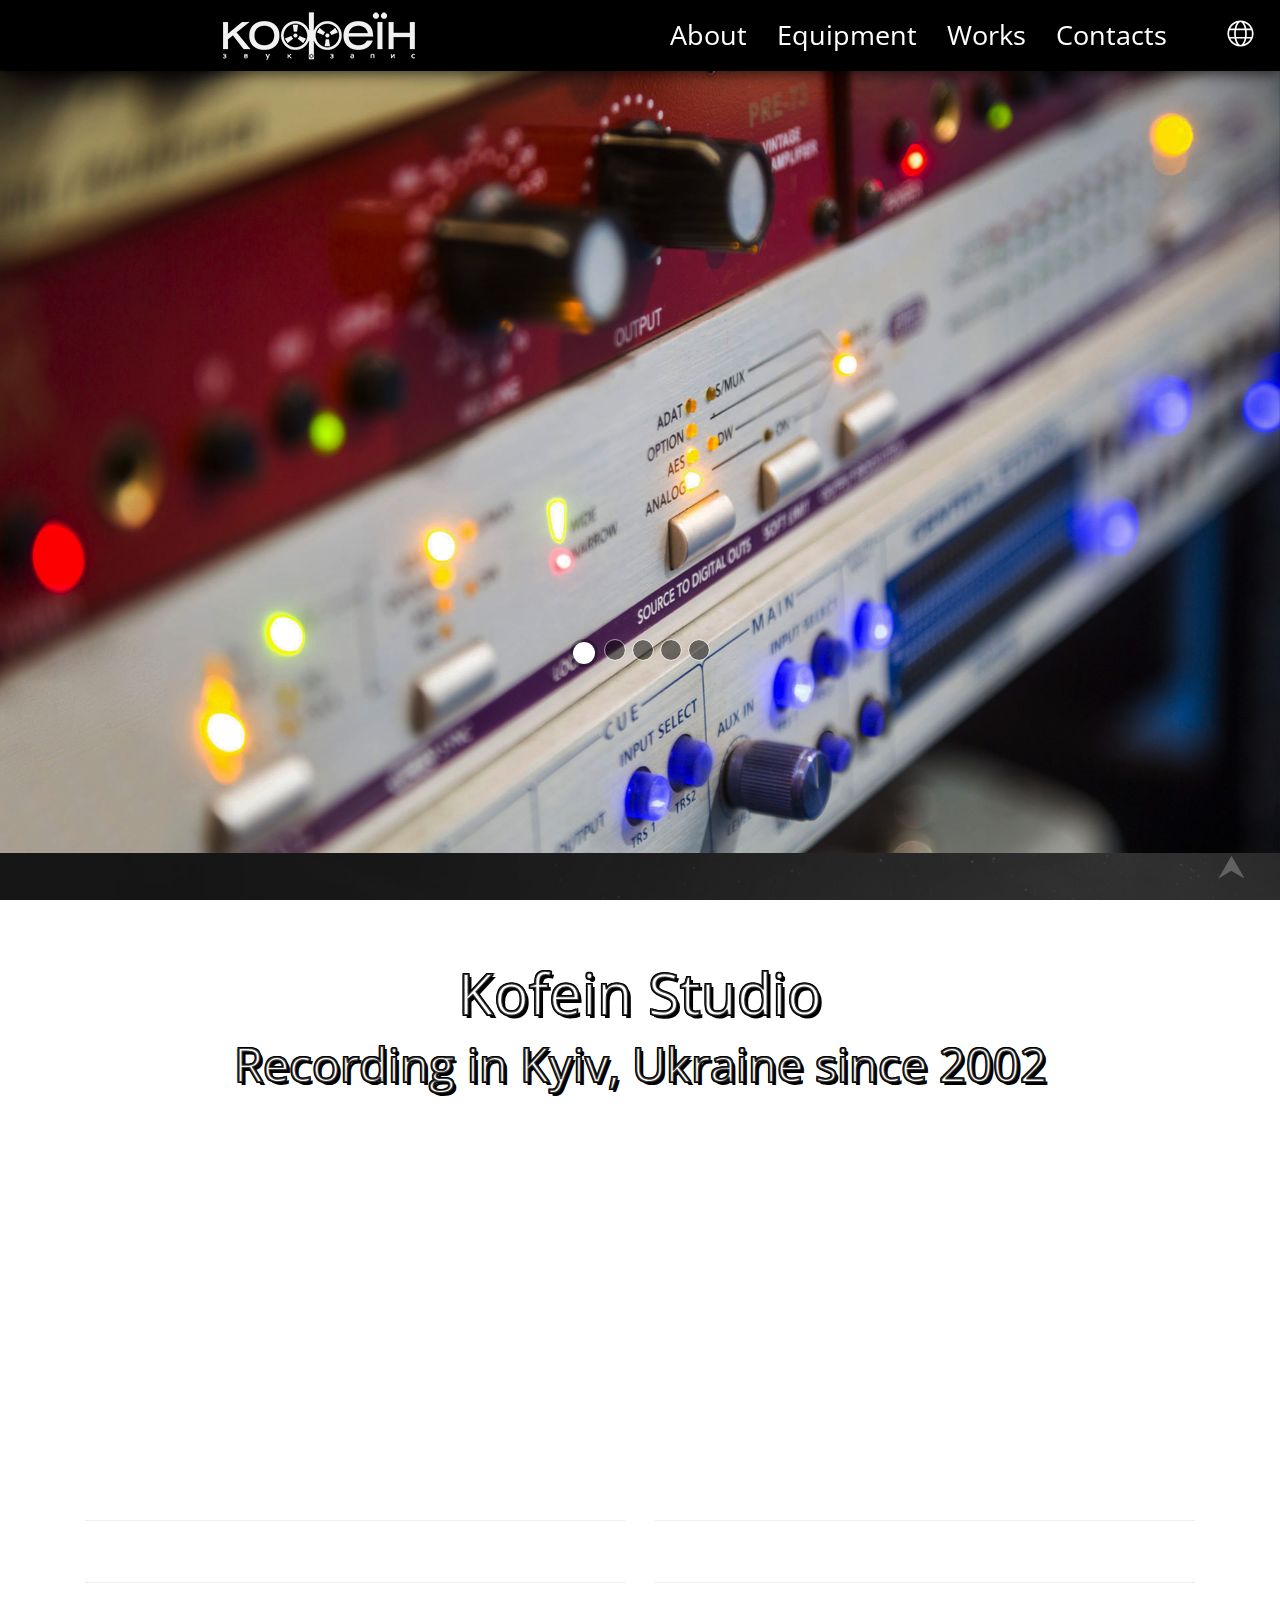
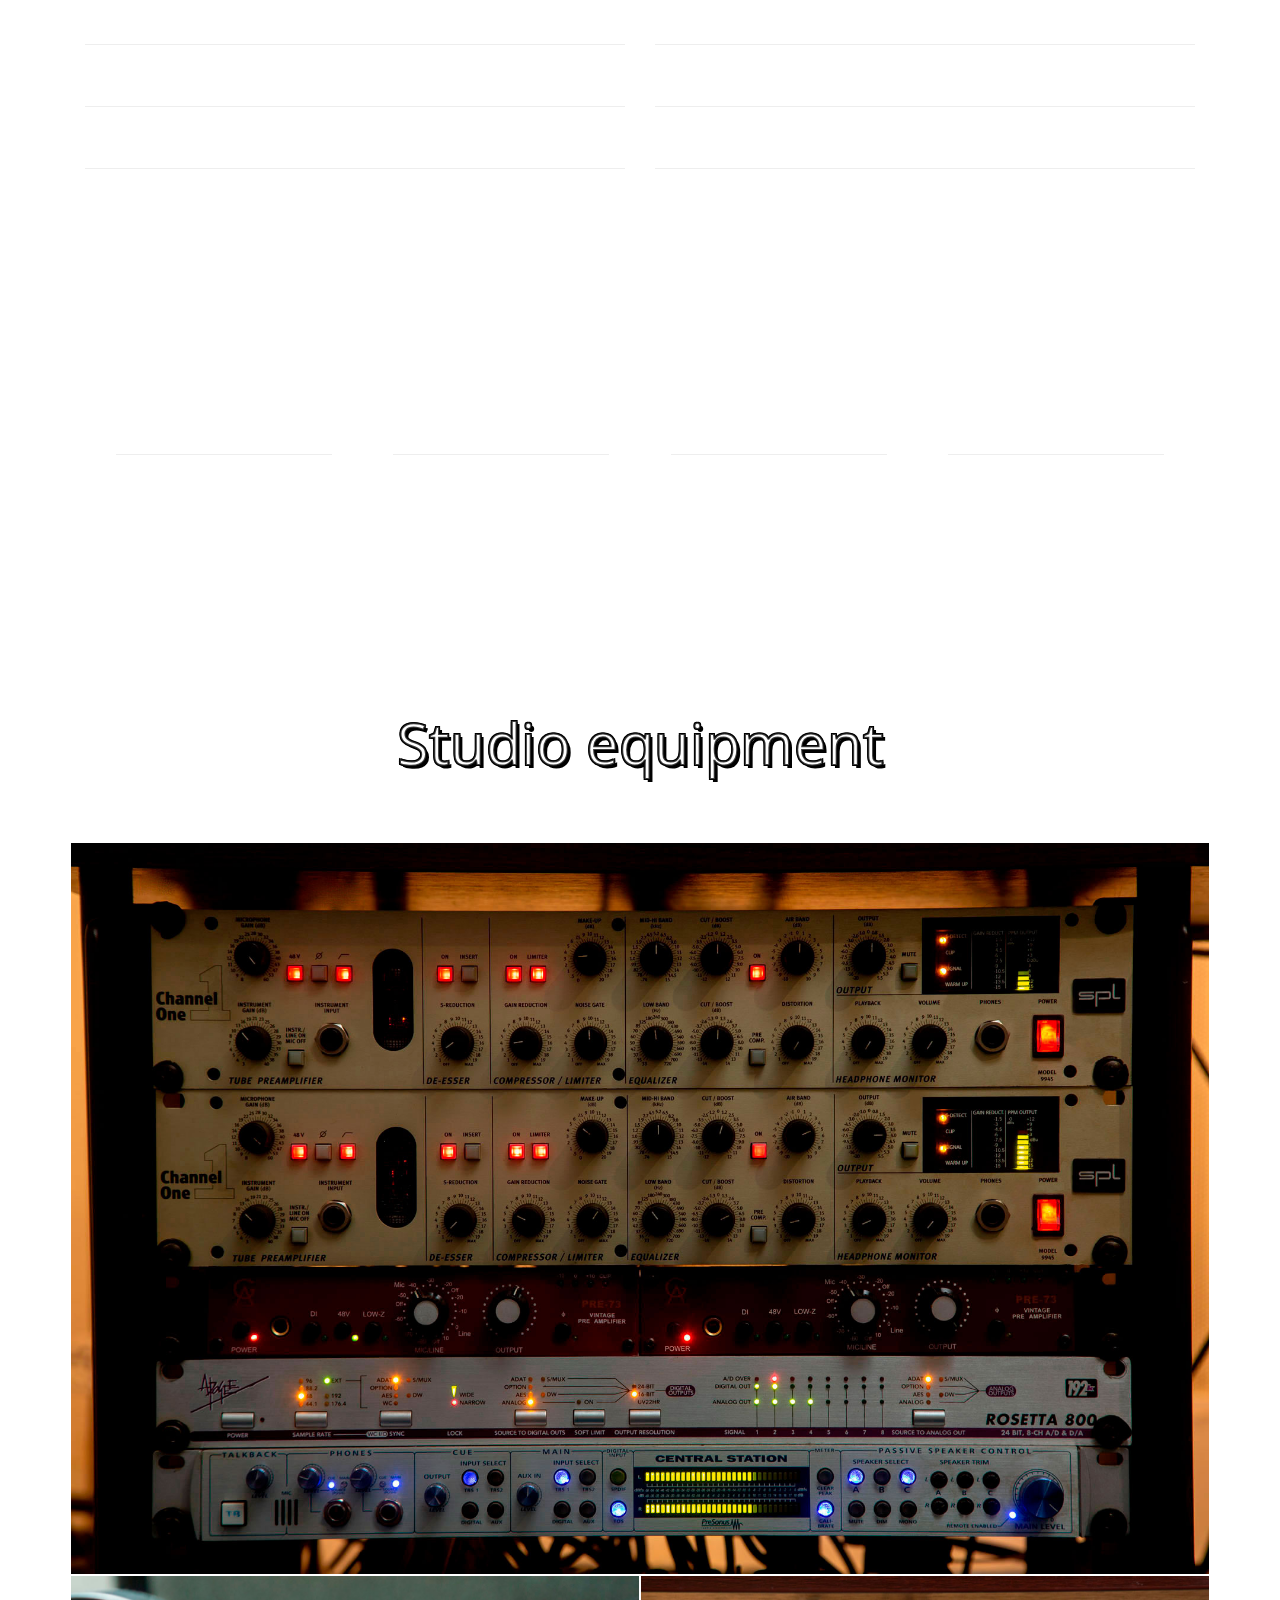
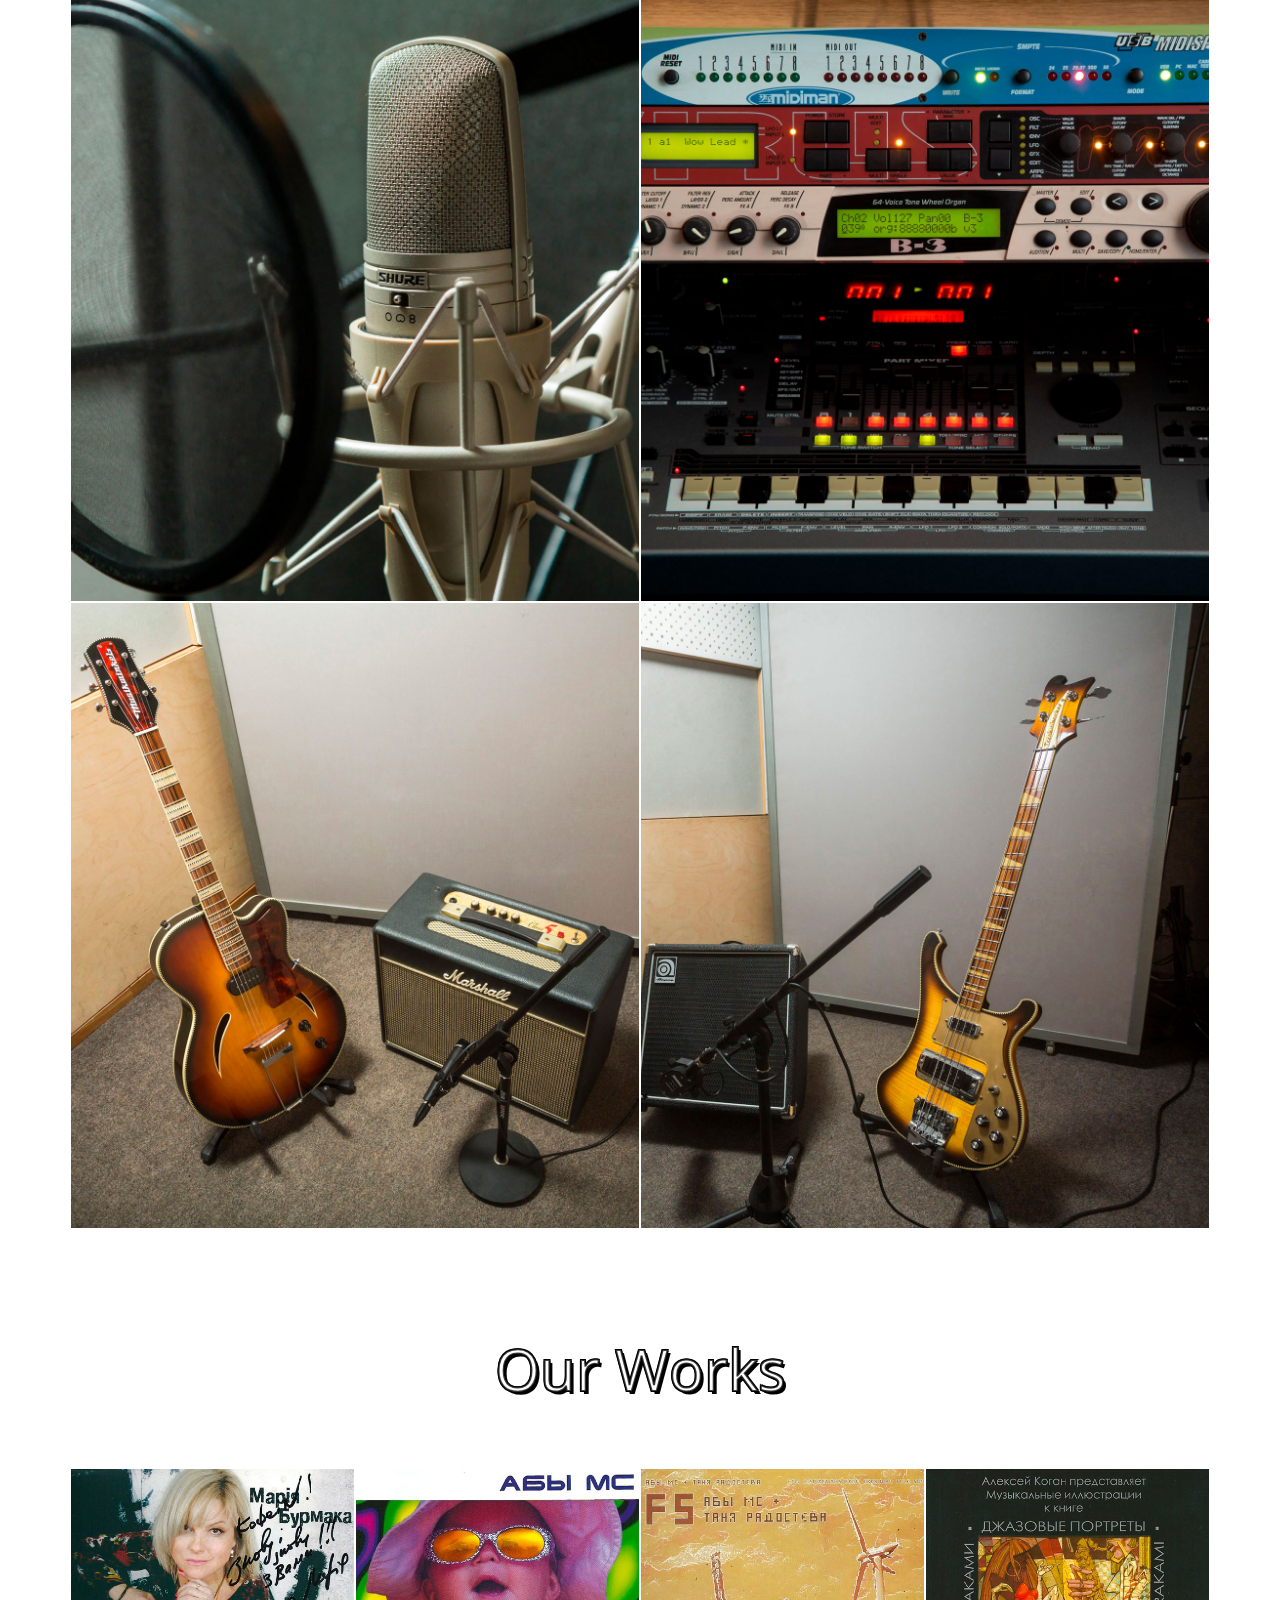
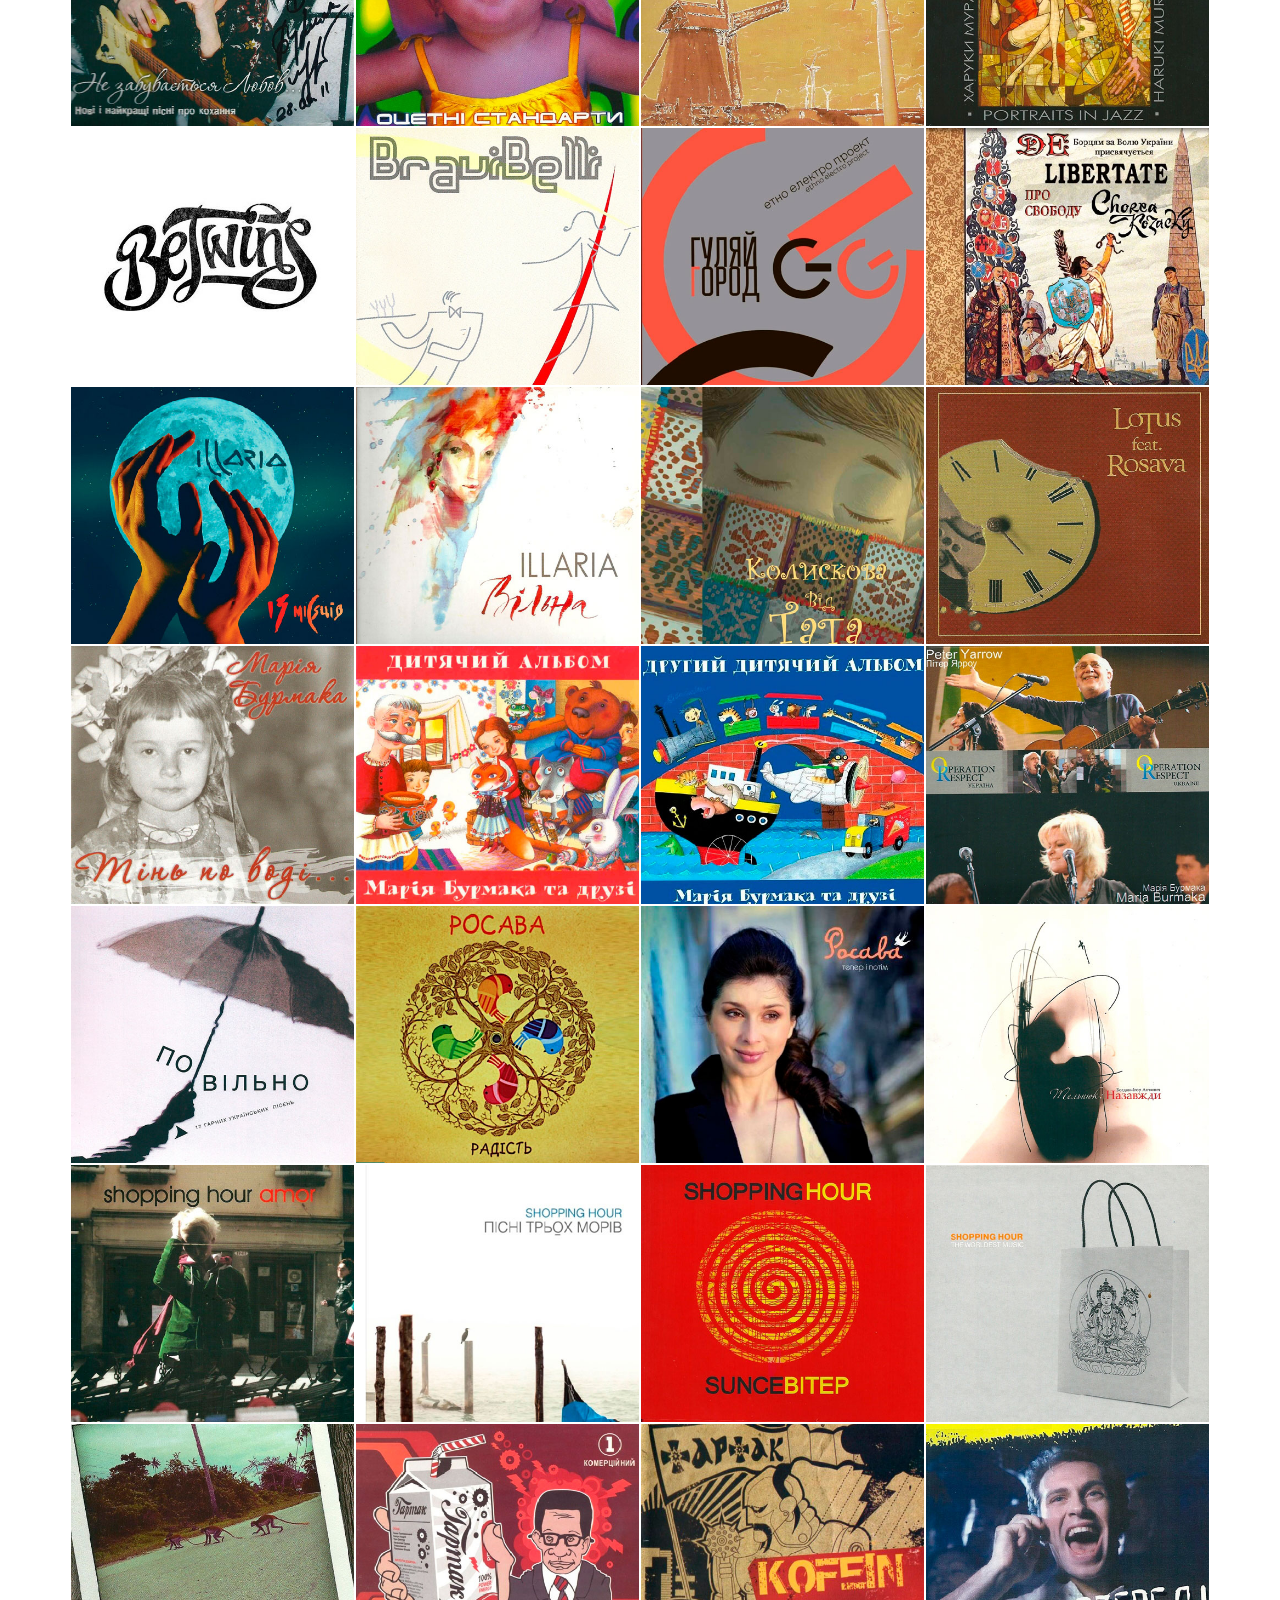
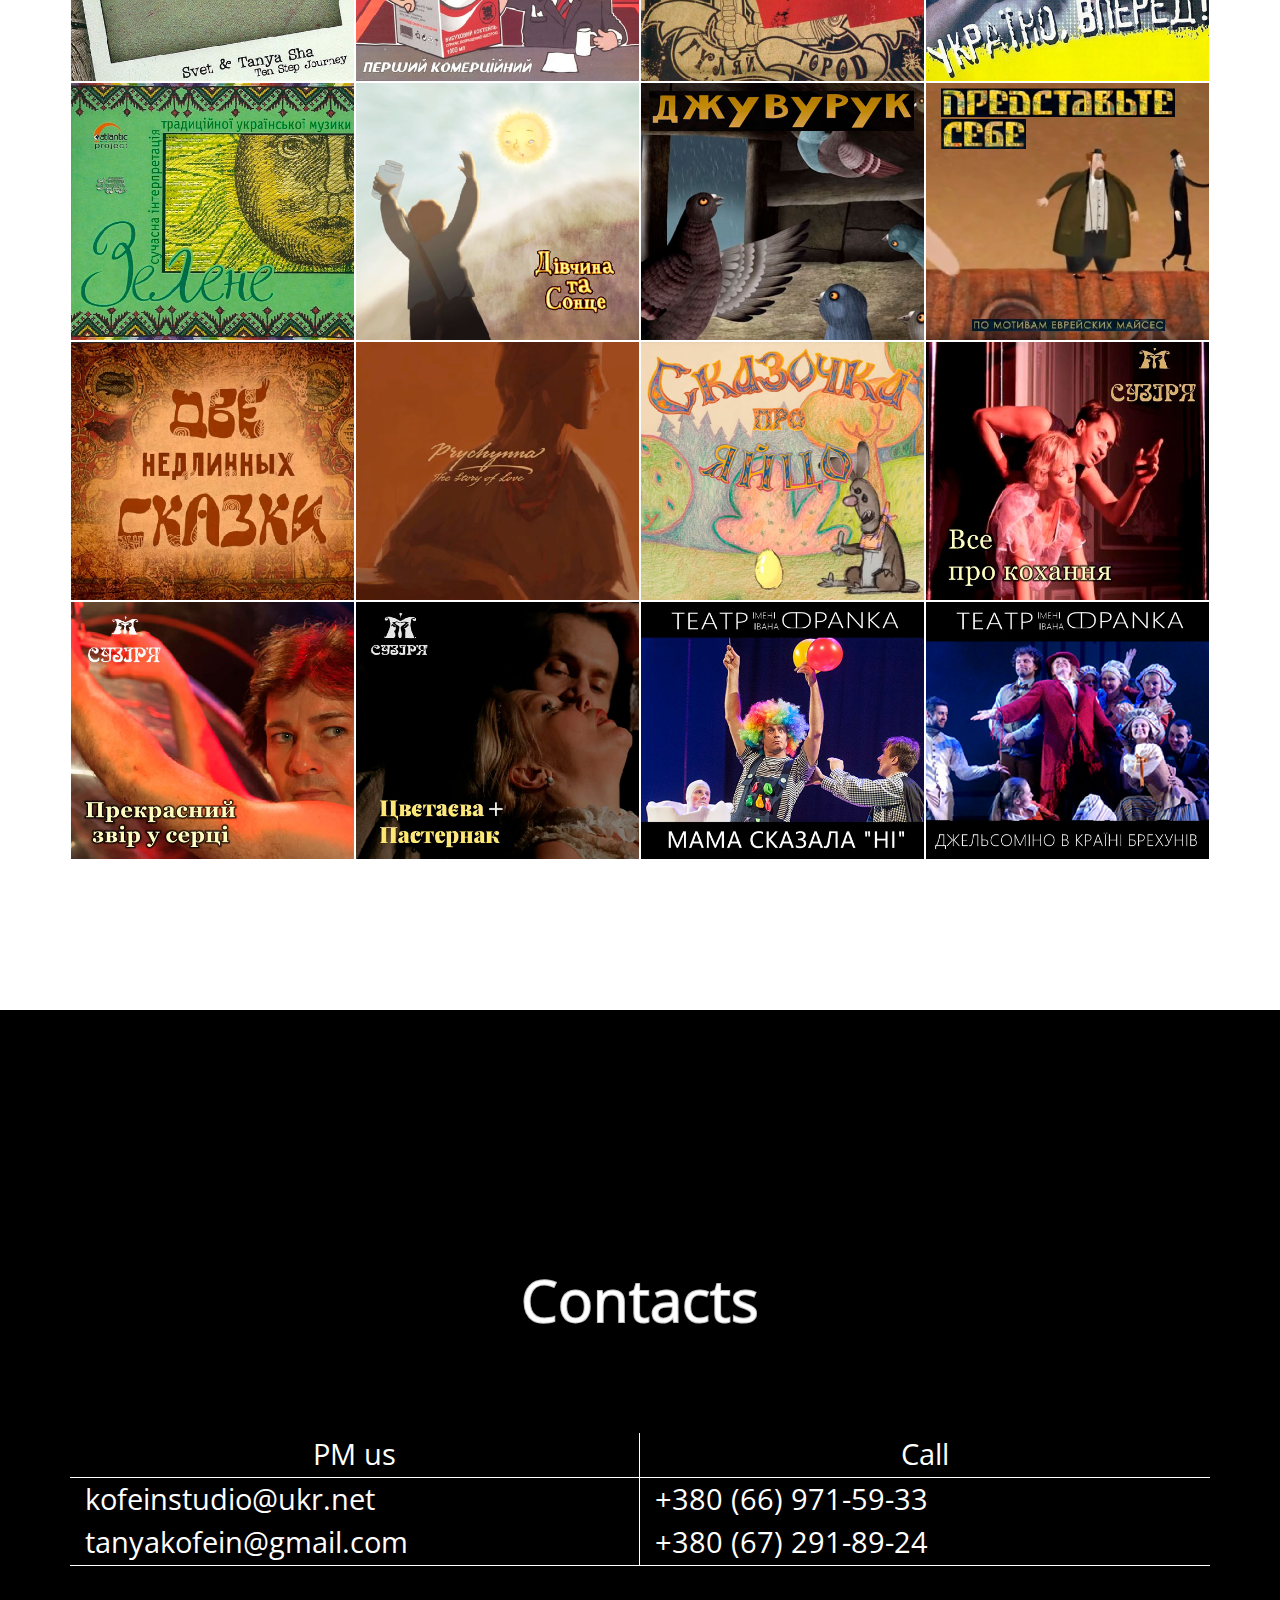
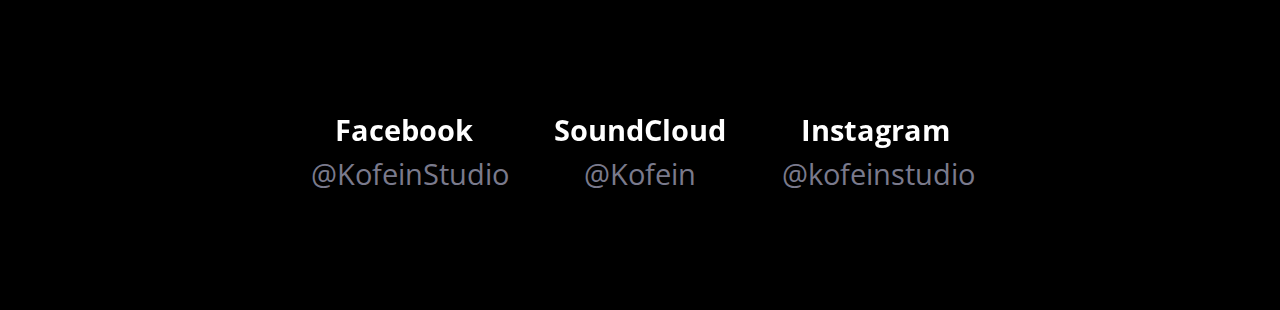
<file: index.html>
<!DOCTYPE html>
<html lang="eng">
<head>
	<meta charset="UTF-8">
	<link rel="stylesheet"
		  href="https://fonts.googleapis.com/css?family=Open+Sans&display=swap&subset=cyrillic-ext">
	<link rel="shortcut icon" href="img/ico.ico" type="image/x-icon">
	<link rel="stylesheet" type="text/css" href="css/style.css">
	<link rel="stylesheet" type="text/css" href="css/bootstrap.min.css">
	<link rel="stylesheet" type="text/css" href="css/bootstrap-grid.min.css">
	<link rel="stylesheet" type="text/css" href="css/bootstrap-reboot.css">
	<link rel="stylesheet" type="text/css" href="css/all.css">
	<script src="js/jquery.v3.3.1.min.js"></script>
	<script src="js/bootstrap.min.js"></script>
	<script src="js/all.js"></script>
	<script src="js/html5shiv.min.js"></script>
	<script src="js/script.js"></script>
	<title>Kofein</title>
</head>
<body data-spy="scroll" data-target=".navbar">
	<div class="container-fluid col-12" id="home">
		<div class="header navbar navbar-expand default">
			<span class="logo col-lg-6 col-md-6 col-sm-6">
				<a href="#home">
					<img class="img-fluid" src="img/kofein_logo_min.png" alt="logo">
				</a>
			</span>
			<ul class="menu col-lg-6 col-md-6 nav navbar-nav hidden-sm hidden-xs">
				<li><a href="#about">About</a></li>
				<li><a href="#equipment">Equipment</a></li>
				<li><a href="#works">Works</a></li>
				<li><a href="#footer">Contacts</a></li>
			</ul>
			<div class="menu_sm dropdown col-md-6 col-sm-6 hidden-lg hidden-md">
				<button class="btn btn-primary" type="button" data-toggle="dropdown">
					<i id="menu_icon" class="fal fa-bars"></i>
				</button>
				<ul class="dropdown-menu dropdown-menu-sm-right">
					<li><a href="#about">About</a></li>
					<li><a href="#equipment">Equipment</a></li>
					<li><a href="#works">Works</a></li>
					<li><a href="#footer">Contacts</a></li>
				</ul>
			</div>
			<div data-title="UA" class="lang_switch hover">
				<a href="ua.html" onclick="event.stopPropagation();"><i class="fal fa-globe"></i></a>
			</div>
		</div>
		<div id="carouselIndicators" class="carousel slide" data-ride="carousel" data-interval="2500">
			<ol class="carousel-indicators">
				<li data-target="#carouselIndicators" data-slide-to="0" class="active"></li>
				<li data-target="#carouselIndicators" data-slide-to="1"></li>
				<li data-target="#carouselIndicators" data-slide-to="2"></li>
				<li data-target="#carouselIndicators" data-slide-to="3"></li>
				<li data-target="#carouselIndicators" data-slide-to="4"></li>
			</ol>
			<div class="carousel-inner">
				<div class="carousel-item active">
					<img class="img-fluid" src="img/BB7A0146.jpg" alt="Kofein rack">
					<div class="carousel-caption d-none d-md-block"></div>
				</div>
				<div class="carousel-item">
					<img class="img-fluid" src="img/BB7A09871.jpg" alt="Kofein guitars!">
					<div class="carousel-caption d-none d-md-block"></div>
				</div>
				<div class="carousel-item">
					<img class="img-fluid" src="img/BB7A0909111.jpg" alt="Kofein workspace">
					<div class="carousel-caption d-none d-md-block"></div>
				</div>
				<div class="carousel-item">
					<img class="img-fluid" src="img/BB7A8103-mini.jpg" alt="Kofein mic's">
					<div class="carousel-caption d-none d-md-block"></div>
				</div>
				<div class="carousel-item">
					<img class="img-fluid" src="img/BB7A091211.jpg" alt="Kofein hands">
					<div class="carousel-caption d-none d-md-block"></div>
				</div>
			</div>
		</div>
		<div id="about" class="about container-fluid">
			<p class="slogan_wo_mb">Kofein Studio</p>
			<p class="slogan_min">Recording in Kyiv, Ukraine since 2002</p>
			<p class="underSlogan">
				British Airways, Gillette, KyivStar, National Cinema Agency, Franko National Theatre, ТМ Mayskiy, ТМ Oleyna, Western Union, VTA Bank, UA:Promin, UA:Culture among the brands we’ve worked for.
				<br><br>
				BBH (Great Britain), JBI Studios (USA), Huks Music (South Korea),  Perfect Voices (Israel), WideVox (Sweden), EuroTones (Lithuania), Bayer Design (Germany) among our partners.
			</p>
				<div class="propositions container">
					<div class="row">
						<div class="col-lg-6 col-md-6 col-sm-6 col-xs-6"><hr>
							<p>Tracking or live recording</p><hr>
							<p>Mixing and Mastering</p><hr>
							<p>Scoring</p><hr>
							<p>Music and sound design for commercials</p><hr>
						</div>
						<div class="col-lg-6 col-md-6 col-sm-6 col-xs-6"><hr>
							<p>Voice artists or musicians casting</p><hr>
							<p>Arrangement, remix or cover version</p><hr>
							<p>Playlists for commercial environments</p><hr>
							<p>In house producer and composer service</p><hr>
						</div>
					</div>
				</div>
			<div class="box-offers container">
				<div class="offers col-lg-3 col-md-3">
					<i class="fal fa-microphone-alt"></i>
					<h3>Recording</h3>
					<hr>
					<h6>vocal / instruments</h6>
				</div>
				<div class="offers col-lg-3 col-md-3">
					<i class="fal fa-music"></i>
					<h3>Production</h3>
					<hr>
					<h6>arrangements / scores</h6>
				</div>
				<div class="offers col-lg-3 col-md-3">
					<i class="fal fa-headphones"></i>
					<h3>Post & Film</h3>
					<hr>
					<h6>sound design / soundtracks</h6>
				</div>
				<div class="offers col-lg-3 col-md-3">
					<i class="fal fa-sliders-v"></i>
					<h3>Mixing</h3>
					<hr>
					<h6>mix / master</h6>
				</div>
			</div>
		</div>
		<div id="equipment" class="equipment container-fluid">
			<div class="box-equip container">
				<p class="slogan">Studio equipment</p>
				<div class="row">
					<div class="equip-box-1 col-lg-12 col-md-12 col-sm-12 taphover">
						<div onMouseOver="show('div1')" onMouseOut="hide('div1')">
							<div id="div1">
								<p class="equip-description-1">
									<span class="unit-name">System</span><br>
									<span class="">DAW</span>: Cubase 10 Pro<br>
									<span class="">Audio Interface</span>: RME HDSPe AIO<br>
									<span class="">A-D/D-A Converter</span>: Apogee Rosetta 800<br>
									<span class="">Monitors</span>: Roland DS-90A / Yamaha HS8<br>
									<span class="">Subwoofer</span>: Alesis S1 Active<br>
									<span class="">Preamps</span>: SPL Channel One (x2) / Golden Age Pre73 (x2)<br>
									<span class="">PreSonus Central Station</span><br>
									<span class="">Snake</span>: Seismic Sound 16x8
								</p>
							</div>
						</div>
					</div>
					<div class="equip-box-2 col-lg-6 col-md-6 col-sm-12">
						<div onMouseOver="show('div2')" onMouseOut="hide('div2')">
							<div id="div2">
								<p class="equip-description-2">
									<span class="unit-name">Microphones</span><br>
									Shure KSM 44 (х2)<br>
									Oktava МК-012 (x2)<br>
									Shure SM 57 (х2)<br>
									Shure SM 7B
								</p>
							</div>
						</div>
					</div>
					<div class="equip-box-3 col-lg-6 col-md-6 col-sm-12">
						<div onMouseOver="show('div3')" onMouseOut="hide('div3')">
							<div id="div3">
								<p class="equip-description-3">
									<span class="unit-name-3">MIDI</span><br>
									Yamaha Digital Piano P-85<br>
									Roland A-33<br>
									Miditech Midistart 2<br>
									Midisport 8X8/S<br>
									Access Virus Rack<br>
									E-MU B-3<br>
									Groovebox Roland MC 505<br>
								</p>
							</div>
						</div>
					</div>
					<div class="equip-box-4 col-lg-6 col-md-6 col-sm-12">
						<div onMouseOver="show('div4')" onMouseOut="hide('div4')">
							<div id="div4">
								<p class="equip-description-4">
									<span class="unit-name-4">Guitars</span><br>

									<span class="unit-name-child">Tele Type</span><br>
									Fender Texas Specials Tele<br>
									Fender Nocaster Tele<br>
									Lindy Fralin p90s Thinline Tele<br><br>

									<span class="unit-name-child">Strat type</span><br>
									Lace Sensors Gold Strat<br>
									80s Dimarzio Air Nortons Westone Concord III<br><br>

									<span class="unit-name-child">HB type</span><br>
									Gibson Classic'59s Ibanez AS 83 VLS<br>
									Dimarzio PAFs 36th Anniversary ‘61 SG Custom<br>
									Seymour Duncan Vintage/Custom Mini HBs & Fishman Piezo Bridge Parkwood PWH4<br><br>

									<span class="unit-name-child">Miscellaneous</span><br>
									Fender USA Vintage Series Pickups Jaguar Type Thinline<br>
									Frankentones Ric 381v69 Type<br>
									Godin ACS-SA<br><br>

									<span class="unit-name-child">Acoustics</span><br>
									Parkwood P600<br>
									Washburn EA20
								</p>
							</div>
						</div>
					</div>
					<div class="equip-box-5 col-lg-6 col-md-6 col-sm-12">
						<div onMouseOver="show('div5')" onMouseOut="hide('div5')">
							<div id="div5">
								<p class="equip-description-5">
									<span class="unit-name-5">Basses</span><br>
									Fender Original Jazz Bass Pickups J Type Bass<br>
									Fender '51 P Type Bass<br>
									Hi Gain Pickups Rick 4003 Type Bass<br>
									Ibanez ATK300 Bass<br>
									Egnaters Washburn CB14 Bass
								</p>
							</div>
						</div>
					</div>
				</div>
			</div>
		</div>
		<div id="works" class="works container-fluid">
			<div class="box-works container">
				<p class="slogan">Our Works</p>
				<div class="row">
					<div class="works-box col-lg-3 col-md-3 col-sm-3 col-xs-6 burmaka">
						<a class="web-img" href="https://soundcloud.com/kofein-2/marya-burmaka-ne-zabuvatsya-lyubov_kofein-version" onclick="event.stopPropagation();" target="_blank">
							<img class="img-fluid" src="./img/works/music/Maria-Burmaka---Na-Zabuvajetsia-Ljubov.jpg">
						</a>
					</div>
					<div class="works-box col-lg-3 col-md-3 col-sm-3 col-xs-6">
						<a class="web-img" href="https://soundcloud.com/kofein-2/2006-aby-ms-stikha-softly" onclick="event.stopPropagation();" target="_blank">
							<img class="img-fluid" src="./img/works/music/Aby-MC---Otsetni-Standarty.jpg">
						</a>
					</div>
					<div class="works-box col-lg-3 col-md-3 col-sm-3 col-xs-6">
						<a class="web-img" href="https://soundcloud.com/kofein-2/f5-aby-ms-feat-tanya-radostva_marino-marino" onclick="event.stopPropagation();" target="_blank">
							<img class="img-fluid" src="./img/works/music/Aby-MC-feat.jpg">
						</a>
					</div>
					<div class="works-box col-lg-3 col-md-3 col-sm-3 col-xs-6">
						<a class="web-img" onclick="event.stopPropagation();">
							<img class="img-fluid" src="./img/works/music/Alex-Kogan---Djazovyje-Potrtrety.jpg">
						</a>
					</div>
					<div class="works-box col-lg-3 col-md-3 col-sm-3 col-xs-6">
						<a class="web-img" href="https://www.youtube.com/watch?v=43r2cEtc8bc" onclick="event.stopPropagation();" target="_blank">
							<img class="img-fluid" src="./img/works/music/BeTwins.jpg">
						</a>
					</div>
					<div class="works-box col-lg-3 col-md-3 col-sm-3 col-xs-6">
						<a class="web-img" href="https://soundcloud.com/kofein-2/2004-bravibelli-bossa" onclick="event.stopPropagation();" target="_blank">
							<img class="img-fluid" src="./img/works/music/Bravi-Belli.jpg">
						</a>
					</div>
					<div class="works-box col-lg-3 col-md-3 col-sm-3 col-xs-6">
						<a class="web-img" href="https://www.youtube.com/watch?v=twjBQT6G2Zs" onclick="event.stopPropagation();" target="_blank">
							<img class="img-fluid" src="./img/works/music/Guljay-Gorod---GG.jpg">
						</a>
					</div>
					<div class="works-box col-lg-3 col-md-3 col-sm-3 col-xs-6">
						<a class="web-img" href="https://www.youtube.com/watch?v=bSuM1NbwTxQ" onclick="event.stopPropagation();" target="_blank">
							<img class="img-fluid" src="./img/works/music/Horea-Kozatzka---De-Libertate.jpg">
						</a>
					</div>
					<div class="works-box col-lg-3 col-md-3 col-sm-3 col-xs-6">
						<a class="web-img" href="https://www.youtube.com/watch?v=Mg1RUSVmp90" onclick="event.stopPropagation();" target="_blank">
							<img class="img-fluid" src="./img/works/music/Illaria---13-Misjatsiv_corrected.jpg">
						</a>
					</div>
					<div class="works-box col-lg-3 col-md-3 col-sm-3 col-xs-6">
						<a class="web-img" href="https://www.youtube.com/watch?v=68qA7ezM5UE" onclick="event.stopPropagation();" target="_blank">
							<img class="img-fluid" src="./img/works/music/Illaria---Vilna.jpg">
						</a>
					</div>
					<div class="works-box col-lg-3 col-md-3 col-sm-3 col-xs-6">
						<a class="web-img" href="https://soundcloud.com/user-479243342/02-koliskova-vd-severina-danileyka-oy-letla-lebedikha" onclick="event.stopPropagation();" target="_blank">
							<img class="img-fluid" src="./img/works/music/Kolyskovi-vid-Tata.jpg">
						</a>
					</div>
					<div class="works-box col-lg-3 col-md-3 col-sm-3 col-xs-6">
						<a class="web-img" href="https://soundcloud.com/kofein-2/2007-lotus-feat-rosava-devotion" onclick="event.stopPropagation();" target="_blank">
							<img class="img-fluid" src="./img/works/music/Lotus-feat.jpg">
						</a>
					</div>
					<div class="works-box col-lg-3 col-md-3 col-sm-3 col-xs-6">
						<a class="web-img" href="https://www.youtube.com/watch?v=r2Tf6QQqnrs&list=OLAK5uy_l-o29dJo18iwMzihYLGiIqz41uNDU1Bbc&index=10" onclick="event.stopPropagation();" target="_blank">
							<img class="img-fluid" src="./img/works/music/Maria-Burmaka---Tin-po-Vodi.jpg">
						</a>
					</div>
					<div class="works-box col-lg-3 col-md-3 col-sm-3 col-xs-6">
						<a class="web-img" href="https://www.youtube.com/watch?v=ikO5yVdsBtA&list=PLaqKVsvrTT6mwwd6KpwG5w88WjMYYlAA6&index=4" onclick="event.stopPropagation();" target="_blank">
							<img class="img-fluid" src="./img/works/music/Maria-Burmaka-ta-Druzi---Dytjzchyj-Albom.jpg">
						</a>
					</div>
					<div class="works-box col-lg-3 col-md-3 col-sm-3 col-xs-6">
						<a class="web-img" href="https://www.youtube.com/watch?v=WewzSgz7vHc&list=PLaqKVsvrTT6mwwd6KpwG5w88WjMYYlAA6&index=8" onclick="event.stopPropagation();" target="_blank">
							<img class="img-fluid" src="./img/works/music/Maria-Burmaka-ta-Druzi---Drugyj-Dytjzchyj-Albom.jpg">
						</a>
					</div>
					<div class="works-box col-lg-3 col-md-3 col-sm-3 col-xs-6">
						<a class="web-img" href="https://www.youtube.com/watch?v=s5dHRDM1cE4" onclick="event.stopPropagation();" target="_blank">
							<img class="img-fluid" src="./img/works/music/Peter-Yarrow-_-Maria-Burmaka---Operation-Respect.jpg">
						</a>
					</div>
					<div class="works-box col-lg-3 col-md-3 col-sm-3 col-xs-6">
						<a class="web-img" href="https://soundcloud.com/kofein-2/2010-nchlava-blyuz-zoryaniy-angel-kofein-for-polozhinskiy" onclick="event.stopPropagation();" target="_blank">
							<img class="img-fluid" src="./img/works/music/Povilno---17-Ganyh-Ukrainskyh-Pisen.jpg">
						</a>
					</div>
					<div class="works-box col-lg-3 col-md-3 col-sm-3 col-xs-6">
						<a class="web-img" href="https://soundcloud.com/kofein-2/2013-rosava-andrchko" onclick="event.stopPropagation();" target="_blank">
							<img class="img-fluid" src="./img/works/music/Rosava---Radist.jpg">
						</a>
					</div>
					<div class="works-box col-lg-3 col-md-3 col-sm-3 col-xs-6">
						<a class="web-img" href="https://www.youtube.com/watch?v=GUJJ8U_TF5M" onclick="event.stopPropagation();" target="_blank">
							<img class="img-fluid" src="./img/works/music/Rosava---Teper-i-Potim.jpg">
						</a>
					</div>
					<div class="works-box col-lg-3 col-md-3 col-sm-3 col-xs-6">
						<a class="web-img" href="https://soundcloud.com/kofein-2/2007-sestri-telnyuk-vechrnik-kofein-version" onclick="event.stopPropagation();" target="_blank">
							<img class="img-fluid" src="./img/works/music/Sestry-Telnjuk---Nazavzhdy.jpg">
						</a>
					</div>
					<div class="works-box col-lg-3 col-md-3 col-sm-3 col-xs-6">
						<a class="web-img" href="https://soundcloud.com/shoppinghour/ne-poran-mene-ochima" onclick="event.stopPropagation();" target="_blank">
							<img class="img-fluid" src="./img/works/music/Shopping-Hour---Amor.jpg">
						</a>
					</div>
					<div class="works-box col-lg-3 col-md-3 col-sm-3 col-xs-6">
						<a class="web-img" href="https://soundcloud.com/shoppinghour/nkd3qw8yxd3f" onclick="event.stopPropagation();" target="_blank">
							<img class="img-fluid" src="./img/works/music/Shopping-Hour---Pisni-Trjoh-Moriv.jpg">
						</a>
					</div>
					<div class="works-box col-lg-3 col-md-3 col-sm-3 col-xs-6">
						<a class="web-img" href="https://soundcloud.com/shoppinghour/lastavica" onclick="event.stopPropagation();" target="_blank">
							<img class="img-fluid" src="./img/works/music/Shopping-Hour---Sunce-Viter.jpg">
						</a>
					</div>
					<div class="works-box col-lg-3 col-md-3 col-sm-3 col-xs-6">
						<a class="web-img" href="https://www.youtube.com/watch?v=hlVDHxsuLZo" onclick="event.stopPropagation();" target="_blank">
							<img class="img-fluid" src="./img/works/music/Shopping-Hour---The-Worldest-Music.jpg">
						</a>
					</div>
					<div class="works-box col-lg-3 col-md-3 col-sm-3 col-xs-6">
						<a class="web-img" href="https://soundcloud.com/kofein-2/2009-svettanya-sha-morning-lady" onclick="event.stopPropagation();" target="_blank">
							<img class="img-fluid" src="./img/works/music/Svet-_-Tanya-Sha---10-Step-Journey.jpg">
						</a>
					</div>
					<div class="works-box col-lg-3 col-md-3 col-sm-3 col-xs-6">
						<a class="web-img" href="https://soundcloud.com/kofein-2/2005-tartak-ta-svtyaz-n-ya-ne-tu-kokhavkofein-rmx" onclick="event.stopPropagation();" target="_blank">
							<img class="img-fluid" src="./img/works/music/Tartak---1-Konertsijnyj_corrected.jpg">
						</a>
					</div>
					<div class="works-box col-lg-3 col-md-3 col-sm-3 col-xs-6">
						<a class="web-img" href="https://www.youtube.com/watch?v=SXquVBcJgMs" onclick="event.stopPropagation();" target="_blank">
							<img class="img-fluid" src="./img/works/music/Tartak-Guliajgorod---Kofein.jpg">
						</a>
					</div>
					<div class="works-box col-lg-3 col-md-3 col-sm-3 col-xs-6">
						<a class="web-img" href="https://soundcloud.com/kofein-2/ukrano-vpered" onclick="event.stopPropagation();" target="_blank">
							<img class="img-fluid" src="./img/works/music/Ukrajino-Vpered.jpg">
						</a>
					</div>
					<div class="works-box col-lg-3 col-md-3 col-sm-3 col-xs-6">
						<a class="web-img" href="https://soundcloud.com/kofein-2/2005-zelene-kitsyu-kitsyu" onclick="event.stopPropagation();" target="_blank">
							<img class="img-fluid" src="./img/works/music/Zelene.jpg">
						</a>
					</div>
					<div class="works-box col-lg-3 col-md-3 col-sm-3 col-xs-6">
						<a class="web-img" href="https://vimeo.com/141792729" onclick="event.stopPropagation();" target="_blank">
							<img class="img-fluid" src="./img/works/animation/Mult---Divchyna-ta-Sontse.jpg">
						</a>
					</div>
					<div class="works-box col-lg-3 col-md-3 col-sm-3 col-xs-6">
						<a class="web-img" href="https://www.youtube.com/watch?v=cbkEZbdokGs" onclick="event.stopPropagation();" target="_blank">
							<img class="img-fluid" src="./img/works/animation/Mult---Dzhuvuruk.jpg">
						</a>
					</div>
					<div class="works-box col-lg-3 col-md-3 col-sm-3 col-xs-6">
						<a class="web-img" href="https://www.youtube.com/watch?v=jT2xxoinGAo" onclick="event.stopPropagation();" target="_blank">
							<img class="img-fluid" src="./img/works/animation/Mult---Predstavte-Sebe.jpg">
						</a>
					</div>
					<div class="works-box col-lg-3 col-md-3 col-sm-3 col-xs-6">
						<a class="web-img" href="https://www.youtube.com/watch?v=8mG_S6M0f_g" onclick="event.stopPropagation();" target="_blank">
							<img class="img-fluid" src="./img/works/animation/Mult---Dve-Nedlinnyh-Skazki.jpg">
						</a>
					</div>
					<div class="works-box col-lg-3 col-md-3 col-sm-3 col-xs-6">
						<a class="web-img" href="https://www.youtube.com/watch?v=KW4-1AW_yZ4" onclick="event.stopPropagation();" target="_blank">
							<img class="img-fluid" src="./img/works/animation/Mult---Prychynna.jpg">
						</a>
					</div>
					<div class="works-box col-lg-3 col-md-3 col-sm-3 col-xs-6">
						<a class="web-img" href="https://www.youtube.com/watch?v=s-rarhoMISo" onclick="event.stopPropagation();" target="_blank">
							<img class="img-fluid" src="./img/works/animation/Mult---Skazochka-Pro-Yaitso.jpg">
						</a>
					</div>
					<div class="works-box col-lg-3 col-md-3 col-sm-3 col-xs-6">
						<a class="web-img" href="https://soundcloud.com/kofein-2/2009-mtm-suzrya-vse-pro-kokhannya-romans-ta-fnal" onclick="event.stopPropagation();" target="_blank">
							<img class="img-fluid" src="./img/works/theatre/Theatre---Suzirja-1_corrected.jpg">
						</a>
					</div>
					<div class="works-box col-lg-3 col-md-3 col-sm-3 col-xs-6">
						<a class="web-img" href="https://www.youtube.com/watch?v=V7w-hmB5mLg" onclick="event.stopPropagation();" target="_blank">
							<img class="img-fluid" src="./img/works/theatre/Theatre---Suzirja-3_corrected.jpg">
						</a>
					</div>
					<div class="works-box col-lg-3 col-md-3 col-sm-3 col-xs-6">
						<a class="web-img" href="https://soundcloud.com/kofein-2/2004-teatr-suzrya-tsvtava-pasternak-fragment-vistavi" onclick="event.stopPropagation();" target="_blank">
							<img class="img-fluid" src="./img/works/theatre/Theatre---Suzirja-2.jpg">
						</a>
					</div>
					<div class="works-box col-lg-3 col-md-3 col-sm-3 col-xs-6">
						<a class="web-img" href="https://www.youtube.com/watch?v=5_bhXx_lINo" onclick="event.stopPropagation();" target="_blank">
							<img class="img-fluid" src="./img/works/theatre/Theatre---IF-1_corrected.jpg">
						</a>
					</div>
					<div class="works-box col-lg-3 col-md-3 col-sm-3 col-xs-6">
						<a class="web-img" href="https://soundcloud.com/kofein-2/teatr-m-franka-psnya-kshki-z-vistavi-charvniy-golos-dzhelsomno" onclick="event.stopPropagation();" target="_blank">
							<img class="img-fluid" src="./img/works/theatre/Theatre---IF-2.jpg">
						</a>
					</div>
				</div>
			</div>
		</div>
		<div id="footer" class="footer container-fluid">
			<div class="contacts-box container">
				<p class="slogan">Contacts</p>
				<div class="row">
					<div class="col-lg-6 col-md-6 col-sm-6 col-xs-6">
						<p class="underSlogan_contacts">PM us</p>
						<a href="mailto:kofeinstudio@ukr.net" onclick="event.stopPropagation();">kofeinstudio@ukr.net</a><br>
						<a href="mailto:tanyakofein@gmail.com" onclick="event.stopPropagation();">tanyakofein@gmail.com</a>
					</div>
					<div class="col-lg-6 col-md-6 col-sm-6 col-xs-6">
						<p class="underSlogan_contacts">Call</p>
						<a href="tel:+380669715933" onclick="event.stopPropagation();">+380 (66) 971-59-33</a><br>
						<a href="tel:+380672918924" onclick="event.stopPropagation();">+380 (67) 291-89-24</a>
					</div>
				</div>
				<div class="social-links container">
					<div class="row">
						<a href="https://www.facebook.com/%D0%A1%D1%82%D1%83%D0%B4%D1%96%D1%8F-%D0%9A%D0%BE%D1%84%D0%B5%D1%97%D0%BD-101233683258190/" class="social-link-facebook col-lg-4 col-md-4 col-sm-4 col-xs-4" onclick="event.stopPropagation();">
							<strong>Facebook</strong>
							<span>@KofeinStudio</span>
						</a>
						<a href="https://soundcloud.com/kofein-2?fbclid=IwAR0Qv-i5KKbcip7FXjRa7vlG64reGiaRujM0E1TSgA3NvYD8DkTtLEFG_qU" class="social-link-soundcloud col-lg-4 col-md-4 col-sm-4 col-xs-4" onclick="event.stopPropagation();">
							<strong>SoundCloud</strong>
							<span>@Kofein</span>
						</a>
						<a href="https://www.instagram.com/kofeinstudio/?igshid=1t3bsbvyqtllj" class="social-link-instagram col-lg-4 col-md-4 col-sm-4 col-xs-4" onclick="event.stopPropagation();">
							<strong>Instagram</strong>
							<span>@kofeinstudio</span>
						</a>
					</div>
				</div>
				<div class="develop container">
					<span class="developed">Developed by <a href="https://www.facebook.com/kim.potyomkin"  onclick="event.stopPropagation();">Kim Potyomkin</a></span>
				</div>
			</div>
		</div>
		<div id="scroller" style="display: block;">
			<img alt="Scroll Up" src="img/up.png">
		</div>
	</div>
</body>
</html>
</file>
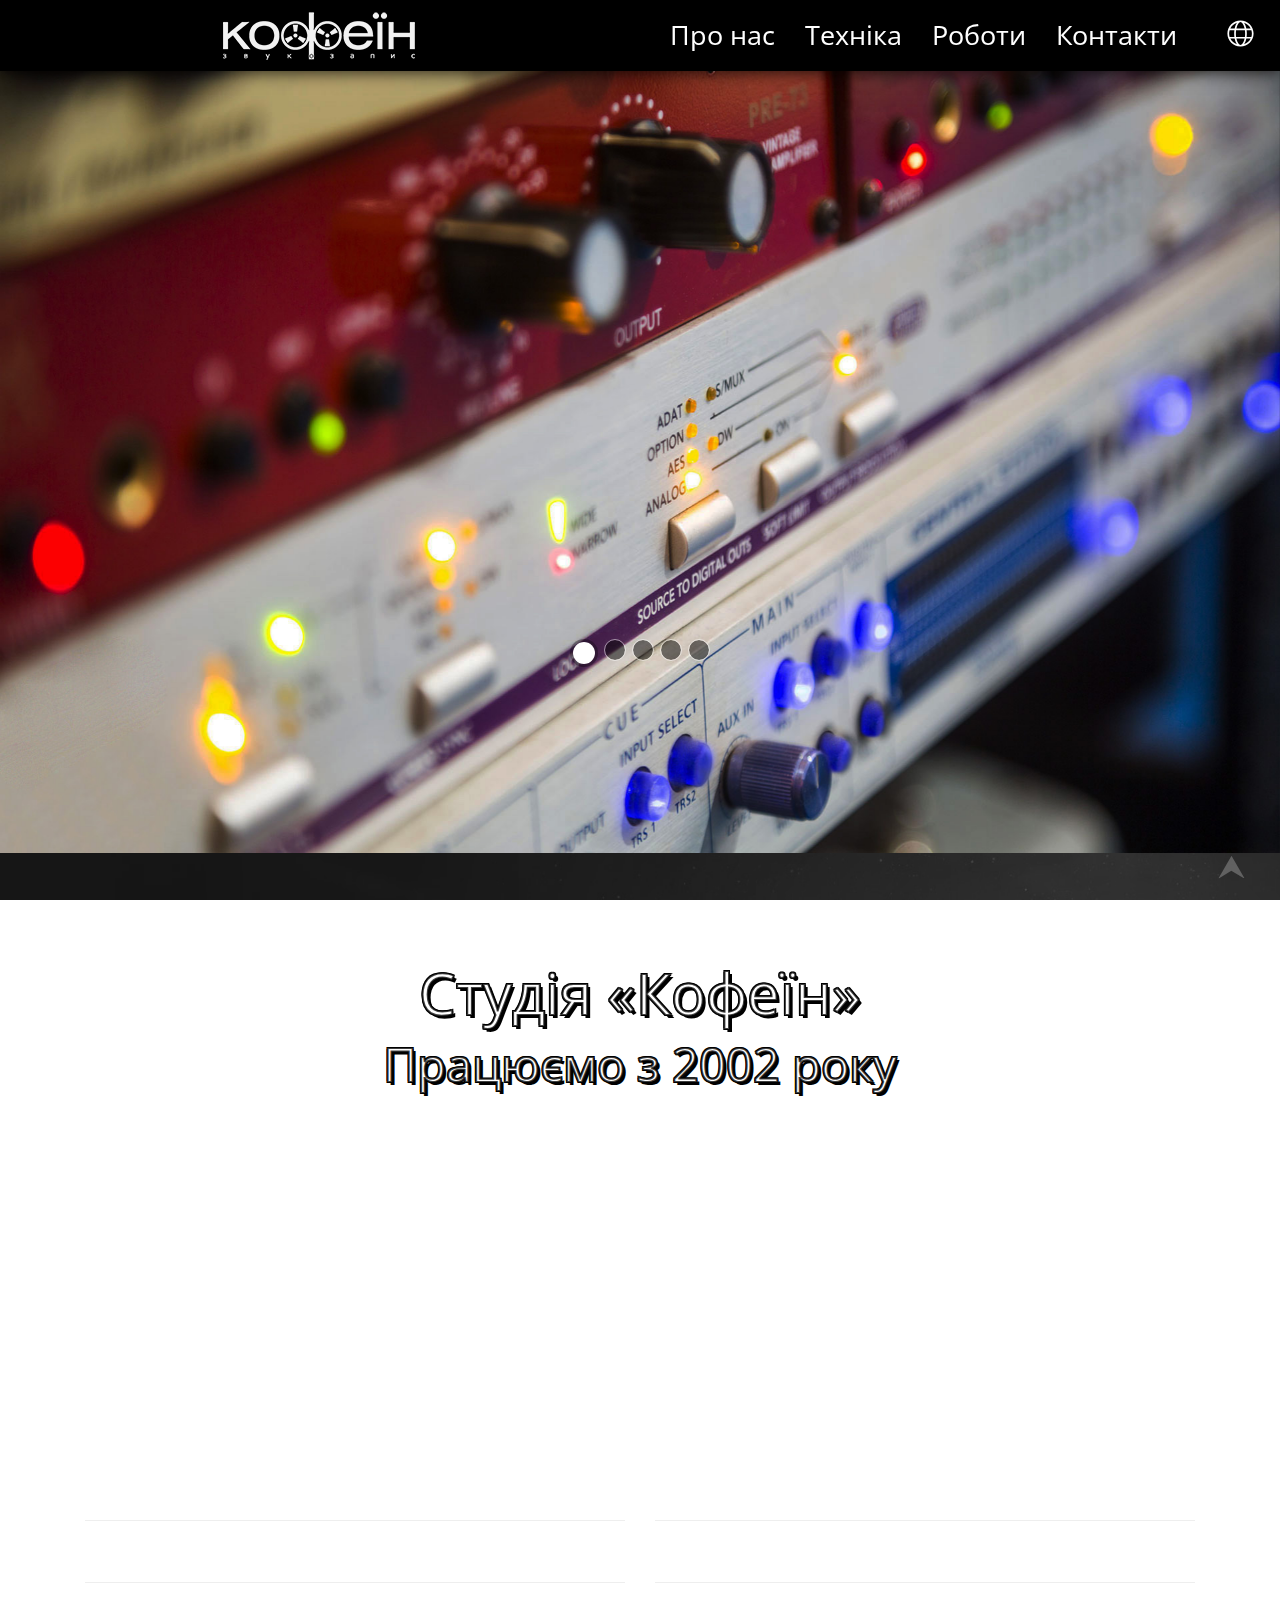
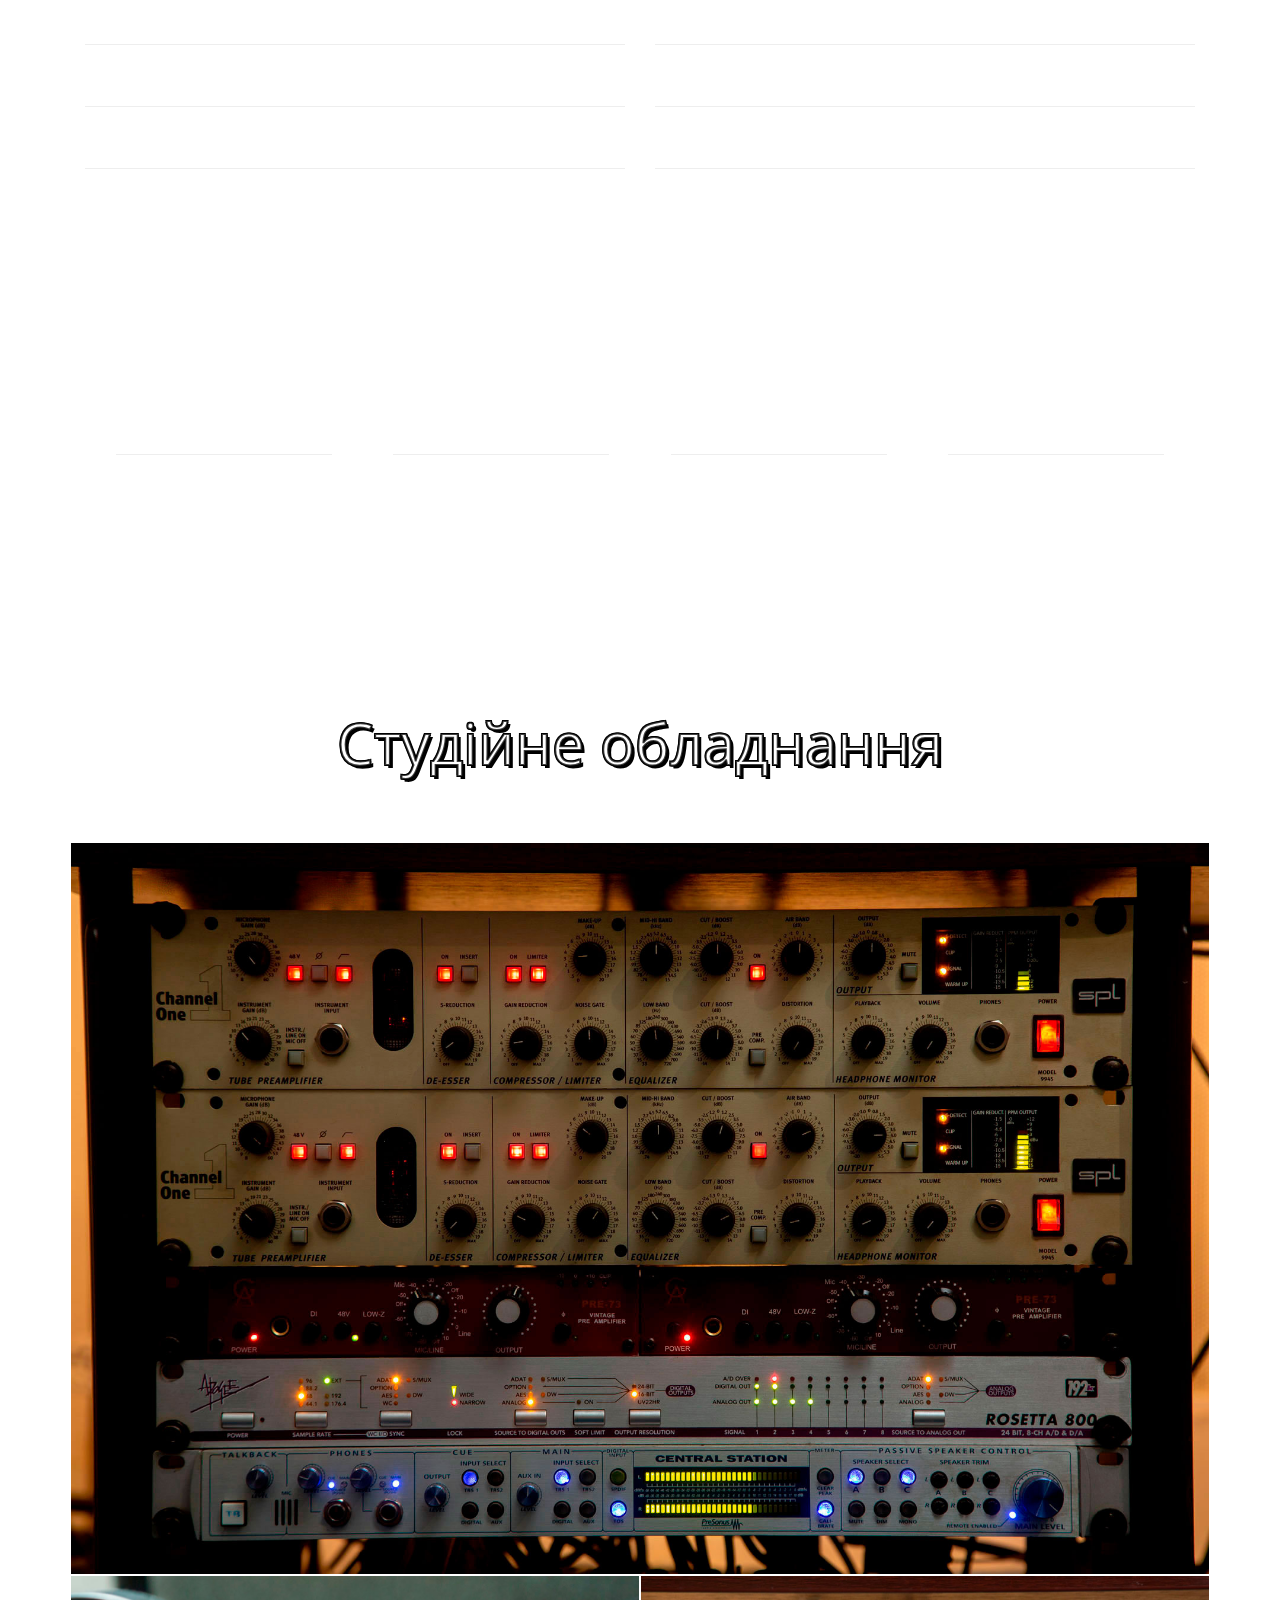
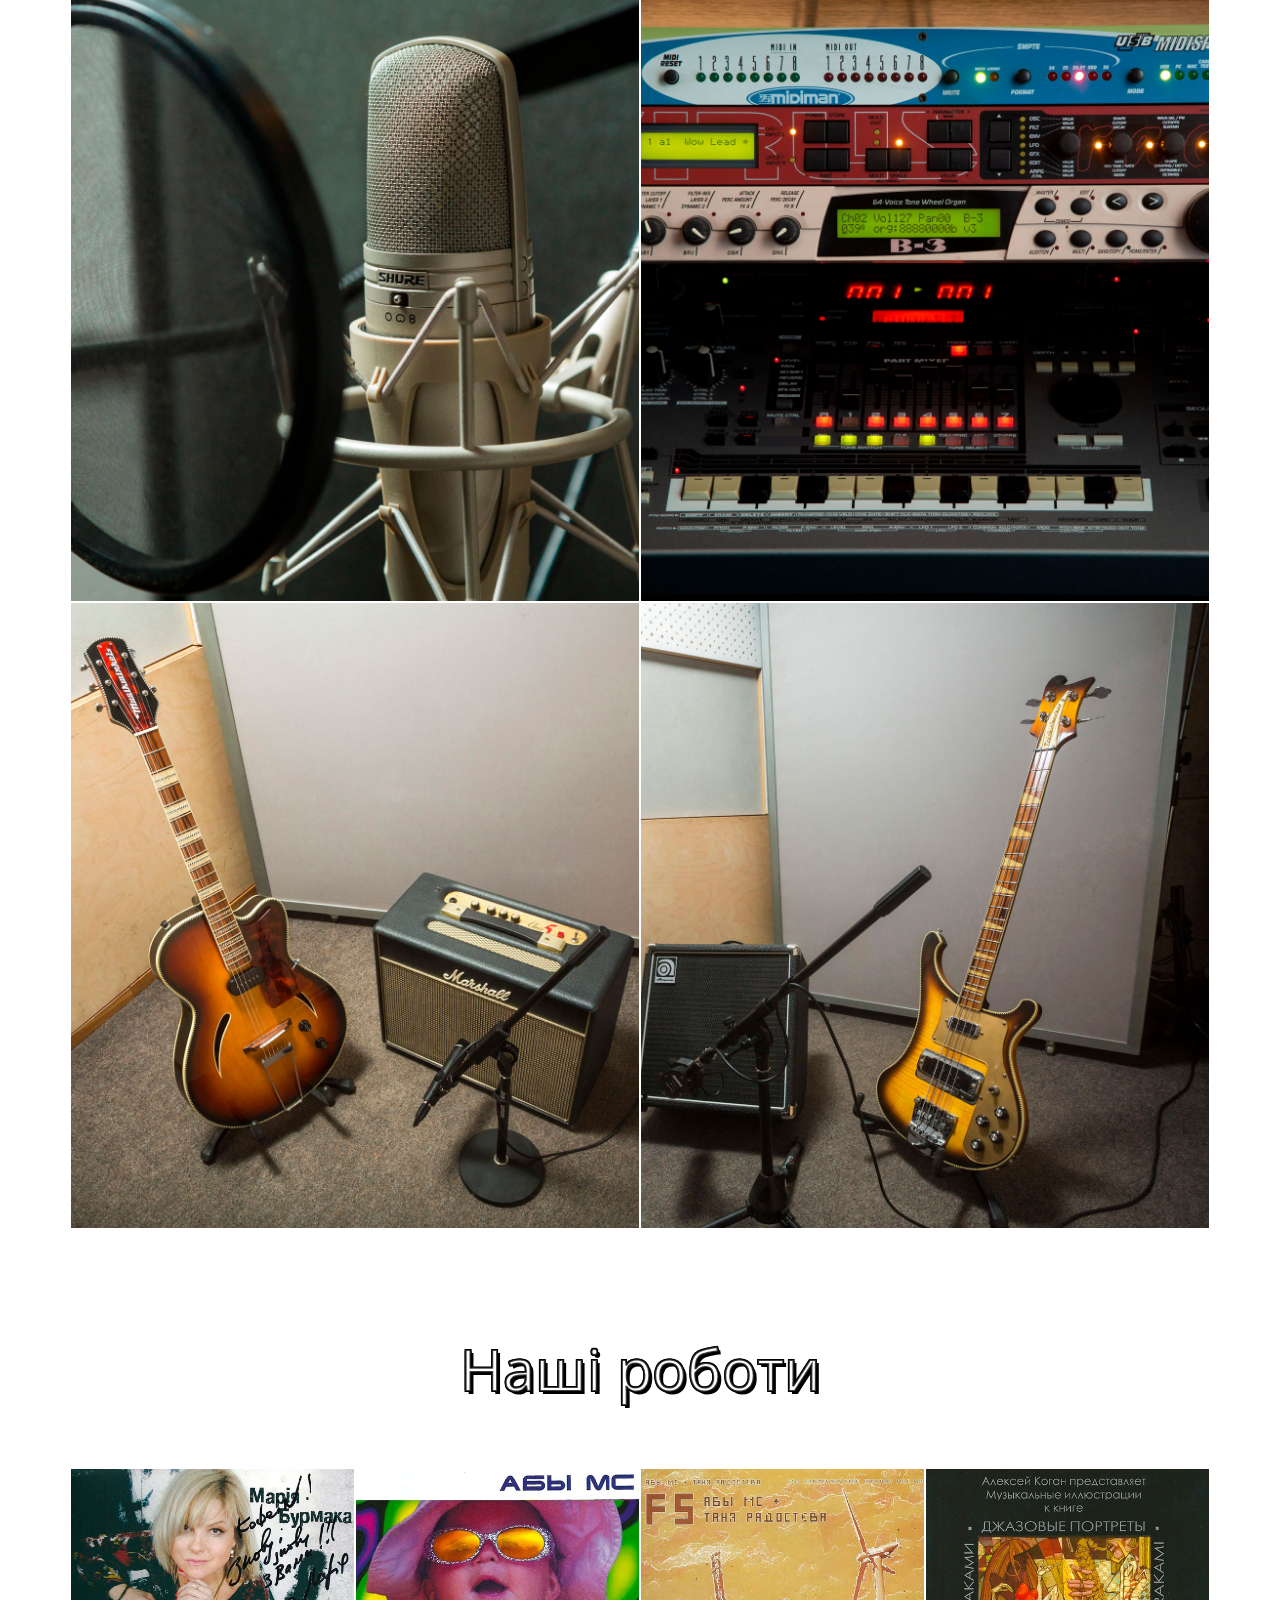
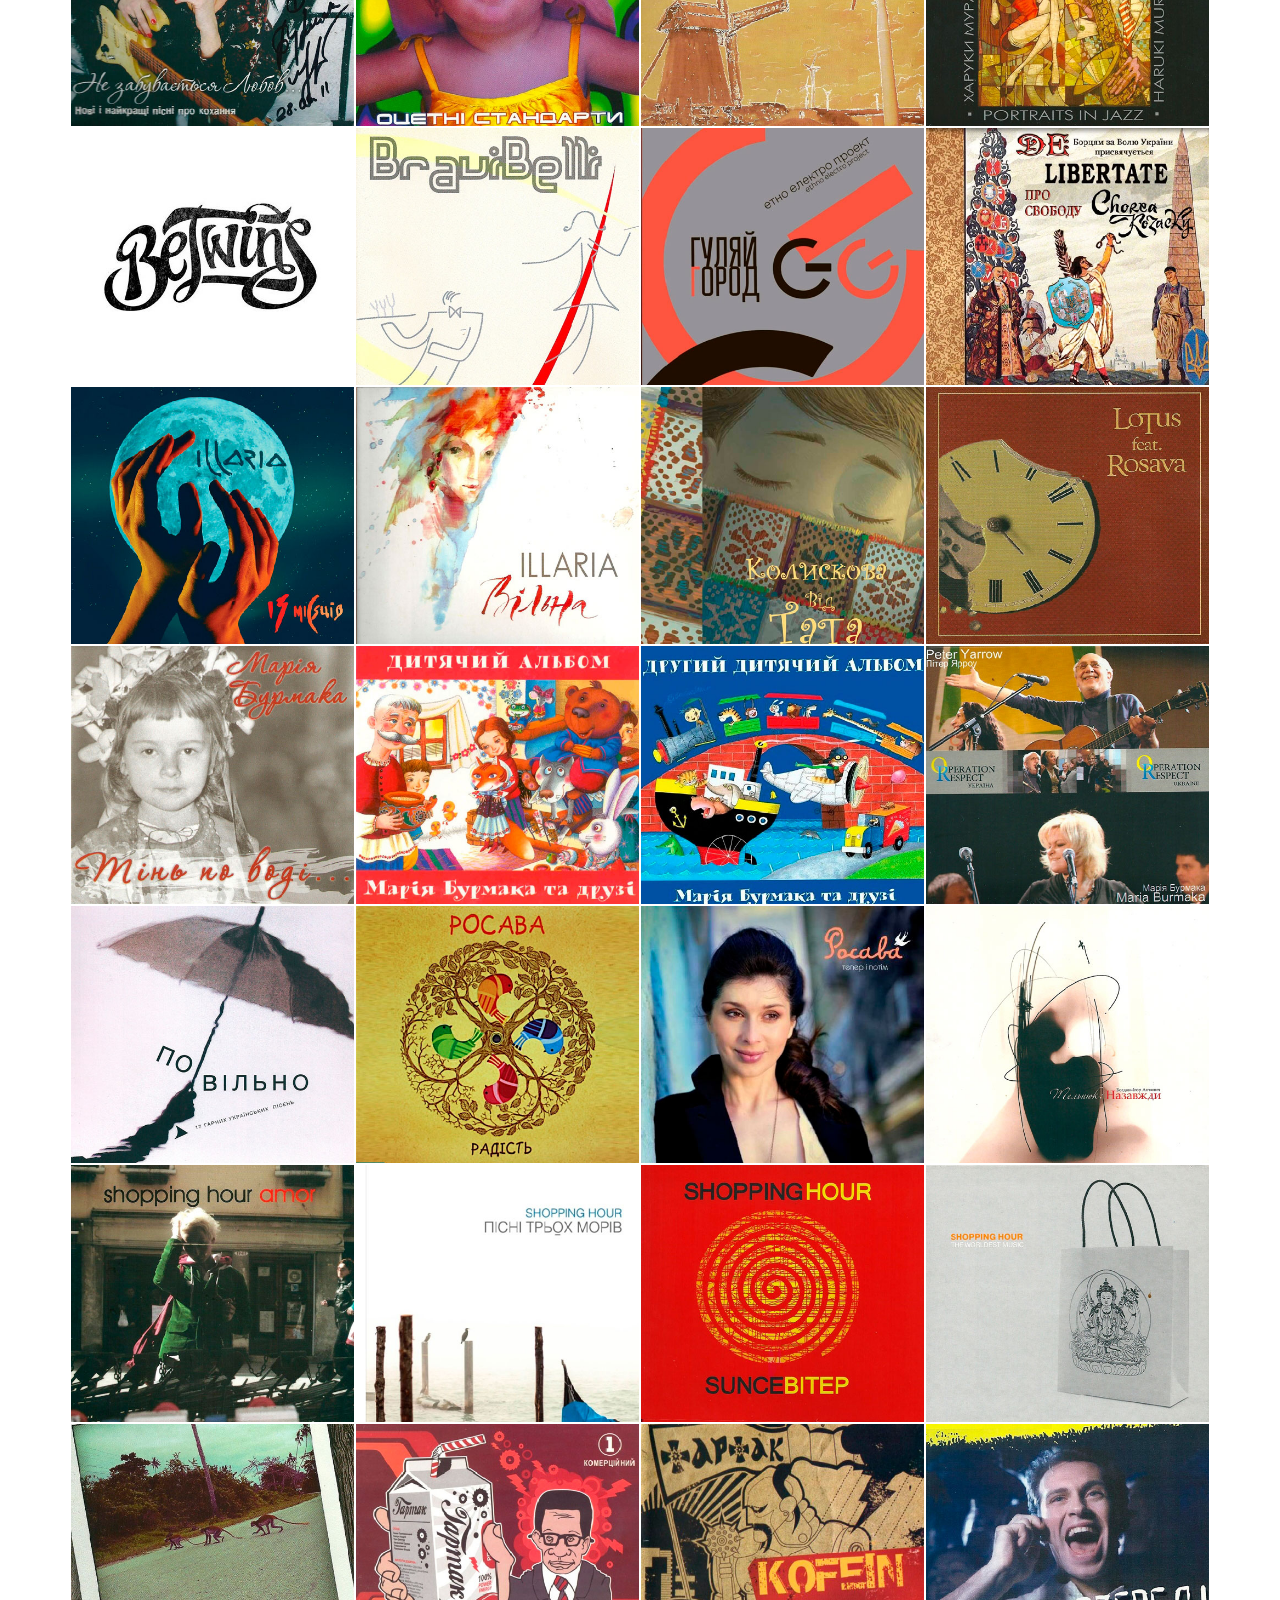
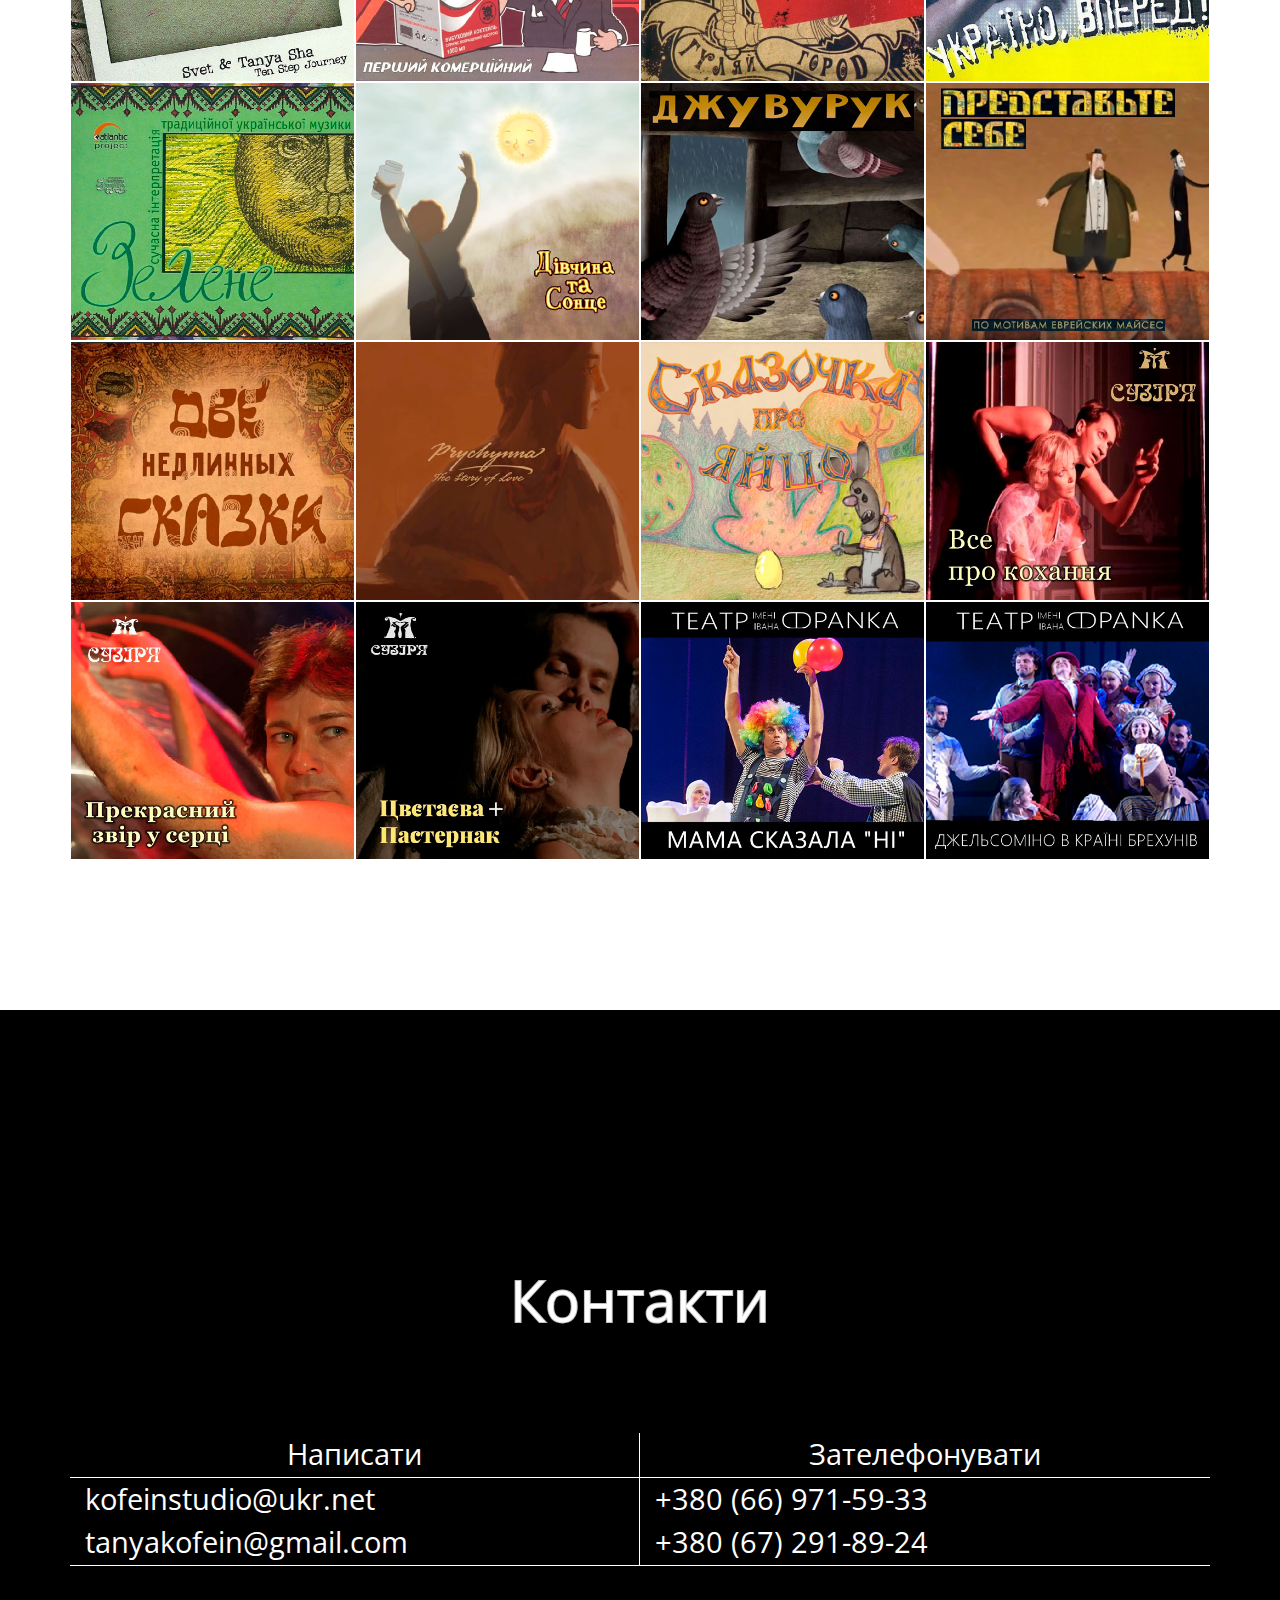
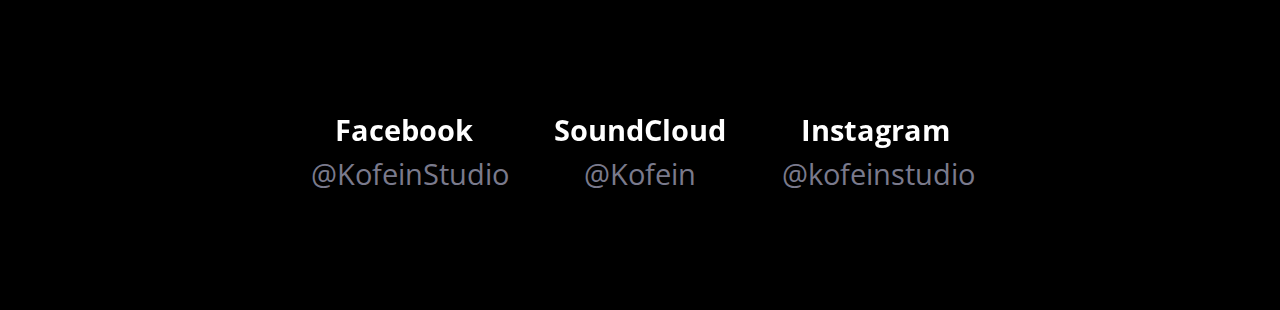
<file: ua.html>
<!DOCTYPE html>
<html lang="eng">
<head>
	<meta charset="UTF-8">
	<link rel="stylesheet"
		  href="https://fonts.googleapis.com/css?family=Open+Sans&display=swap&subset=cyrillic-ext">
	<link rel="shortcut icon" href="img/ico.ico" type="image/x-icon">
	<link rel="stylesheet" type="text/css" href="css/styleUA.css">
	<link rel="stylesheet" type="text/css" href="css/bootstrap.min.css">
	<link rel="stylesheet" type="text/css" href="css/bootstrap-grid.min.css">
	<link rel="stylesheet" type="text/css" href="css/bootstrap-reboot.css">
	<link rel="stylesheet" type="text/css" href="css/all.css">
	<script src="js/jquery.v3.3.1.min.js"></script>
	<script src="js/bootstrap.min.js"></script>
	<script src="js/all.js"></script>
	<script src="js/html5shiv.min.js"></script>
	<script src="js/script.js"></script>
	<title>Кофеїн</title>
</head>
<body data-spy="scroll" data-target=".navbar">
	<div class="container-fluid col-12" id="home">
		<div class="header navbar navbar-expand default">
			<span class="logo col-lg-6 col-md-6 col-sm-6">
				<a href="#home">
					<img class="img-fluid" src="img/kofein_logo_min.png" alt="logo">
				</a>
			</span>
			<ul class="menu col-lg-6 col-md-6 nav navbar-nav hidden-sm hidden-xs">
				<li><a href="#about">Про нас</a></li>
				<li><a href="#equipment">Техніка</a></li>
				<li><a href="#works">Роботи</a></li>
				<li><a href="#footer">Контакти</a></li>
			</ul>
			<div class="menu_sm dropdown col-md-6 col-sm-6 hidden-lg hidden-md">
				<button class="btn btn-primary" type="button" data-toggle="dropdown">
					<i id="menu_icon" class="fal fa-bars"></i>
				</button>
				<ul class="dropdown-menu dropdown-menu-sm-right">
					<li><a href="#about">Про нас</a></li>
					<li><a href="#equipment">Техніка</a></li>
					<li><a href="#works">Роботи</a></li>
					<li><a href="#footer">Контакти</a></li>
				</ul>
			</div>
			<div data-title="EN" class="lang_switch hover">
				<a href="index.html" onclick="event.stopPropagation();"><i class="fal fa-globe"></i></a>
			</div>
		</div>
		<div id="carouselIndicators" class="carousel slide" data-ride="carousel" data-interval="2500">
			<ol class="carousel-indicators">
				<li data-target="#carouselIndicators" data-slide-to="0" class="active"></li>
				<li data-target="#carouselIndicators" data-slide-to="1"></li>
				<li data-target="#carouselIndicators" data-slide-to="2"></li>
				<li data-target="#carouselIndicators" data-slide-to="3"></li>
				<li data-target="#carouselIndicators" data-slide-to="4"></li>
			</ol>
			<div class="carousel-inner">
				<div class="carousel-item active">
					<img class="img-fluid" src="img/BB7A0146.jpg" alt="Kofein rack">
					<div class="carousel-caption d-none d-md-block"></div>
				</div>
				<div class="carousel-item">
					<img class="img-fluid" src="img/BB7A09871.jpg" alt="Kofein guitars!">
					<div class="carousel-caption d-none d-md-block"></div>
				</div>
				<div class="carousel-item">
					<img class="img-fluid" src="img/BB7A0909111.jpg" alt="Kofein workspace">
					<div class="carousel-caption d-none d-md-block"></div>
				</div>
				<div class="carousel-item">
					<img class="img-fluid" src="img/BB7A8103-mini.jpg" alt="Kofein mic's">
					<div class="carousel-caption d-none d-md-block"></div>
				</div>
				<div class="carousel-item">
					<img class="img-fluid" src="img/BB7A091211.jpg" alt="Kofein hands">
					<div class="carousel-caption d-none d-md-block"></div>
				</div>
			</div>
		</div>
		<div id="about" class="about container-fluid">
			<p class="slogan_wo_mb">Студія «Кофеїн»</p>
			<p class="slogan_min">Працюємо з 2002 року</p>
			<p class="underSlogan">
				British Airways, Gillette, Київстар, Держкіно, театр ім. Франка, UA:Промінь, UA:Культура, ukr.net, ТМ Майський, ТМ Олейна, Western Union, BTA Банк, Довідка 059 - серед брендів, для яких ми створювали.
				<br><br>
				BBH (Great Britain), JBI Studios (USA), Huks Music (South Korea),  Perfect Voices (Israel), WideVox (Sweden), EuroTones (Lithuania), Bayer Design (Germany) - серед наших партнерів.
			</p>
				<div class="propositions container">
					<div class="row">
						<div class="col-lg-6 col-md-6 col-sm-6 col-xs-6"><hr>
							<p>Запис</p><hr>
							<p>Зведення / мастеринг</p><hr>
							<p>Продюсування</p><hr>
							<p>Аранжування / ремікси / кавери</p><hr>
						</div>
						<div class="col-lg-6 col-md-6 col-sm-6 col-xs-6"><hr>
							<p>Створення оригінальної музики</p><hr>
							<p>Створення рекламних роликів</p><hr>
							<p>Кастинг акторів / музикантів</p><hr>
							<p>Звуковий дизайн</p><hr>
						</div>
					</div>
				</div>
			<div class="box-offers container">
				<div class="offers col-lg-3 col-md-3">
					<i class="fal fa-microphone-alt"></i>
					<h3>Запис</h3>
					<hr>
					<h6>вокал / інструменти</h6>
				</div>
				<div class="offers col-lg-3 col-md-3">
					<i class="fal fa-music"></i>
					<h3>Продакшн</h3>
					<hr>
					<h6>аранжування</h6>
				</div>
				<div class="offers col-lg-3 col-md-3">
					<i class="fal fa-headphones"></i>
					<h3>Звук для</h3>
					<hr>
					<h6>кіно / театру / ігор</h6>
				</div>
				<div class="offers col-lg-3 col-md-3">
					<i class="fal fa-sliders-v"></i>
					<h3>Зведення</h3>
					<hr>
					<h6>мастеринг</h6>
				</div>
			</div>
		</div>
		<div id="equipment" class="equipment container-fluid">
			<div class="box-equip container">
				<p class="slogan">Студійне обладнання</p>
				<div class="row">
					<div class="equip-box-1 col-lg-12 col-md-12 col-sm-12 taphover">
						<div onMouseOver="show('div1')" onMouseOut="hide('div1')">
							<div id="div1">
								<p class="equip-description-1">
									<span class="unit-name">Система</span><br>
									<span class="">DAW</span>: Cubase 10 Pro<br>
									<span class="">Audio Interface</span>: RME HDSPe AIO<br>
									<span class="">A-D/D-A Converter</span>: Apogee Rosetta 800<br>
									<span class="">Monitors</span>: Roland DS-90A / Yamaha HS8<br>
									<span class="">Subwoofer</span>: Alesis S1 Active<br>
									<span class="">Preamps</span>: SPL Channel One (x2) / Golden Age Pre73 (x2)<br>
									<span class="">PreSonus Central Station</span><br>
									<span class="">Snake</span>: Seismic Sound 16x8
								</p>
							</div>
						</div>
					</div>
					<div class="equip-box-2 col-lg-6 col-md-6 col-sm-12">
						<div onMouseOver="show('div2')" onMouseOut="hide('div2')">
							<div id="div2">
								<p class="equip-description-2">
									<span class="unit-name">Мікрофони</span><br>
									Shure KSM 44 (х2)<br>
									Oktava МК-012 (x2)<br>
									Shure SM 57 (х2)<br>
									Shure SM 7B
								</p>
							</div>
						</div>
					</div>
					<div class="equip-box-3 col-lg-6 col-md-6 col-sm-12">
						<div onMouseOver="show('div3')" onMouseOut="hide('div3')">
							<div id="div3">
								<p class="equip-description-3">
									<span class="unit-name-3">MIDI</span><br>
									Yamaha Digital Piano P-85<br>
									Roland A-33<br>
									Miditech Midistart 2<br>
									Midisport 8X8/S<br>
									Access Virus Rack<br>
									E-MU B-3<br>
									Groovebox Roland MC 505<br>
								</p>
							</div>
						</div>
					</div>
					<div class="equip-box-4 col-lg-6 col-md-6 col-sm-12">
						<div onMouseOver="show('div4')" onMouseOut="hide('div4')">
							<div id="div4">
								<p class="equip-description-4">
									<span class="unit-name-4">Гітари</span><br>

									<span class="unit-name-child">Tele Type</span><br>
									Fender Texas Specials Tele<br>
									Fender Nocaster Tele<br>
									Lindy Fralin p90s Thinline Tele<br><br>

									<span class="unit-name-child">Strat type</span><br>
									Lace Sensors Gold Strat<br>
									80s Dimarzio Air Nortons Westone Concord III<br><br>

									<span class="unit-name-child">HB type</span><br>
									Gibson Classic'59s Ibanez AS 83 VLS<br>
									Dimarzio PAFs 36th Anniversary ‘61 SG Custom<br>
									Seymour Duncan Vintage/Custom Mini HBs & Fishman Piezo Bridge Parkwood PWH4<br><br>

									<span class="unit-name-child">Miscellaneous</span><br>
									Fender USA Vintage Series Pickups Jaguar Type Thinline<br>
									Frankentones Ric 381v69 Type<br>
									Godin ACS-SA<br><br>

									<span class="unit-name-child">Acoustics</span><br>
									Parkwood P600<br>
									Washburn EA20
								</p>
							</div>
						</div>
					</div>
					<div class="equip-box-5 col-lg-6 col-md-6 col-sm-12">
						<div onMouseOver="show('div5')" onMouseOut="hide('div5')">
							<div id="div5">
								<p class="equip-description-5">
									<span class="unit-name-5">Бас-гітари</span><br>
									Fender Original Jazz Bass Pickups J Type Bass<br>
									Fender '51 P Type Bass<br>
									Hi Gain Pickups Rick 4003 Type Bass<br>
									Ibanez ATK300 Bass<br>
									Egnaters Washburn CB14 Bass
								</p>
							</div>
						</div>
					</div>
				</div>
			</div>
		</div>
		<div id="works" class="works container-fluid">
			<div class="box-works container">
				<p class="slogan">Наші роботи</p>
				<div class="row">
					<div class="works-box col-lg-3 col-md-3 col-sm-3 col-xs-6 burmaka">
						<a class="web-img" href="https://soundcloud.com/kofein-2/marya-burmaka-ne-zabuvatsya-lyubov_kofein-version" onclick="event.stopPropagation();" target="_blank">
							<img class="img-fluid" src="./img/works/music/Maria-Burmaka---Na-Zabuvajetsia-Ljubov.jpg">
						</a>
					</div>
					<div class="works-box col-lg-3 col-md-3 col-sm-3 col-xs-6">
						<a class="web-img" href="https://soundcloud.com/kofein-2/2006-aby-ms-stikha-softly" onclick="event.stopPropagation();" target="_blank">
							<img class="img-fluid" src="./img/works/music/Aby-MC---Otsetni-Standarty.jpg">
						</a>
					</div>
					<div class="works-box col-lg-3 col-md-3 col-sm-3 col-xs-6">
						<a class="web-img" href="https://soundcloud.com/kofein-2/f5-aby-ms-feat-tanya-radostva_marino-marino" onclick="event.stopPropagation();" target="_blank">
							<img class="img-fluid" src="./img/works/music/Aby-MC-feat.jpg">
						</a>
					</div>
					<div class="works-box col-lg-3 col-md-3 col-sm-3 col-xs-6">
						<a class="web-img" onclick="event.stopPropagation();">
							<img class="img-fluid" src="./img/works/music/Alex-Kogan---Djazovyje-Potrtrety.jpg">
						</a>
					</div>
					<div class="works-box col-lg-3 col-md-3 col-sm-3 col-xs-6">
						<a class="web-img" href="https://www.youtube.com/watch?v=43r2cEtc8bc" onclick="event.stopPropagation();" target="_blank">
							<img class="img-fluid" src="./img/works/music/BeTwins.jpg">
						</a>
					</div>
					<div class="works-box col-lg-3 col-md-3 col-sm-3 col-xs-6">
						<a class="web-img" href="https://soundcloud.com/kofein-2/2004-bravibelli-bossa" onclick="event.stopPropagation();" target="_blank">
							<img class="img-fluid" src="./img/works/music/Bravi-Belli.jpg">
						</a>
					</div>
					<div class="works-box col-lg-3 col-md-3 col-sm-3 col-xs-6">
						<a class="web-img" href="https://www.youtube.com/watch?v=twjBQT6G2Zs" onclick="event.stopPropagation();" target="_blank">
							<img class="img-fluid" src="./img/works/music/Guljay-Gorod---GG.jpg">
						</a>
					</div>
					<div class="works-box col-lg-3 col-md-3 col-sm-3 col-xs-6">
						<a class="web-img" href="https://www.youtube.com/watch?v=bSuM1NbwTxQ" onclick="event.stopPropagation();" target="_blank">
							<img class="img-fluid" src="./img/works/music/Horea-Kozatzka---De-Libertate.jpg">
						</a>
					</div>
					<div class="works-box col-lg-3 col-md-3 col-sm-3 col-xs-6">
						<a class="web-img" href="https://www.youtube.com/watch?v=Mg1RUSVmp90" onclick="event.stopPropagation();" target="_blank">
							<img class="img-fluid" src="./img/works/music/Illaria---13-Misjatsiv_corrected.jpg">
						</a>
					</div>
					<div class="works-box col-lg-3 col-md-3 col-sm-3 col-xs-6">
						<a class="web-img" href="https://www.youtube.com/watch?v=68qA7ezM5UE" onclick="event.stopPropagation();" target="_blank">
							<img class="img-fluid" src="./img/works/music/Illaria---Vilna.jpg">
						</a>
					</div>
					<div class="works-box col-lg-3 col-md-3 col-sm-3 col-xs-6">
						<a class="web-img" href="https://soundcloud.com/user-479243342/02-koliskova-vd-severina-danileyka-oy-letla-lebedikha" onclick="event.stopPropagation();" target="_blank">
							<img class="img-fluid" src="./img/works/music/Kolyskovi-vid-Tata.jpg">
						</a>
					</div>
					<div class="works-box col-lg-3 col-md-3 col-sm-3 col-xs-6">
						<a class="web-img" href="https://soundcloud.com/kofein-2/2007-lotus-feat-rosava-devotion" onclick="event.stopPropagation();" target="_blank">
							<img class="img-fluid" src="./img/works/music/Lotus-feat.jpg">
						</a>
					</div>
					<div class="works-box col-lg-3 col-md-3 col-sm-3 col-xs-6">
						<a class="web-img" href="https://www.youtube.com/watch?v=r2Tf6QQqnrs&list=OLAK5uy_l-o29dJo18iwMzihYLGiIqz41uNDU1Bbc&index=10" onclick="event.stopPropagation();" target="_blank">
							<img class="img-fluid" src="./img/works/music/Maria-Burmaka---Tin-po-Vodi.jpg">
						</a>
					</div>
					<div class="works-box col-lg-3 col-md-3 col-sm-3 col-xs-6">
						<a class="web-img" href="https://www.youtube.com/watch?v=ikO5yVdsBtA&list=PLaqKVsvrTT6mwwd6KpwG5w88WjMYYlAA6&index=4" onclick="event.stopPropagation();" target="_blank">
							<img class="img-fluid" src="./img/works/music/Maria-Burmaka-ta-Druzi---Dytjzchyj-Albom.jpg">
						</a>
					</div>
					<div class="works-box col-lg-3 col-md-3 col-sm-3 col-xs-6">
						<a class="web-img" href="https://www.youtube.com/watch?v=WewzSgz7vHc&list=PLaqKVsvrTT6mwwd6KpwG5w88WjMYYlAA6&index=8" onclick="event.stopPropagation();" target="_blank">
							<img class="img-fluid" src="./img/works/music/Maria-Burmaka-ta-Druzi---Drugyj-Dytjzchyj-Albom.jpg">
						</a>
					</div>
					<div class="works-box col-lg-3 col-md-3 col-sm-3 col-xs-6">
						<a class="web-img" href="https://www.youtube.com/watch?v=s5dHRDM1cE4" onclick="event.stopPropagation();" target="_blank">
							<img class="img-fluid" src="./img/works/music/Peter-Yarrow-_-Maria-Burmaka---Operation-Respect.jpg">
						</a>
					</div>
					<div class="works-box col-lg-3 col-md-3 col-sm-3 col-xs-6">
						<a class="web-img" href="https://soundcloud.com/kofein-2/2010-nchlava-blyuz-zoryaniy-angel-kofein-for-polozhinskiy" onclick="event.stopPropagation();" target="_blank">
							<img class="img-fluid" src="./img/works/music/Povilno---17-Ganyh-Ukrainskyh-Pisen.jpg">
						</a>
					</div>
					<div class="works-box col-lg-3 col-md-3 col-sm-3 col-xs-6">
						<a class="web-img" href="https://soundcloud.com/kofein-2/2013-rosava-andrchko" onclick="event.stopPropagation();" target="_blank">
							<img class="img-fluid" src="./img/works/music/Rosava---Radist.jpg">
						</a>
					</div>
					<div class="works-box col-lg-3 col-md-3 col-sm-3 col-xs-6">
						<a class="web-img" href="https://www.youtube.com/watch?v=GUJJ8U_TF5M" onclick="event.stopPropagation();" target="_blank">
							<img class="img-fluid" src="./img/works/music/Rosava---Teper-i-Potim.jpg">
						</a>
					</div>
					<div class="works-box col-lg-3 col-md-3 col-sm-3 col-xs-6">
						<a class="web-img" href="https://soundcloud.com/kofein-2/2007-sestri-telnyuk-vechrnik-kofein-version" onclick="event.stopPropagation();" target="_blank">
							<img class="img-fluid" src="./img/works/music/Sestry-Telnjuk---Nazavzhdy.jpg">
						</a>
					</div>
					<div class="works-box col-lg-3 col-md-3 col-sm-3 col-xs-6">
						<a class="web-img" href="https://soundcloud.com/shoppinghour/ne-poran-mene-ochima" onclick="event.stopPropagation();" target="_blank">
							<img class="img-fluid" src="./img/works/music/Shopping-Hour---Amor.jpg">
						</a>
					</div>
					<div class="works-box col-lg-3 col-md-3 col-sm-3 col-xs-6">
						<a class="web-img" href="https://soundcloud.com/shoppinghour/nkd3qw8yxd3f" onclick="event.stopPropagation();" target="_blank">
							<img class="img-fluid" src="./img/works/music/Shopping-Hour---Pisni-Trjoh-Moriv.jpg">
						</a>
					</div>
					<div class="works-box col-lg-3 col-md-3 col-sm-3 col-xs-6">
						<a class="web-img" href="https://soundcloud.com/shoppinghour/lastavica" onclick="event.stopPropagation();" target="_blank">
							<img class="img-fluid" src="./img/works/music/Shopping-Hour---Sunce-Viter.jpg">
						</a>
					</div>
					<div class="works-box col-lg-3 col-md-3 col-sm-3 col-xs-6">
						<a class="web-img" href="https://www.youtube.com/watch?v=hlVDHxsuLZo" onclick="event.stopPropagation();" target="_blank">
							<img class="img-fluid" src="./img/works/music/Shopping-Hour---The-Worldest-Music.jpg">
						</a>
					</div>
					<div class="works-box col-lg-3 col-md-3 col-sm-3 col-xs-6">
						<a class="web-img" href="https://soundcloud.com/kofein-2/2009-svettanya-sha-morning-lady" onclick="event.stopPropagation();" target="_blank">
							<img class="img-fluid" src="./img/works/music/Svet-_-Tanya-Sha---10-Step-Journey.jpg">
						</a>
					</div>
					<div class="works-box col-lg-3 col-md-3 col-sm-3 col-xs-6">
						<a class="web-img" href="https://soundcloud.com/kofein-2/2005-tartak-ta-svtyaz-n-ya-ne-tu-kokhavkofein-rmx" onclick="event.stopPropagation();" target="_blank">
							<img class="img-fluid" src="./img/works/music/Tartak---1-Konertsijnyj_corrected.jpg">
						</a>
					</div>
					<div class="works-box col-lg-3 col-md-3 col-sm-3 col-xs-6">
						<a class="web-img" href="https://www.youtube.com/watch?v=SXquVBcJgMs" onclick="event.stopPropagation();" target="_blank">
							<img class="img-fluid" src="./img/works/music/Tartak-Guliajgorod---Kofein.jpg">
						</a>
					</div>
					<div class="works-box col-lg-3 col-md-3 col-sm-3 col-xs-6">
						<a class="web-img" href="https://soundcloud.com/kofein-2/ukrano-vpered" onclick="event.stopPropagation();" target="_blank">
							<img class="img-fluid" src="./img/works/music/Ukrajino-Vpered.jpg">
						</a>
					</div>
					<div class="works-box col-lg-3 col-md-3 col-sm-3 col-xs-6">
						<a class="web-img" href="https://soundcloud.com/kofein-2/2005-zelene-kitsyu-kitsyu" onclick="event.stopPropagation();" target="_blank">
							<img class="img-fluid" src="./img/works/music/Zelene.jpg">
						</a>
					</div>
					<div class="works-box col-lg-3 col-md-3 col-sm-3 col-xs-6">
						<a class="web-img" href="https://vimeo.com/141792729" onclick="event.stopPropagation();" target="_blank">
							<img class="img-fluid" src="./img/works/animation/Mult---Divchyna-ta-Sontse.jpg">
						</a>
					</div>
					<div class="works-box col-lg-3 col-md-3 col-sm-3 col-xs-6">
						<a class="web-img" href="https://www.youtube.com/watch?v=cbkEZbdokGs" onclick="event.stopPropagation();" target="_blank">
							<img class="img-fluid" src="./img/works/animation/Mult---Dzhuvuruk.jpg">
						</a>
					</div>
					<div class="works-box col-lg-3 col-md-3 col-sm-3 col-xs-6">
						<a class="web-img" href="https://www.youtube.com/watch?v=jT2xxoinGAo" onclick="event.stopPropagation();" target="_blank">
							<img class="img-fluid" src="./img/works/animation/Mult---Predstavte-Sebe.jpg">
						</a>
					</div>
					<div class="works-box col-lg-3 col-md-3 col-sm-3 col-xs-6">
						<a class="web-img" href="https://www.youtube.com/watch?v=8mG_S6M0f_g" onclick="event.stopPropagation();" target="_blank">
							<img class="img-fluid" src="./img/works/animation/Mult---Dve-Nedlinnyh-Skazki.jpg">
						</a>
					</div>
					<div class="works-box col-lg-3 col-md-3 col-sm-3 col-xs-6">
						<a class="web-img" href="https://www.youtube.com/watch?v=KW4-1AW_yZ4" onclick="event.stopPropagation();" target="_blank">
							<img class="img-fluid" src="./img/works/animation/Mult---Prychynna.jpg">
						</a>
					</div>
					<div class="works-box col-lg-3 col-md-3 col-sm-3 col-xs-6">
						<a class="web-img" href="https://www.youtube.com/watch?v=s-rarhoMISo" onclick="event.stopPropagation();" target="_blank">
							<img class="img-fluid" src="./img/works/animation/Mult---Skazochka-Pro-Yaitso.jpg">
						</a>
					</div>
					<div class="works-box col-lg-3 col-md-3 col-sm-3 col-xs-6">
						<a class="web-img" href="https://soundcloud.com/kofein-2/2009-mtm-suzrya-vse-pro-kokhannya-romans-ta-fnal" onclick="event.stopPropagation();" target="_blank">
							<img class="img-fluid" src="./img/works/theatre/Theatre---Suzirja-1_corrected.jpg">
						</a>
					</div>
					<div class="works-box col-lg-3 col-md-3 col-sm-3 col-xs-6">
						<a class="web-img" href="https://www.youtube.com/watch?v=V7w-hmB5mLg" onclick="event.stopPropagation();" target="_blank">
							<img class="img-fluid" src="./img/works/theatre/Theatre---Suzirja-3_corrected.jpg">
						</a>
					</div>
					<div class="works-box col-lg-3 col-md-3 col-sm-3 col-xs-6">
						<a class="web-img" href="https://soundcloud.com/kofein-2/2004-teatr-suzrya-tsvtava-pasternak-fragment-vistavi" onclick="event.stopPropagation();" target="_blank">
							<img class="img-fluid" src="./img/works/theatre/Theatre---Suzirja-2.jpg">
						</a>
					</div>
					<div class="works-box col-lg-3 col-md-3 col-sm-3 col-xs-6">
						<a class="web-img" href="https://www.youtube.com/watch?v=5_bhXx_lINo" onclick="event.stopPropagation();" target="_blank">
							<img class="img-fluid" src="./img/works/theatre/Theatre---IF-1_corrected.jpg">
						</a>
					</div>
					<div class="works-box col-lg-3 col-md-3 col-sm-3 col-xs-6">
						<a class="web-img" href="https://soundcloud.com/kofein-2/teatr-m-franka-psnya-kshki-z-vistavi-charvniy-golos-dzhelsomno" onclick="event.stopPropagation();" target="_blank">
							<img class="img-fluid" src="./img/works/theatre/Theatre---IF-2.jpg">
						</a>
					</div>
				</div>
			</div>
		</div>
		<div id="footer" class="footer container-fluid">
			<div class="contacts-box container">
				<p class="slogan">Контакти</p>
				<div class="row">
					<div class="col-lg-6 col-md-6 col-sm-6 col-xs-6">
						<p class="underSlogan_contacts">Написати</p>
						<a href="mailto:kofeinstudio@ukr.net" onclick="event.stopPropagation();">kofeinstudio@ukr.net</a><br>
						<a href="mailto:tanyakofein@gmail.com" onclick="event.stopPropagation();">tanyakofein@gmail.com</a>
					</div>
					<div class="col-lg-6 col-md-6 col-sm-6 col-xs-6">
						<p class="underSlogan_contacts">Зателефонувати</p>
						<a href="tel:+380669715933" onclick="event.stopPropagation();">+380 (66) 971-59-33</a><br>
						<a href="tel:+380672918924" onclick="event.stopPropagation();">+380 (67) 291-89-24</a>
					</div>
				</div>
				<div class="social-links container">
					<div class="row">
						<a href="https://www.facebook.com/%D0%A1%D1%82%D1%83%D0%B4%D1%96%D1%8F-%D0%9A%D0%BE%D1%84%D0%B5%D1%97%D0%BD-101233683258190/" class="social-link-facebook col-lg-4 col-md-4 col-sm-4 col-xs-4" onclick="event.stopPropagation();">
							<strong>Facebook</strong>
							<span>@KofeinStudio</span>
						</a>
						<a href="https://soundcloud.com/kofein-2?fbclid=IwAR0Qv-i5KKbcip7FXjRa7vlG64reGiaRujM0E1TSgA3NvYD8DkTtLEFG_qU" class="social-link-soundcloud col-lg-4 col-md-4 col-sm-4 col-xs-4" onclick="event.stopPropagation();">
							<strong>SoundCloud</strong>
							<span>@Kofein</span>
						</a>
						<a href="https://www.instagram.com/kofeinstudio/?igshid=1t3bsbvyqtllj" class="social-link-instagram col-lg-4 col-md-4 col-sm-4 col-xs-4" onclick="event.stopPropagation();">
							<strong>Instagram</strong>
							<span>@kofeinstudio</span>
						</a>
					</div>
				</div>
				<div class="develop container">
					<span class="developed">Developed by <a href="https://www.facebook.com/kim.potyomkin"  onclick="event.stopPropagation();">Kim Potyomkin</a></span>
				</div>
			</div>
		</div>
		<div id="scroller" style="display: block;">
			<img alt="Scroll Up" src="img/up.png">
		</div>
	</div>
</body>
</html>
</file>
<file: css/style.css>
@font-face {
	font-family: 'Open Sans', sans-serif;
}

@font-face {
	font-family: "Font Awesome 5 Pro";
	src:
			url('../webfonts/fa-light-300.eot') format('eot'),
			url('../webfonts/fa-light-300.svg') format('svg'),
			url('../webfonts/fa-light-300.ttf') format('ttf'),
			url('../webfonts/fa-light-300.woff') format('woff');
			url('../webfonts/fa-light-300.woff2') format('woff2');
}

*, ::after, ::before {
	-webkit-box-sizing: border-box;
	box-sizing: border-box;
}

* {
	margin: 0; padding:0; border: 0;
	outline: none !important;
}

a {
	text-decoration: none;
}

body {
	-webkit-box-sizing: border-box;
	-moz-box-sizing: border-box;
	-ms-box-sizing: border-box;
	-o-box-sizing: border-box;
	box-sizing: border-box;
	background-image: url("../img/bg.jpg");
	background-attachment: fixed;
	background-size: cover;
	background-repeat: no-repeat;
	background-color: #222;
}

.container-fluid {
	padding: 0 !important;
	font-family: 'Open Sans';
	font-weight:normal;
	font-style:normal;
	font-size: 1.35em;
}

.navbar {
	align-items: flex-start !important;
}

.header {
	background: rgba(0,0,0,1) !important;
	position: absolute !important;
	top: 0;
	left: 0;
	right: 0;
	z-index: 9999;
	padding: 0 !important;
	-webkit-box-shadow: 0 2px 15px rgba(0, 0, 0, 0.75);
	-moz-box-shadow: 0 2px 15px rgba(0, 0, 0, 0.75);
	-ms-box-shadow: 0 2px 15px rgba(0, 0, 0, 0.75);
	-o-box-shadow: 0 2px 15px rgba(0, 0, 0, 0.75);
	box-shadow: 0 2px 15px rgba(0, 0, 0, 0.75);
	-webkit-transition: 500ms;
	-moz-transition: 500ms;
	-ms-transition: 500ms;
	-o-transition: 500ms;
	transition: 500ms;
}

.header.default {
	background: rgba(0,0,0,0.25) !important;
	position: fixed !important;
	top: 0;
	height: auto;
	width: 100%;
	-webkit-box-shadow: 0 2px 15px rgba(0, 0, 0, 0.50);
	-moz-box-shadow: 0 2px 15px rgba(0, 0, 0, 0.50);
	-ms-box-shadow: 0 2px 15px rgba(0, 0, 0, 0.50);
	-o-box-shadow: 0 2px 15px rgba(0, 0, 0, 0.50);
	box-shadow: 0 2px 15px rgba(0, 0, 0, 0.50);
	-webkit-transition: 500ms;
	-moz-transition: 500ms;
	-ms-transition: 500ms;
	-o-transition: 500ms;
	transition: 500ms;
}

.lang_switch {
	position: absolute;
	right: 2%;
	top: 20px;
	-webkit-transition: 300ms;
	-moz-transition: 300ms;
	-ms-transition: 300ms;
	-o-transition: 300ms;
	transition: 300ms;
}

.lang_switch.default {
	opacity: 0.25;
}

.lang_switch.default:hover {
	opacity: 1 !important;
	top: 18px;
}

.lang_switch>a {
	text-decoration: none;
	color: #fff;
	-webkit-transition: 200ms;
	-moz-transition: 200ms;
	-ms-transition: 200ms;
	-o-transition: 200ms;
	transition: 200ms;
}

.lang_switch>a:hover {
	color: #fff;
	font-size: 1.05em;
}

.lang_switch>a>svg {
	font-size: 1.25em;
}

.hover:after {
	content: attr(data-title);
	display: none;
	position: absolute;
	top: 25px;
	color: #fff;
	padding: 3px 6px;
	text-align: center;
	font-size: 12px;
	font-weight: bold;
}

.hover:hover:after {
	display: block;
}

.logo.default {
	margin: 10px 0 0 0;
	text-align: center;
	opacity: 0.25;
	-webkit-transition: 300ms;
	-moz-transition: 300ms;
	-ms-transition: 300ms;
	-o-transition: 300ms;
	transition: 300ms;
}

.logo.default:hover {
	opacity: 1 !important;
}

.logo {
	margin: 10px 0 0 0;
	text-align: center;
	opacity: 1;
}

.logo a {
	text-decoration: none;
}

.menu {
	list-style-type: none !important;
	color: rgba(255, 255, 255, 1);
	margin-bottom: 0;
	opacity: 1;
	-webkit-transition: 200ms;
	-moz-transition: 200ms;
	-ms-transition: 200ms;
	-o-transition: 200ms;
	transition: 200ms;
}

.menu.default li {
	opacity: 0.25;
}

.menu.default li:hover {
	opacity: 1 !important;
}

.menu li {
	display: inline-block !important;
	padding: 15px 15px 15px 15px;
	background-color: transparent;
}

.menu li a {
	text-decoration: none;
	color: rgba(255, 255, 255, 1);
	color: #fff;
	font-size: 1.25em;
}

.menu li:first-child,
.menu_sm li:first-child {
	margin-left: 0;
}

.menu li:hover,
.menu_sm li:hover{
	background-color: rgb(255, 255, 255);
	-webkit-transition: 200ms;
	-moz-transition: 200ms;
	-ms-transition: 200ms;
	-o-transition: 200ms;
	transition: 200ms;
}

.menu li:hover a,
.menu_sm li:hover a {
	color: #000;
}

.menu li:visited,
.menu_sm li:visited{
	background-color: rgb(0, 0, 0) !important;
}

.menu li:visited a,
.menu_sm li:visited a {
	color: #ffffff !important;
}

.menu_sm {
	display: none;
}

.menu_sm button {
	margin: 17px 15% 0 0;
	background-color: #000;
	border-color: #fff;
	opacity: 1;
	-webkit-transition: 300ms;
	-moz-transition: 300ms;
	-ms-transition: 300ms;
	-o-transition: 300ms;
	transition: 300ms;
}

.menu_sm.default button {
	opacity: 0.25 !important;
}

.menu_sm button:hover {
	background-color: #fff !important;
	color: #000 !important;
	border-color: #000 !important;
	opacity: 1 !important;
}

.menu_sm button:active, .menu_sm button:focus {
	background-color: #fff !important;
	color: #000 !important;
	border-color: #000 !important;
	box-shadow: 0 0 0 0.2rem rgba(255, 255, 255, 0.75);
	opacity: 1 !important;
}

button:not(:disabled):not(.disabled):active:focus, button:not(:disabled):not(.disabled).active:focus,
.show > button.dropdown-toggle:focus {
	box-shadow: 0 0 0 0.2rem rgba(255, 255, 255, 0.75) !important;
}

.menu_sm > ul {
	right: 17% !important;
	text-align: center;
	padding: 0 !important;
	background: #000;
	font-size: 0.9em;
	border: 1px solid #000;
}

.menu_sm > ul > li {
	line-height: 1.75em;
	border-radius: 2px;
}

.menu_sm > ul > li > a {
	color: #fff;
	text-decoration: none;
}

.carousel-slogan-1, .carousel-slogan-2, .carousel-slogan-3, .carousel-slogan-4 {
	font-family: 'Open Sans';
	font-size: 2em;
	line-height: 1.15em;
	color: white;
	text-shadow:
			3px 3px 0 #000,
			-1px -1px 0 #000,
			1px -1px 0 #000,
			-1px 1px 0 #000,
			1px 1px 0 #000;
	-moz-user-select: none;
	user-select: none;
}

.carousel-slogan-1, .carousel-slogan-3, .carousel-slogan-4 {
	margin-bottom: 43%;
}

.carousel-slogan-2 {
	margin-bottom: 30%;
}

.carousel-indicators {
	bottom: 20% !important;
}

.carousel-indicators li {
	width: 20px !important;
	height: 20px !important;
	background-color: rgb(0, 0, 0) !important;
	border: 1px solid #fff !important;
	-webkit-border-radius: 50% !important;
	-moz-border-radius: 50% !important;
	-ms-border-radius: 50% !important;
	-o-border-radius: 50% !important;
	border-radius: 50% !important;
	-webkit-transition: 300ms !important;
	-moz-transition: 300ms !important;
	-ms-transition: 300ms !important;
	-o-transition: 300ms !important;
	transition: 300ms !important;
}
.carousel-indicators .active {
	width: 22px !important;
	height: 22px !important;
	background-color: #fff !important;
	border: 3px solid rgba(0,0,0,0.3) !important;
}

.about {
	background-attachment: fixed;
	background-position: center;
	background-repeat: no-repeat;
	width: auto;
	color: #fff;
}

.slogan {
	color: rgba(255, 255, 255, 1);
	text-align: center;
	vertical-align: middle;
	overflow: hidden;
	font-size: 2em;
	padding-top: 100px;
	margin: 0 15% 60px 15%;
	line-height: normal;
	-webkit-text-stroke: 2px rgba(0,0,0,0.75);
	color: white;
	text-shadow:
			3px 3px 0 #000,
			-1px -1px 0 #000,
			1px -1px 0 #000,
			-1px 1px 0 #000,
			1px 1px 0 #000;
	-moz-user-select: none;
	user-select: none;
}

.slogan_min {
	color: rgba(255, 255, 255, 1);
	text-align: center;
	vertical-align: middle;
	overflow: hidden;
	font-size: 1.60em;
	margin: 0 15% 60px 15%;
	line-height: normal;
	-webkit-text-stroke: 2px rgba(0,0,0,0.75);
	color: white;
	text-shadow:
			3px 3px 0 #000,
			-1px -1px 0 #000,
			1px -1px 0 #000,
			-1px 1px 0 #000,
			1px 1px 0 #000;
	-moz-user-select: none;
	user-select: none;

}

.slogan_wo_mb {
	color: rgba(255, 255, 255, 1);
	text-align: center;
	vertical-align: middle;
	overflow: hidden;
	font-size: 2em;
	padding-top: 100px;
	margin: 0 15% 0 15%;
	line-height: normal;
	-webkit-text-stroke: 2px rgba(0,0,0,0.75);
	color: white;
	text-shadow:
			3px 3px 0 #000,
			-1px -1px 0 #000,
			1px -1px 0 #000,
			-1px 1px 0 #000,
			1px 1px 0 #000;
	-moz-user-select: none;
	user-select: none;
}

.underSlogan, .underSlogan_contacts {
	color: #fff;
	color: rgba(255, 255, 255, 1);
	text-align: center;
	font-size: 1em;
	margin: 0 7.5% 2.5% 7.5%;
}

.underSlogan span {
	font-size: 0.75em;
	line-height: 0.75em !important;
}

.box-offers {
	display: -ms-flexbox;
	display: flex;
	-ms-flex-wrap: wrap;
	flex-wrap: wrap;
}

.offers {
	-ms-flex: 0 0 20.333333%;
	flex: 0 0 20.333333%;
	max-width: 20.333333% !important;
	margin: 1.5em 2.333333% 1.5em 2.333333% !important;
	padding: 0 !important;
	text-align: center;
	color: #fff;
	color: rgba(255, 255, 255, 1);
	background-color: transparent;
	border: 5px solid #fff;
	-webkit-border-radius: 15px;
	-moz-border-radius: 15px;
	-ms-border-radius: 15px;
	-o-border-radius: 15px;
	border-radius: 15px;
	-webkit-box-sizing: border-box;
	-moz-box-sizing: border-box;
	-ms-box-sizing: border-box;
	-o-box-sizing: border-box;
	box-sizing: border-box;
	-ms-user-select: none;
	-moz-user-select: none;
	-khtml-user-select: none;
	-webkit-user-select: none;
	user-select: none;
}

hr {
	border-top: 1px solid #eee !important;
	width: 100%;
}

.propositions {
	font-size: 0.66em;
	padding: 0.5em 0;
}

.offers .svg-inline--fa {
	font-size: 1.75em !important;
	margin: 1em 0 0 0;
}

.offers h3 {
	margin: 1.25em 0;
}

.offers h6 {
	margin: 2.5em 0;
}

.equipment {
	color: #fff;
}

.equip-box-1, .equip-box-2, .equip-box-3, .equip-box-4, .equip-box-5 {
	padding: 0 !important;
	opacity: 1;
	filter: alpha(opacity=100);
	border: 1px solid #fff;
}

.equip-box-1:hover, .equip-box-2:hover, .equip-box-3:hover, .equip-box-4:hover, .equip-box-5:hover {
	opacity: 0.75;
	filter: alpha(opacity=75);
}

.equip-box-1 {
	background: url("../img/BB7A09431(fix).jpg") center no-repeat;
	background-size: cover;
	max-width: 100%;
	height: auto;
}

.equip-box-2 {
	background: url("../img/BB7A8086-mini(fix).jpg") center no-repeat;
	background-size: cover;
	max-width: 100%;
	height: auto;
}

.equip-box-3 {
	background: url("../img/BB7A09641.jpg") center no-repeat;
	background-size: cover;
	max-width: 100%;
	height: auto;
}

.equip-box-4 {
	background: url("../img/BB7A8119-mini(fix).jpg") center no-repeat;
	background-size: cover;
	max-width: 100%;
	height: auto;
}

.equip-box-5 {
	background: url("../img/BB7A8137-mini(fix).jpg") right no-repeat;
	background-size: cover;
	max-width: 100%;
	height: auto;
}

#div1, #div2, #div3, #div4, #div5 {
	visibility: hidden;
}

.equip-description-1 {
	line-height: 2em !important;
}

.equip-description-2 {
	line-height: 1.75em !important;
	height: 625px;
}

.equip-description-3 {
	font-size: 0.75em;
	line-height: 1.5em !important;
	height: 625px;
}

.equip-description-4 {
	padding: 50px 20px 50px 20px !important;
	font-size: 0.6em;
	line-height: 1.15 !important;
	height: 625px;
}

.equip-description-5 {
	line-height: 1.75em !important;
	font-size: 0.75em !important;
	height: 625px;
}

.equip-description-1, .equip-description-2, .equip-description-3, .equip-description-4, .equip-description-5 {
	padding: 100px 20px 100px 20px;
	line-height: 1.25em;
	-webkit-text-stroke: 2px rgba(255,255,255,0.75);
	-webkit-touch-callout: none;
	-webkit-user-select: none;
	-khtml-user-select: none;
	-moz-user-select: none;
	-ms-user-select: none;
	user-select: none;
	background-color: rgb(0, 0, 0);
	background-color: rgba(0,0,0,0.5);
	margin-bottom: 0 !important;
}

.unit-name {
	font-size: 1.5em !important;
}

.unit-name-3 {
	font-size: 2em !important;
}

.unit-name-4 {
	font-size: 2.5em !important;
}

.unit-name-child {
	font-size: 1.2em !important;
	font-weight: bold;
}

.unit-name-5 {
	font-size: 2em;
}

.decorated {
	padding-bottom: 2px;
	border-bottom: solid 2px #fff;
}

.works {
	margin-bottom: 150px;
}

.works-box {
	padding: 0 !important;
	border: 1px solid #fff;
}

.footer {
	background: #000;
	min-height:100vh;
	overflow: auto;
}

.footer>.contacts-box>.slogan {
	padding-top: 22.5% !important;
	padding-bottom: 6%;
}

.contacts-box>.slogan {
	margin: 0 15% 2.5% 15% !important;
	-webkit-text-stroke: 2px rgba(255, 255, 255, 0.75) !important;
}

.contacts-box>.row {
	margin-bottom: 12.5%;
}

.contacts-box>.row>div {
	color: #fff;
	padding: 0!important;
	border-bottom: 1px solid #fff;
}

.contacts-box>.row>div:first-child {
	border-right: 1px solid #fff;
}

.underSlogan_contacts {
	margin: 0;
	border-bottom: 1px solid #fff;
}

.contacts-box>.row>div>a {
	margin: 0 auto;
	padding-left: 15px;
	text-decoration: none;
	color: #fff;
}

.contacts-box>.row>div>a:hover {
	font-weight: bold;
}

.social-links {
	display:-webkit-box!important;
	display:-ms-flexbox!important;
	display:flex!important;
	-webkit-box-pack:center!important;
	-ms-flex-pack:center!important;
	justify-content:center!important;
	text-align:center!important;
	padding-left: 0!important;
	padding-right: 0!important;
	padding-bottom: 5%!important;
}
.social-links>.row>a {
	padding:.25rem 1.5rem!important;
	position:relative!important;
	-webkit-transition:.2s!important;
	transition:.2s!important;
	color:#7a7a8c !important;
}
.social-links>.row>a strong {
	background: #fff !important;
	-webkit-background-clip:text!important;
	-webkit-text-fill-color:transparent!important;
	-webkit-box-decoration-break:clone!important;
	box-decoration-break:clone!important;
	display:block!important;
}
.social-links>.row>a:focus,
.social-links>.row>a:hover {
	color:#fff!important;
	-webkit-text-fill-color:#fff!important
}
.social-links>.row>a:focus strong,
.social-links>.row>a:hover strong {
	color:#fff!important;
	-webkit-text-fill-color:#fff!important
}
.social-links>.row>a:focus span,
.social-links>.row>a:hover span {
	opacity:0!important
}
.social-links>.row>a:focus::after,
.social-links>.row>a:hover::after {
	opacity:1!important;
	-webkit-transform:translate(-50%,0)!important;
	transform:translate(-50%,0)!important;
	-webkit-text-fill-color:#fff!important
}
.social-links>.row>a::after {
	content:""!important;
	white-space:nowrap!important;
	opacity:0!important;
	position:absolute!important;
	bottom:.25rem!important;
	left:50%!important;
	-webkit-transition:.25s!important;
	transition:.25s!important;
	-webkit-transform:translate(-50%,20px)!important;
	transform:translate(-50%,20px)!important
}
.social-links>.row>a.social-link-facebook:hover::after {
	content:"Like" !important;
}
.social-links>.row>a.social-link-soundcloud:hover::after {
	content:"Listen" !important;
}
.social-links>.row>a.social-link-instagram:hover::after {
	content:"Follow" !important;
}

.develop {
	overflow: hidden;
	text-align: center;
}

.developed {
	font-size: 0.75em;
	color: #000;
	-moz-user-select: none;
	-o-user-select: none;
	-khtml-user-select: none;
	-webkit-user-select: none;
	user-select: none;
	-webkit-transition: 700s;
	-moz-transition: 700ms;
	-ms-transition: 700ms;
	-o-transition: 700ms;
	transition: 700ms;
}

.developed:hover, .developed:hover a {
	color: #fff;
}

.developed a {
	text-decoration: none !important;
	color: #000;
	-webkit-transition: 700ms;
	-moz-transition: 700ms;
	-ms-transition: 700ms;
	-o-transition: 700ms;
	transition: 700ms;
}

#scroller {
	position: fixed;
	opacity: 0.25;
	margin: 10px;
	background: transparent;
	right: 25px;
	bottom: 1%;
	cursor: pointer;
	-webkit-transition: 300ms;
	-moz-transition: 300ms;
	-ms-transition: 300ms;
	-o-transition: 300ms;
	transition: 300ms;
}

#scroller:hover {
	opacity: 1;
}

@media (min-width: 1200px) {
	.hidden-lg {
		display: none !important;
	}
}

@media (min-width: 992px) and (max-width: 1199px) {
	.hidden-md {
		display: none !important;
	}
}

@media (min-width: 768px) and (max-width: 991px) {
	.hidden-sm {
		display: none !important;
	}
}

@media (max-width: 767px) {
	.hidden-xs {
		display: none !important;
	}
}

@media (max-width: 500px) {
	.xs-d-none{
		display: none !important;
	}
}

@media only screen and (max-width : 1200px) {
	.menu li {
		padding: 20px 15px 19px 15px;
	}
	.menu li a {
		font-size: 1em;
	}
	.logo {
		padding-bottom: 9px;
	}
	.menu_sm > ul {
		right: 10px;
	}
	.slogan_min {
		font-size: 1.4em;
	}
	.underSlogan {
		font-size: 0.9em;
	}
	.offers h6 {
		font-size: 0.9rem;
	}
	.equip-description-1 {
		font-size: 0.8em;
	}
	.equip-description-2 {
		font-size: 0.8em;
	}
	.equip-description-3 {
		font-size: 0.65em;
	}
	.equip-description-4 {
		font-size: 0.5em;
		-webkit-text-stroke: inherit;
	}
	.equip-description-5 {
		font-size: 0.65em !important;
	}
	.unit-name-3 {
		font-size: 1.8em !important;
	}
	.unit-name-4 {
		font-size: 2.3em !important;
		-webkit-text-stroke: 2px rgba(255,255,255,0.75);
	}
	.unit-name-5 {
		font-size: 1.5em;
	}
}

@media only screen and (max-width : 1030px) {
	.menu li {
		padding: 20px 10px 19px 10px;
	}
	.slogan_min {
		font-size: 1.2em;
	}
	.underSlogan {
		font-size: 0.75em;
	}
}


@media only screen and (max-width: 991px) {
	.slogan {
		font-size: 1.5em;
		-webkit-text-stroke: inherit;
	}
	.slogan_wo_mb {
		font-size: 1.5em;
		-webkit-text-stroke: inherit;
	}
	.slogan_min {
		font-size: 1em;
		-webkit-text-stroke: inherit;
	}
	.menu_sm {
		display: block !important;
		text-align: right;
	}
	.container {
		max-width: 100% !important;
	}
	.underSlogan {
		font-size: 0.55em;
	}
	.underSlogan_contacts {
		font-size: 0.9em;
	}
	.contacts-box > .row > div > a {
		font-size: 0.75em;
	}
	.social-links {
		font-size: 0.8em;
	}
	.box-offers {
		padding: 0 !important;
	}
	.offers {
		-ms-flex: 0 0 50% !important;
		flex: 0 0 50% !important;
		max-width: 39.999999% !important;
		margin: 1.25em 4.999999% 1.25em 4.999999% !important;
	}
	.offers h3 {
		margin: 1.1em 0;
		font-size: 1.5rem;
	}
	.offers h6 {
		margin: 1.75em 0;
		font-size: 0.85rem;
	}
	.propositions {
		font-size: 0.5em;
	}
	.equip-description-4 {
		-webkit-text-stroke: inherit;
	}
	.developed {
		font-size: 0.5em;
	}
}

@media only screen and (max-device-width: 767px) {
	.propositions {
		font-size: 0.4em;
	}
}

@media only screen and (max-device-width: 661px) {
	.social-links>.row>a {
		padding: .25rem 0.8rem !important;
		font-size: 0.75em !important;
	}
	.underSlogan_contacts {
		font-size: 0.8em;
	}
	.contacts-box > .row > div > a {
		font-size: 0.7em;
	}
}

@media only screen and (max-device-width: 576px) {
	.col-xs-6 {
		width: 100%;
		position: relative;
		min-height: 1px;
		float: left;
		-ms-flex: 0 0 50%;
		flex: 0 0 50%;
		max-width: 50%;
	}
	.underSlogan_contacts {
		padding: 2% 0 !important;
	}
	.social-links>.row>a {
		padding: 2% 0 !important;
	}
}

@media only screen and (min-device-width : 320px) and (max-device-width : 480px) {
	.logo.default {
		margin: 15px 0 15px 0;
		padding-top: 9px;
	}
	.logo {
		margin: 15px 0 15px 0;
		text-align: center;
		opacity: 1;
		padding-top: 9px;
	}
	.slogan_wo_mb {
		font-size: 3em;
	}
	.slogan_min {
		font-size: 1.3em;
	}
	.underSlogan {
		font-size: 0.75em;
	}
	.propositions {
		font-size: 0.8em;
	}
	.menu_sm button {
		margin: 17px 25% 0 0;
		padding: 0.5rem 1rem;
		font-size: 2rem;
		line-height: 1.5;
		border-radius: 0.3rem;
		border: 2px solid #fff !important;
	}
	.carousel-indicators {
		bottom: 2.5% !important;
	}
	.carousel-indicators li {
		width: 40px !important;
		height: 40px !important;
	}
	.carousel-indicators .active {
		width: 45px !important;
		height: 45px !important;
	}
	.lang_switch {
		right: 2.5%;
		top: 31px;
	}
	.lang_switch.default:hover {
		top: 29px;
	}
	.lang_switch>a {
		color: #fff;
	}
	.lang_switch>a:hover {
		color: #fff;
		font-size: 1.05em;
	}
	.lang_switch>a>svg {
		font-size: 1.8em;
	}
	.hover:after {
		top: 32px;
		font-size: 22px;
	}
	.menu_sm > ul {
		right: 26.5% !important;
		font-size: 1.5em;
	}
	.menu_sm > ul > li {
		padding: 0 15px !important;
	}
	.offers h3 {
		font-size: 2rem;
	}
	.offers .svg-inline--fa {
		font-size: 2.5em !important;
	}
	.offers h6 {
		margin: 1.75em 0;
		font-size: 1.5rem;
	}
	.footer>.contacts-box>.slogan {
		padding-top: 35% !important;
		margin: 0 15% 2.5% 15% !important;
		padding-bottom: 20%;
		font-size: 3.5em;
	}
	.underSlogan_contacts {
		font-size: 2em;
	}
	.contacts-box>.row {
		margin-bottom: 30%;
	}
	.contacts-box>.row>div>a {
		 font-size: 1.2em;
	 }
	.social-links>.row>a {
		padding: .25rem 0.8rem !important;
		font-size: 1.75em !important;
	}
	.developed {
		font-size: 1.5em;
	}
	.equip-description-4 {
		font-size: 0.6em;
	}
	.slogan {
		font-size: 2.5em;
		padding-top: 20%;
		margin: 0 15% 10% 15%;
	}
}
</file>
<file: css/all.css>
.fa,
.fas,
.far,
.fal,
.fab {
  -moz-osx-font-smoothing: grayscale;
  -webkit-font-smoothing: antialiased;
  display: inline-block;
  font-style: normal;
  font-variant: normal;
  text-rendering: auto;
  line-height: 1; }

.fa-lg {
  font-size: 1.33333em;
  line-height: 0.75em;
  vertical-align: -.0667em; }

.fa-xs {
  font-size: .75em; }

.fa-sm {
  font-size: .875em; }

.fa-1x {
  font-size: 1em; }

.fa-2x {
  font-size: 2em; }

.fa-3x {
  font-size: 3em; }

.fa-4x {
  font-size: 4em; }

.fa-5x {
  font-size: 5em; }

.fa-6x {
  font-size: 6em; }

.fa-7x {
  font-size: 7em; }

.fa-8x {
  font-size: 8em; }

.fa-9x {
  font-size: 9em; }

.fa-10x {
  font-size: 10em; }

.fa-fw {
  text-align: center;
  width: 1.25em; }

.fa-ul {
  list-style-type: none;
  margin-left: 2.5em;
  padding-left: 0; }
  .fa-ul > li {
    position: relative; }

.fa-li {
  left: -2em;
  position: absolute;
  text-align: center;
  width: 2em;
  line-height: inherit; }

.fa-border {
  border: solid 0.08em #eee;
  border-radius: .1em;
  padding: .2em .25em .15em; }

.fa-pull-left {
  float: left; }

.fa-pull-right {
  float: right; }

.fa.fa-pull-left,
.fas.fa-pull-left,
.far.fa-pull-left,
.fal.fa-pull-left,
.fab.fa-pull-left {
  margin-right: .3em; }

.fa.fa-pull-right,
.fas.fa-pull-right,
.far.fa-pull-right,
.fal.fa-pull-right,
.fab.fa-pull-right {
  margin-left: .3em; }

.fa-spin {
  -webkit-animation: fa-spin 2s infinite linear;
          animation: fa-spin 2s infinite linear; }

.fa-pulse {
  -webkit-animation: fa-spin 1s infinite steps(8);
          animation: fa-spin 1s infinite steps(8); }

@-webkit-keyframes fa-spin {
  0% {
    -webkit-transform: rotate(0deg);
            transform: rotate(0deg); }
  100% {
    -webkit-transform: rotate(360deg);
            transform: rotate(360deg); } }

@keyframes fa-spin {
  0% {
    -webkit-transform: rotate(0deg);
            transform: rotate(0deg); }
  100% {
    -webkit-transform: rotate(360deg);
            transform: rotate(360deg); } }

.fa-rotate-90 {
  -ms-filter: "progid:DXImageTransform.Microsoft.BasicImage(rotation=1)";
  -webkit-transform: rotate(90deg);
          transform: rotate(90deg); }

.fa-rotate-180 {
  -ms-filter: "progid:DXImageTransform.Microsoft.BasicImage(rotation=2)";
  -webkit-transform: rotate(180deg);
          transform: rotate(180deg); }

.fa-rotate-270 {
  -ms-filter: "progid:DXImageTransform.Microsoft.BasicImage(rotation=3)";
  -webkit-transform: rotate(270deg);
          transform: rotate(270deg); }

.fa-flip-horizontal {
  -ms-filter: "progid:DXImageTransform.Microsoft.BasicImage(rotation=0, mirror=1)";
  -webkit-transform: scale(-1, 1);
          transform: scale(-1, 1); }

.fa-flip-vertical {
  -ms-filter: "progid:DXImageTransform.Microsoft.BasicImage(rotation=2, mirror=1)";
  -webkit-transform: scale(1, -1);
          transform: scale(1, -1); }

.fa-flip-both, .fa-flip-horizontal.fa-flip-vertical {
  -ms-filter: "progid:DXImageTransform.Microsoft.BasicImage(rotation=2, mirror=1)";
  -webkit-transform: scale(-1, -1);
          transform: scale(-1, -1); }

:root .fa-rotate-90,
:root .fa-rotate-180,
:root .fa-rotate-270,
:root .fa-flip-horizontal,
:root .fa-flip-vertical,
:root .fa-flip-both {
  -webkit-filter: none;
          filter: none; }

.fa-stack {
  display: inline-block;
  height: 2em;
  line-height: 2em;
  position: relative;
  vertical-align: middle;
  width: 2.5em; }

.fa-stack-1x,
.fa-stack-2x {
  left: 0;
  position: absolute;
  text-align: center;
  width: 100%; }

.fa-stack-1x {
  line-height: inherit; }

.fa-stack-2x {
  font-size: 2em; }

.fa-inverse {
  color: #fff; }

/* Font Awesome uses the Unicode Private Use Area (PUA) to ensure screen
readers do not read off random characters that represent icons */
.fa-500px:before {
  content: "\f26e"; }

.fa-abacus:before {
  content: "\f640"; }

.fa-accessible-icon:before {
  content: "\f368"; }

.fa-accusoft:before {
  content: "\f369"; }

.fa-acorn:before {
  content: "\f6ae"; }

.fa-acquisitions-incorporated:before {
  content: "\f6af"; }

.fa-ad:before {
  content: "\f641"; }

.fa-address-book:before {
  content: "\f2b9"; }

.fa-address-card:before {
  content: "\f2bb"; }

.fa-adjust:before {
  content: "\f042"; }

.fa-adn:before {
  content: "\f170"; }

.fa-adobe:before {
  content: "\f778"; }

.fa-adversal:before {
  content: "\f36a"; }

.fa-affiliatetheme:before {
  content: "\f36b"; }

.fa-air-freshener:before {
  content: "\f5d0"; }

.fa-alarm-clock:before {
  content: "\f34e"; }

.fa-algolia:before {
  content: "\f36c"; }

.fa-alicorn:before {
  content: "\f6b0"; }

.fa-align-center:before {
  content: "\f037"; }

.fa-align-justify:before {
  content: "\f039"; }

.fa-align-left:before {
  content: "\f036"; }

.fa-align-right:before {
  content: "\f038"; }

.fa-alipay:before {
  content: "\f642"; }

.fa-allergies:before {
  content: "\f461"; }

.fa-amazon:before {
  content: "\f270"; }

.fa-amazon-pay:before {
  content: "\f42c"; }

.fa-ambulance:before {
  content: "\f0f9"; }

.fa-american-sign-language-interpreting:before {
  content: "\f2a3"; }

.fa-amilia:before {
  content: "\f36d"; }

.fa-analytics:before {
  content: "\f643"; }

.fa-anchor:before {
  content: "\f13d"; }

.fa-android:before {
  content: "\f17b"; }

.fa-angel:before {
  content: "\f779"; }

.fa-angellist:before {
  content: "\f209"; }

.fa-angle-double-down:before {
  content: "\f103"; }

.fa-angle-double-left:before {
  content: "\f100"; }

.fa-angle-double-right:before {
  content: "\f101"; }

.fa-angle-double-up:before {
  content: "\f102"; }

.fa-angle-down:before {
  content: "\f107"; }

.fa-angle-left:before {
  content: "\f104"; }

.fa-angle-right:before {
  content: "\f105"; }

.fa-angle-up:before {
  content: "\f106"; }

.fa-angry:before {
  content: "\f556"; }

.fa-angrycreative:before {
  content: "\f36e"; }

.fa-angular:before {
  content: "\f420"; }

.fa-ankh:before {
  content: "\f644"; }

.fa-app-store:before {
  content: "\f36f"; }

.fa-app-store-ios:before {
  content: "\f370"; }

.fa-apper:before {
  content: "\f371"; }

.fa-apple:before {
  content: "\f179"; }

.fa-apple-alt:before {
  content: "\f5d1"; }

.fa-apple-crate:before {
  content: "\f6b1"; }

.fa-apple-pay:before {
  content: "\f415"; }

.fa-archive:before {
  content: "\f187"; }

.fa-archway:before {
  content: "\f557"; }

.fa-arrow-alt-circle-down:before {
  content: "\f358"; }

.fa-arrow-alt-circle-left:before {
  content: "\f359"; }

.fa-arrow-alt-circle-right:before {
  content: "\f35a"; }

.fa-arrow-alt-circle-up:before {
  content: "\f35b"; }

.fa-arrow-alt-down:before {
  content: "\f354"; }

.fa-arrow-alt-from-bottom:before {
  content: "\f346"; }

.fa-arrow-alt-from-left:before {
  content: "\f347"; }

.fa-arrow-alt-from-right:before {
  content: "\f348"; }

.fa-arrow-alt-from-top:before {
  content: "\f349"; }

.fa-arrow-alt-left:before {
  content: "\f355"; }

.fa-arrow-alt-right:before {
  content: "\f356"; }

.fa-arrow-alt-square-down:before {
  content: "\f350"; }

.fa-arrow-alt-square-left:before {
  content: "\f351"; }

.fa-arrow-alt-square-right:before {
  content: "\f352"; }

.fa-arrow-alt-square-up:before {
  content: "\f353"; }

.fa-arrow-alt-to-bottom:before {
  content: "\f34a"; }

.fa-arrow-alt-to-left:before {
  content: "\f34b"; }

.fa-arrow-alt-to-right:before {
  content: "\f34c"; }

.fa-arrow-alt-to-top:before {
  content: "\f34d"; }

.fa-arrow-alt-up:before {
  content: "\f357"; }

.fa-arrow-circle-down:before {
  content: "\f0ab"; }

.fa-arrow-circle-left:before {
  content: "\f0a8"; }

.fa-arrow-circle-right:before {
  content: "\f0a9"; }

.fa-arrow-circle-up:before {
  content: "\f0aa"; }

.fa-arrow-down:before {
  content: "\f063"; }

.fa-arrow-from-bottom:before {
  content: "\f342"; }

.fa-arrow-from-left:before {
  content: "\f343"; }

.fa-arrow-from-right:before {
  content: "\f344"; }

.fa-arrow-from-top:before {
  content: "\f345"; }

.fa-arrow-left:before {
  content: "\f060"; }

.fa-arrow-right:before {
  content: "\f061"; }

.fa-arrow-square-down:before {
  content: "\f339"; }

.fa-arrow-square-left:before {
  content: "\f33a"; }

.fa-arrow-square-right:before {
  content: "\f33b"; }

.fa-arrow-square-up:before {
  content: "\f33c"; }

.fa-arrow-to-bottom:before {
  content: "\f33d"; }

.fa-arrow-to-left:before {
  content: "\f33e"; }

.fa-arrow-to-right:before {
  content: "\f340"; }

.fa-arrow-to-top:before {
  content: "\f341"; }

.fa-arrow-up:before {
  content: "\f062"; }

.fa-arrows:before {
  content: "\f047"; }

.fa-arrows-alt:before {
  content: "\f0b2"; }

.fa-arrows-alt-h:before {
  content: "\f337"; }

.fa-arrows-alt-v:before {
  content: "\f338"; }

.fa-arrows-h:before {
  content: "\f07e"; }

.fa-arrows-v:before {
  content: "\f07d"; }

.fa-artstation:before {
  content: "\f77a"; }

.fa-assistive-listening-systems:before {
  content: "\f2a2"; }

.fa-asterisk:before {
  content: "\f069"; }

.fa-asymmetrik:before {
  content: "\f372"; }

.fa-at:before {
  content: "\f1fa"; }

.fa-atlas:before {
  content: "\f558"; }

.fa-atlassian:before {
  content: "\f77b"; }

.fa-atom:before {
  content: "\f5d2"; }

.fa-atom-alt:before {
  content: "\f5d3"; }

.fa-audible:before {
  content: "\f373"; }

.fa-audio-description:before {
  content: "\f29e"; }

.fa-autoprefixer:before {
  content: "\f41c"; }

.fa-avianex:before {
  content: "\f374"; }

.fa-aviato:before {
  content: "\f421"; }

.fa-award:before {
  content: "\f559"; }

.fa-aws:before {
  content: "\f375"; }

.fa-axe:before {
  content: "\f6b2"; }

.fa-axe-battle:before {
  content: "\f6b3"; }

.fa-baby:before {
  content: "\f77c"; }

.fa-baby-carriage:before {
  content: "\f77d"; }

.fa-backpack:before {
  content: "\f5d4"; }

.fa-backspace:before {
  content: "\f55a"; }

.fa-backward:before {
  content: "\f04a"; }

.fa-bacon:before {
  content: "\f7e5"; }

.fa-badge:before {
  content: "\f335"; }

.fa-badge-check:before {
  content: "\f336"; }

.fa-badge-dollar:before {
  content: "\f645"; }

.fa-badge-percent:before {
  content: "\f646"; }

.fa-badger-honey:before {
  content: "\f6b4"; }

.fa-balance-scale:before {
  content: "\f24e"; }

.fa-balance-scale-left:before {
  content: "\f515"; }

.fa-balance-scale-right:before {
  content: "\f516"; }

.fa-ball-pile:before {
  content: "\f77e"; }

.fa-ballot:before {
  content: "\f732"; }

.fa-ballot-check:before {
  content: "\f733"; }

.fa-ban:before {
  content: "\f05e"; }

.fa-band-aid:before {
  content: "\f462"; }

.fa-bandcamp:before {
  content: "\f2d5"; }

.fa-barcode:before {
  content: "\f02a"; }

.fa-barcode-alt:before {
  content: "\f463"; }

.fa-barcode-read:before {
  content: "\f464"; }

.fa-barcode-scan:before {
  content: "\f465"; }

.fa-bars:before {
  content: "\f0c9"; }

.fa-baseball:before {
  content: "\f432"; }

.fa-baseball-ball:before {
  content: "\f433"; }

.fa-basketball-ball:before {
  content: "\f434"; }

.fa-basketball-hoop:before {
  content: "\f435"; }

.fa-bat:before {
  content: "\f6b5"; }

.fa-bath:before {
  content: "\f2cd"; }

.fa-battery-bolt:before {
  content: "\f376"; }

.fa-battery-empty:before {
  content: "\f244"; }

.fa-battery-full:before {
  content: "\f240"; }

.fa-battery-half:before {
  content: "\f242"; }

.fa-battery-quarter:before {
  content: "\f243"; }

.fa-battery-slash:before {
  content: "\f377"; }

.fa-battery-three-quarters:before {
  content: "\f241"; }

.fa-bed:before {
  content: "\f236"; }

.fa-beer:before {
  content: "\f0fc"; }

.fa-behance:before {
  content: "\f1b4"; }

.fa-behance-square:before {
  content: "\f1b5"; }

.fa-bell:before {
  content: "\f0f3"; }

.fa-bell-school:before {
  content: "\f5d5"; }

.fa-bell-school-slash:before {
  content: "\f5d6"; }

.fa-bell-slash:before {
  content: "\f1f6"; }

.fa-bells:before {
  content: "\f77f"; }

.fa-bezier-curve:before {
  content: "\f55b"; }

.fa-bible:before {
  content: "\f647"; }

.fa-bicycle:before {
  content: "\f206"; }

.fa-bimobject:before {
  content: "\f378"; }

.fa-binoculars:before {
  content: "\f1e5"; }

.fa-biohazard:before {
  content: "\f780"; }

.fa-birthday-cake:before {
  content: "\f1fd"; }

.fa-bitbucket:before {
  content: "\f171"; }

.fa-bitcoin:before {
  content: "\f379"; }

.fa-bity:before {
  content: "\f37a"; }

.fa-black-tie:before {
  content: "\f27e"; }

.fa-blackberry:before {
  content: "\f37b"; }

.fa-blanket:before {
  content: "\f498"; }

.fa-blender:before {
  content: "\f517"; }

.fa-blender-phone:before {
  content: "\f6b6"; }

.fa-blind:before {
  content: "\f29d"; }

.fa-blog:before {
  content: "\f781"; }

.fa-blogger:before {
  content: "\f37c"; }

.fa-blogger-b:before {
  content: "\f37d"; }

.fa-bluetooth:before {
  content: "\f293"; }

.fa-bluetooth-b:before {
  content: "\f294"; }

.fa-bold:before {
  content: "\f032"; }

.fa-bolt:before {
  content: "\f0e7"; }

.fa-bomb:before {
  content: "\f1e2"; }

.fa-bone:before {
  content: "\f5d7"; }

.fa-bone-break:before {
  content: "\f5d8"; }

.fa-bong:before {
  content: "\f55c"; }

.fa-book:before {
  content: "\f02d"; }

.fa-book-alt:before {
  content: "\f5d9"; }

.fa-book-dead:before {
  content: "\f6b7"; }

.fa-book-heart:before {
  content: "\f499"; }

.fa-book-medical:before {
  content: "\f7e6"; }

.fa-book-open:before {
  content: "\f518"; }

.fa-book-reader:before {
  content: "\f5da"; }

.fa-book-spells:before {
  content: "\f6b8"; }

.fa-book-user:before {
  content: "\f7e7"; }

.fa-bookmark:before {
  content: "\f02e"; }

.fa-books:before {
  content: "\f5db"; }

.fa-books-medical:before {
  content: "\f7e8"; }

.fa-boot:before {
  content: "\f782"; }

.fa-booth-curtain:before {
  content: "\f734"; }

.fa-bow-arrow:before {
  content: "\f6b9"; }

.fa-bowling-ball:before {
  content: "\f436"; }

.fa-bowling-pins:before {
  content: "\f437"; }

.fa-box:before {
  content: "\f466"; }

.fa-box-alt:before {
  content: "\f49a"; }

.fa-box-ballot:before {
  content: "\f735"; }

.fa-box-check:before {
  content: "\f467"; }

.fa-box-fragile:before {
  content: "\f49b"; }

.fa-box-full:before {
  content: "\f49c"; }

.fa-box-heart:before {
  content: "\f49d"; }

.fa-box-open:before {
  content: "\f49e"; }

.fa-box-up:before {
  content: "\f49f"; }

.fa-box-usd:before {
  content: "\f4a0"; }

.fa-boxes:before {
  content: "\f468"; }

.fa-boxes-alt:before {
  content: "\f4a1"; }

.fa-boxing-glove:before {
  content: "\f438"; }

.fa-brackets:before {
  content: "\f7e9"; }

.fa-brackets-curly:before {
  content: "\f7ea"; }

.fa-braille:before {
  content: "\f2a1"; }

.fa-brain:before {
  content: "\f5dc"; }

.fa-bread-loaf:before {
  content: "\f7eb"; }

.fa-bread-slice:before {
  content: "\f7ec"; }

.fa-briefcase:before {
  content: "\f0b1"; }

.fa-briefcase-medical:before {
  content: "\f469"; }

.fa-broadcast-tower:before {
  content: "\f519"; }

.fa-broom:before {
  content: "\f51a"; }

.fa-browser:before {
  content: "\f37e"; }

.fa-brush:before {
  content: "\f55d"; }

.fa-btc:before {
  content: "\f15a"; }

.fa-bug:before {
  content: "\f188"; }

.fa-building:before {
  content: "\f1ad"; }

.fa-bullhorn:before {
  content: "\f0a1"; }

.fa-bullseye:before {
  content: "\f140"; }

.fa-bullseye-arrow:before {
  content: "\f648"; }

.fa-bullseye-pointer:before {
  content: "\f649"; }

.fa-burn:before {
  content: "\f46a"; }

.fa-buromobelexperte:before {
  content: "\f37f"; }

.fa-burrito:before {
  content: "\f7ed"; }

.fa-bus:before {
  content: "\f207"; }

.fa-bus-alt:before {
  content: "\f55e"; }

.fa-bus-school:before {
  content: "\f5dd"; }

.fa-business-time:before {
  content: "\f64a"; }

.fa-buysellads:before {
  content: "\f20d"; }

.fa-cabinet-filing:before {
  content: "\f64b"; }

.fa-calculator:before {
  content: "\f1ec"; }

.fa-calculator-alt:before {
  content: "\f64c"; }

.fa-calendar:before {
  content: "\f133"; }

.fa-calendar-alt:before {
  content: "\f073"; }

.fa-calendar-check:before {
  content: "\f274"; }

.fa-calendar-day:before {
  content: "\f783"; }

.fa-calendar-edit:before {
  content: "\f333"; }

.fa-calendar-exclamation:before {
  content: "\f334"; }

.fa-calendar-minus:before {
  content: "\f272"; }

.fa-calendar-plus:before {
  content: "\f271"; }

.fa-calendar-star:before {
  content: "\f736"; }

.fa-calendar-times:before {
  content: "\f273"; }

.fa-calendar-week:before {
  content: "\f784"; }

.fa-camera:before {
  content: "\f030"; }

.fa-camera-alt:before {
  content: "\f332"; }

.fa-camera-retro:before {
  content: "\f083"; }

.fa-campfire:before {
  content: "\f6ba"; }

.fa-campground:before {
  content: "\f6bb"; }

.fa-canadian-maple-leaf:before {
  content: "\f785"; }

.fa-candle-holder:before {
  content: "\f6bc"; }

.fa-candy-cane:before {
  content: "\f786"; }

.fa-candy-corn:before {
  content: "\f6bd"; }

.fa-cannabis:before {
  content: "\f55f"; }

.fa-capsules:before {
  content: "\f46b"; }

.fa-car:before {
  content: "\f1b9"; }

.fa-car-alt:before {
  content: "\f5de"; }

.fa-car-battery:before {
  content: "\f5df"; }

.fa-car-bump:before {
  content: "\f5e0"; }

.fa-car-crash:before {
  content: "\f5e1"; }

.fa-car-garage:before {
  content: "\f5e2"; }

.fa-car-mechanic:before {
  content: "\f5e3"; }

.fa-car-side:before {
  content: "\f5e4"; }

.fa-car-tilt:before {
  content: "\f5e5"; }

.fa-car-wash:before {
  content: "\f5e6"; }

.fa-caret-circle-down:before {
  content: "\f32d"; }

.fa-caret-circle-left:before {
  content: "\f32e"; }

.fa-caret-circle-right:before {
  content: "\f330"; }

.fa-caret-circle-up:before {
  content: "\f331"; }

.fa-caret-down:before {
  content: "\f0d7"; }

.fa-caret-left:before {
  content: "\f0d9"; }

.fa-caret-right:before {
  content: "\f0da"; }

.fa-caret-square-down:before {
  content: "\f150"; }

.fa-caret-square-left:before {
  content: "\f191"; }

.fa-caret-square-right:before {
  content: "\f152"; }

.fa-caret-square-up:before {
  content: "\f151"; }

.fa-caret-up:before {
  content: "\f0d8"; }

.fa-carrot:before {
  content: "\f787"; }

.fa-cart-arrow-down:before {
  content: "\f218"; }

.fa-cart-plus:before {
  content: "\f217"; }

.fa-cash-register:before {
  content: "\f788"; }

.fa-cat:before {
  content: "\f6be"; }

.fa-cauldron:before {
  content: "\f6bf"; }

.fa-cc-amazon-pay:before {
  content: "\f42d"; }

.fa-cc-amex:before {
  content: "\f1f3"; }

.fa-cc-apple-pay:before {
  content: "\f416"; }

.fa-cc-diners-club:before {
  content: "\f24c"; }

.fa-cc-discover:before {
  content: "\f1f2"; }

.fa-cc-jcb:before {
  content: "\f24b"; }

.fa-cc-mastercard:before {
  content: "\f1f1"; }

.fa-cc-paypal:before {
  content: "\f1f4"; }

.fa-cc-stripe:before {
  content: "\f1f5"; }

.fa-cc-visa:before {
  content: "\f1f0"; }

.fa-centercode:before {
  content: "\f380"; }

.fa-centos:before {
  content: "\f789"; }

.fa-certificate:before {
  content: "\f0a3"; }

.fa-chair:before {
  content: "\f6c0"; }

.fa-chair-office:before {
  content: "\f6c1"; }

.fa-chalkboard:before {
  content: "\f51b"; }

.fa-chalkboard-teacher:before {
  content: "\f51c"; }

.fa-charging-station:before {
  content: "\f5e7"; }

.fa-chart-area:before {
  content: "\f1fe"; }

.fa-chart-bar:before {
  content: "\f080"; }

.fa-chart-line:before {
  content: "\f201"; }

.fa-chart-line-down:before {
  content: "\f64d"; }

.fa-chart-network:before {
  content: "\f78a"; }

.fa-chart-pie:before {
  content: "\f200"; }

.fa-chart-pie-alt:before {
  content: "\f64e"; }

.fa-chart-scatter:before {
  content: "\f7ee"; }

.fa-check:before {
  content: "\f00c"; }

.fa-check-circle:before {
  content: "\f058"; }

.fa-check-double:before {
  content: "\f560"; }

.fa-check-square:before {
  content: "\f14a"; }

.fa-cheese:before {
  content: "\f7ef"; }

.fa-cheese-swiss:before {
  content: "\f7f0"; }

.fa-cheeseburger:before {
  content: "\f7f1"; }

.fa-chess:before {
  content: "\f439"; }

.fa-chess-bishop:before {
  content: "\f43a"; }

.fa-chess-bishop-alt:before {
  content: "\f43b"; }

.fa-chess-board:before {
  content: "\f43c"; }

.fa-chess-clock:before {
  content: "\f43d"; }

.fa-chess-clock-alt:before {
  content: "\f43e"; }

.fa-chess-king:before {
  content: "\f43f"; }

.fa-chess-king-alt:before {
  content: "\f440"; }

.fa-chess-knight:before {
  content: "\f441"; }

.fa-chess-knight-alt:before {
  content: "\f442"; }

.fa-chess-pawn:before {
  content: "\f443"; }

.fa-chess-pawn-alt:before {
  content: "\f444"; }

.fa-chess-queen:before {
  content: "\f445"; }

.fa-chess-queen-alt:before {
  content: "\f446"; }

.fa-chess-rook:before {
  content: "\f447"; }

.fa-chess-rook-alt:before {
  content: "\f448"; }

.fa-chevron-circle-down:before {
  content: "\f13a"; }

.fa-chevron-circle-left:before {
  content: "\f137"; }

.fa-chevron-circle-right:before {
  content: "\f138"; }

.fa-chevron-circle-up:before {
  content: "\f139"; }

.fa-chevron-double-down:before {
  content: "\f322"; }

.fa-chevron-double-left:before {
  content: "\f323"; }

.fa-chevron-double-right:before {
  content: "\f324"; }

.fa-chevron-double-up:before {
  content: "\f325"; }

.fa-chevron-down:before {
  content: "\f078"; }

.fa-chevron-left:before {
  content: "\f053"; }

.fa-chevron-right:before {
  content: "\f054"; }

.fa-chevron-square-down:before {
  content: "\f329"; }

.fa-chevron-square-left:before {
  content: "\f32a"; }

.fa-chevron-square-right:before {
  content: "\f32b"; }

.fa-chevron-square-up:before {
  content: "\f32c"; }

.fa-chevron-up:before {
  content: "\f077"; }

.fa-child:before {
  content: "\f1ae"; }

.fa-chimney:before {
  content: "\f78b"; }

.fa-chrome:before {
  content: "\f268"; }

.fa-church:before {
  content: "\f51d"; }

.fa-circle:before {
  content: "\f111"; }

.fa-circle-notch:before {
  content: "\f1ce"; }

.fa-city:before {
  content: "\f64f"; }

.fa-claw-marks:before {
  content: "\f6c2"; }

.fa-clinic-medical:before {
  content: "\f7f2"; }

.fa-clipboard:before {
  content: "\f328"; }

.fa-clipboard-check:before {
  content: "\f46c"; }

.fa-clipboard-list:before {
  content: "\f46d"; }

.fa-clipboard-list-check:before {
  content: "\f737"; }

.fa-clipboard-prescription:before {
  content: "\f5e8"; }

.fa-clipboard-user:before {
  content: "\f7f3"; }

.fa-clock:before {
  content: "\f017"; }

.fa-clone:before {
  content: "\f24d"; }

.fa-closed-captioning:before {
  content: "\f20a"; }

.fa-cloud:before {
  content: "\f0c2"; }

.fa-cloud-download:before {
  content: "\f0ed"; }

.fa-cloud-download-alt:before {
  content: "\f381"; }

.fa-cloud-drizzle:before {
  content: "\f738"; }

.fa-cloud-hail:before {
  content: "\f739"; }

.fa-cloud-hail-mixed:before {
  content: "\f73a"; }

.fa-cloud-meatball:before {
  content: "\f73b"; }

.fa-cloud-moon:before {
  content: "\f6c3"; }

.fa-cloud-moon-rain:before {
  content: "\f73c"; }

.fa-cloud-rain:before {
  content: "\f73d"; }

.fa-cloud-rainbow:before {
  content: "\f73e"; }

.fa-cloud-showers:before {
  content: "\f73f"; }

.fa-cloud-showers-heavy:before {
  content: "\f740"; }

.fa-cloud-sleet:before {
  content: "\f741"; }

.fa-cloud-snow:before {
  content: "\f742"; }

.fa-cloud-sun:before {
  content: "\f6c4"; }

.fa-cloud-sun-rain:before {
  content: "\f743"; }

.fa-cloud-upload:before {
  content: "\f0ee"; }

.fa-cloud-upload-alt:before {
  content: "\f382"; }

.fa-clouds:before {
  content: "\f744"; }

.fa-clouds-moon:before {
  content: "\f745"; }

.fa-clouds-sun:before {
  content: "\f746"; }

.fa-cloudscale:before {
  content: "\f383"; }

.fa-cloudsmith:before {
  content: "\f384"; }

.fa-cloudversify:before {
  content: "\f385"; }

.fa-club:before {
  content: "\f327"; }

.fa-cocktail:before {
  content: "\f561"; }

.fa-code:before {
  content: "\f121"; }

.fa-code-branch:before {
  content: "\f126"; }

.fa-code-commit:before {
  content: "\f386"; }

.fa-code-merge:before {
  content: "\f387"; }

.fa-codepen:before {
  content: "\f1cb"; }

.fa-codiepie:before {
  content: "\f284"; }

.fa-coffee:before {
  content: "\f0f4"; }

.fa-coffee-togo:before {
  content: "\f6c5"; }

.fa-coffin:before {
  content: "\f6c6"; }

.fa-cog:before {
  content: "\f013"; }

.fa-cogs:before {
  content: "\f085"; }

.fa-coins:before {
  content: "\f51e"; }

.fa-columns:before {
  content: "\f0db"; }

.fa-comment:before {
  content: "\f075"; }

.fa-comment-alt:before {
  content: "\f27a"; }

.fa-comment-alt-check:before {
  content: "\f4a2"; }

.fa-comment-alt-dollar:before {
  content: "\f650"; }

.fa-comment-alt-dots:before {
  content: "\f4a3"; }

.fa-comment-alt-edit:before {
  content: "\f4a4"; }

.fa-comment-alt-exclamation:before {
  content: "\f4a5"; }

.fa-comment-alt-lines:before {
  content: "\f4a6"; }

.fa-comment-alt-medical:before {
  content: "\f7f4"; }

.fa-comment-alt-minus:before {
  content: "\f4a7"; }

.fa-comment-alt-plus:before {
  content: "\f4a8"; }

.fa-comment-alt-slash:before {
  content: "\f4a9"; }

.fa-comment-alt-smile:before {
  content: "\f4aa"; }

.fa-comment-alt-times:before {
  content: "\f4ab"; }

.fa-comment-check:before {
  content: "\f4ac"; }

.fa-comment-dollar:before {
  content: "\f651"; }

.fa-comment-dots:before {
  content: "\f4ad"; }

.fa-comment-edit:before {
  content: "\f4ae"; }

.fa-comment-exclamation:before {
  content: "\f4af"; }

.fa-comment-lines:before {
  content: "\f4b0"; }

.fa-comment-medical:before {
  content: "\f7f5"; }

.fa-comment-minus:before {
  content: "\f4b1"; }

.fa-comment-plus:before {
  content: "\f4b2"; }

.fa-comment-slash:before {
  content: "\f4b3"; }

.fa-comment-smile:before {
  content: "\f4b4"; }

.fa-comment-times:before {
  content: "\f4b5"; }

.fa-comments:before {
  content: "\f086"; }

.fa-comments-alt:before {
  content: "\f4b6"; }

.fa-comments-alt-dollar:before {
  content: "\f652"; }

.fa-comments-dollar:before {
  content: "\f653"; }

.fa-compact-disc:before {
  content: "\f51f"; }

.fa-compass:before {
  content: "\f14e"; }

.fa-compass-slash:before {
  content: "\f5e9"; }

.fa-compress:before {
  content: "\f066"; }

.fa-compress-alt:before {
  content: "\f422"; }

.fa-compress-arrows-alt:before {
  content: "\f78c"; }

.fa-compress-wide:before {
  content: "\f326"; }

.fa-concierge-bell:before {
  content: "\f562"; }

.fa-confluence:before {
  content: "\f78d"; }

.fa-connectdevelop:before {
  content: "\f20e"; }

.fa-container-storage:before {
  content: "\f4b7"; }

.fa-contao:before {
  content: "\f26d"; }

.fa-conveyor-belt:before {
  content: "\f46e"; }

.fa-conveyor-belt-alt:before {
  content: "\f46f"; }

.fa-cookie:before {
  content: "\f563"; }

.fa-cookie-bite:before {
  content: "\f564"; }

.fa-copy:before {
  content: "\f0c5"; }

.fa-copyright:before {
  content: "\f1f9"; }

.fa-corn:before {
  content: "\f6c7"; }

.fa-couch:before {
  content: "\f4b8"; }

.fa-cow:before {
  content: "\f6c8"; }

.fa-cpanel:before {
  content: "\f388"; }

.fa-creative-commons:before {
  content: "\f25e"; }

.fa-creative-commons-by:before {
  content: "\f4e7"; }

.fa-creative-commons-nc:before {
  content: "\f4e8"; }

.fa-creative-commons-nc-eu:before {
  content: "\f4e9"; }

.fa-creative-commons-nc-jp:before {
  content: "\f4ea"; }

.fa-creative-commons-nd:before {
  content: "\f4eb"; }

.fa-creative-commons-pd:before {
  content: "\f4ec"; }

.fa-creative-commons-pd-alt:before {
  content: "\f4ed"; }

.fa-creative-commons-remix:before {
  content: "\f4ee"; }

.fa-creative-commons-sa:before {
  content: "\f4ef"; }

.fa-creative-commons-sampling:before {
  content: "\f4f0"; }

.fa-creative-commons-sampling-plus:before {
  content: "\f4f1"; }

.fa-creative-commons-share:before {
  content: "\f4f2"; }

.fa-creative-commons-zero:before {
  content: "\f4f3"; }

.fa-credit-card:before {
  content: "\f09d"; }

.fa-credit-card-blank:before {
  content: "\f389"; }

.fa-credit-card-front:before {
  content: "\f38a"; }

.fa-cricket:before {
  content: "\f449"; }

.fa-critical-role:before {
  content: "\f6c9"; }

.fa-croissant:before {
  content: "\f7f6"; }

.fa-crop:before {
  content: "\f125"; }

.fa-crop-alt:before {
  content: "\f565"; }

.fa-cross:before {
  content: "\f654"; }

.fa-crosshairs:before {
  content: "\f05b"; }

.fa-crow:before {
  content: "\f520"; }

.fa-crown:before {
  content: "\f521"; }

.fa-crutch:before {
  content: "\f7f7"; }

.fa-crutches:before {
  content: "\f7f8"; }

.fa-css3:before {
  content: "\f13c"; }

.fa-css3-alt:before {
  content: "\f38b"; }

.fa-cube:before {
  content: "\f1b2"; }

.fa-cubes:before {
  content: "\f1b3"; }

.fa-curling:before {
  content: "\f44a"; }

.fa-cut:before {
  content: "\f0c4"; }

.fa-cuttlefish:before {
  content: "\f38c"; }

.fa-d-and-d:before {
  content: "\f38d"; }

.fa-d-and-d-beyond:before {
  content: "\f6ca"; }

.fa-dagger:before {
  content: "\f6cb"; }

.fa-dashcube:before {
  content: "\f210"; }

.fa-database:before {
  content: "\f1c0"; }

.fa-deaf:before {
  content: "\f2a4"; }

.fa-debug:before {
  content: "\f7f9"; }

.fa-deer:before {
  content: "\f78e"; }

.fa-deer-rudolph:before {
  content: "\f78f"; }

.fa-delicious:before {
  content: "\f1a5"; }

.fa-democrat:before {
  content: "\f747"; }

.fa-deploydog:before {
  content: "\f38e"; }

.fa-deskpro:before {
  content: "\f38f"; }

.fa-desktop:before {
  content: "\f108"; }

.fa-desktop-alt:before {
  content: "\f390"; }

.fa-dev:before {
  content: "\f6cc"; }

.fa-deviantart:before {
  content: "\f1bd"; }

.fa-dewpoint:before {
  content: "\f748"; }

.fa-dharmachakra:before {
  content: "\f655"; }

.fa-dhl:before {
  content: "\f790"; }

.fa-diagnoses:before {
  content: "\f470"; }

.fa-diamond:before {
  content: "\f219"; }

.fa-diaspora:before {
  content: "\f791"; }

.fa-dice:before {
  content: "\f522"; }

.fa-dice-d10:before {
  content: "\f6cd"; }

.fa-dice-d12:before {
  content: "\f6ce"; }

.fa-dice-d20:before {
  content: "\f6cf"; }

.fa-dice-d4:before {
  content: "\f6d0"; }

.fa-dice-d6:before {
  content: "\f6d1"; }

.fa-dice-d8:before {
  content: "\f6d2"; }

.fa-dice-five:before {
  content: "\f523"; }

.fa-dice-four:before {
  content: "\f524"; }

.fa-dice-one:before {
  content: "\f525"; }

.fa-dice-six:before {
  content: "\f526"; }

.fa-dice-three:before {
  content: "\f527"; }

.fa-dice-two:before {
  content: "\f528"; }

.fa-digg:before {
  content: "\f1a6"; }

.fa-digital-ocean:before {
  content: "\f391"; }

.fa-digital-tachograph:before {
  content: "\f566"; }

.fa-diploma:before {
  content: "\f5ea"; }

.fa-directions:before {
  content: "\f5eb"; }

.fa-discord:before {
  content: "\f392"; }

.fa-discourse:before {
  content: "\f393"; }

.fa-disease:before {
  content: "\f7fa"; }

.fa-divide:before {
  content: "\f529"; }

.fa-dizzy:before {
  content: "\f567"; }

.fa-dna:before {
  content: "\f471"; }

.fa-do-not-enter:before {
  content: "\f5ec"; }

.fa-dochub:before {
  content: "\f394"; }

.fa-docker:before {
  content: "\f395"; }

.fa-dog:before {
  content: "\f6d3"; }

.fa-dog-leashed:before {
  content: "\f6d4"; }

.fa-dollar-sign:before {
  content: "\f155"; }

.fa-dolly:before {
  content: "\f472"; }

.fa-dolly-empty:before {
  content: "\f473"; }

.fa-dolly-flatbed:before {
  content: "\f474"; }

.fa-dolly-flatbed-alt:before {
  content: "\f475"; }

.fa-dolly-flatbed-empty:before {
  content: "\f476"; }

.fa-donate:before {
  content: "\f4b9"; }

.fa-door-closed:before {
  content: "\f52a"; }

.fa-door-open:before {
  content: "\f52b"; }

.fa-dot-circle:before {
  content: "\f192"; }

.fa-dove:before {
  content: "\f4ba"; }

.fa-download:before {
  content: "\f019"; }

.fa-draft2digital:before {
  content: "\f396"; }

.fa-drafting-compass:before {
  content: "\f568"; }

.fa-dragon:before {
  content: "\f6d5"; }

.fa-draw-circle:before {
  content: "\f5ed"; }

.fa-draw-polygon:before {
  content: "\f5ee"; }

.fa-draw-square:before {
  content: "\f5ef"; }

.fa-dreidel:before {
  content: "\f792"; }

.fa-dribbble:before {
  content: "\f17d"; }

.fa-dribbble-square:before {
  content: "\f397"; }

.fa-dropbox:before {
  content: "\f16b"; }

.fa-drum:before {
  content: "\f569"; }

.fa-drum-steelpan:before {
  content: "\f56a"; }

.fa-drumstick:before {
  content: "\f6d6"; }

.fa-drumstick-bite:before {
  content: "\f6d7"; }

.fa-drupal:before {
  content: "\f1a9"; }

.fa-duck:before {
  content: "\f6d8"; }

.fa-dumbbell:before {
  content: "\f44b"; }

.fa-dumpster:before {
  content: "\f793"; }

.fa-dumpster-fire:before {
  content: "\f794"; }

.fa-dungeon:before {
  content: "\f6d9"; }

.fa-dyalog:before {
  content: "\f399"; }

.fa-ear:before {
  content: "\f5f0"; }

.fa-ear-muffs:before {
  content: "\f795"; }

.fa-earlybirds:before {
  content: "\f39a"; }

.fa-ebay:before {
  content: "\f4f4"; }

.fa-eclipse:before {
  content: "\f749"; }

.fa-eclipse-alt:before {
  content: "\f74a"; }

.fa-edge:before {
  content: "\f282"; }

.fa-edit:before {
  content: "\f044"; }

.fa-egg:before {
  content: "\f7fb"; }

.fa-egg-fried:before {
  content: "\f7fc"; }

.fa-eject:before {
  content: "\f052"; }

.fa-elementor:before {
  content: "\f430"; }

.fa-elephant:before {
  content: "\f6da"; }

.fa-ellipsis-h:before {
  content: "\f141"; }

.fa-ellipsis-h-alt:before {
  content: "\f39b"; }

.fa-ellipsis-v:before {
  content: "\f142"; }

.fa-ellipsis-v-alt:before {
  content: "\f39c"; }

.fa-ello:before {
  content: "\f5f1"; }

.fa-ember:before {
  content: "\f423"; }

.fa-empire:before {
  content: "\f1d1"; }

.fa-empty-set:before {
  content: "\f656"; }

.fa-engine-warning:before {
  content: "\f5f2"; }

.fa-envelope:before {
  content: "\f0e0"; }

.fa-envelope-open:before {
  content: "\f2b6"; }

.fa-envelope-open-dollar:before {
  content: "\f657"; }

.fa-envelope-open-text:before {
  content: "\f658"; }

.fa-envelope-square:before {
  content: "\f199"; }

.fa-envira:before {
  content: "\f299"; }

.fa-equals:before {
  content: "\f52c"; }

.fa-eraser:before {
  content: "\f12d"; }

.fa-erlang:before {
  content: "\f39d"; }

.fa-ethereum:before {
  content: "\f42e"; }

.fa-ethernet:before {
  content: "\f796"; }

.fa-etsy:before {
  content: "\f2d7"; }

.fa-euro-sign:before {
  content: "\f153"; }

.fa-exchange:before {
  content: "\f0ec"; }

.fa-exchange-alt:before {
  content: "\f362"; }

.fa-exclamation:before {
  content: "\f12a"; }

.fa-exclamation-circle:before {
  content: "\f06a"; }

.fa-exclamation-square:before {
  content: "\f321"; }

.fa-exclamation-triangle:before {
  content: "\f071"; }

.fa-expand:before {
  content: "\f065"; }

.fa-expand-alt:before {
  content: "\f424"; }

.fa-expand-arrows:before {
  content: "\f31d"; }

.fa-expand-arrows-alt:before {
  content: "\f31e"; }

.fa-expand-wide:before {
  content: "\f320"; }

.fa-expeditedssl:before {
  content: "\f23e"; }

.fa-external-link:before {
  content: "\f08e"; }

.fa-external-link-alt:before {
  content: "\f35d"; }

.fa-external-link-square:before {
  content: "\f14c"; }

.fa-external-link-square-alt:before {
  content: "\f360"; }

.fa-eye:before {
  content: "\f06e"; }

.fa-eye-dropper:before {
  content: "\f1fb"; }

.fa-eye-evil:before {
  content: "\f6db"; }

.fa-eye-slash:before {
  content: "\f070"; }

.fa-facebook:before {
  content: "\f09a"; }

.fa-facebook-f:before {
  content: "\f39e"; }

.fa-facebook-messenger:before {
  content: "\f39f"; }

.fa-facebook-square:before {
  content: "\f082"; }

.fa-fantasy-flight-games:before {
  content: "\f6dc"; }

.fa-fast-backward:before {
  content: "\f049"; }

.fa-fast-forward:before {
  content: "\f050"; }

.fa-fax:before {
  content: "\f1ac"; }

.fa-feather:before {
  content: "\f52d"; }

.fa-feather-alt:before {
  content: "\f56b"; }

.fa-fedex:before {
  content: "\f797"; }

.fa-fedora:before {
  content: "\f798"; }

.fa-female:before {
  content: "\f182"; }

.fa-field-hockey:before {
  content: "\f44c"; }

.fa-fighter-jet:before {
  content: "\f0fb"; }

.fa-figma:before {
  content: "\f799"; }

.fa-file:before {
  content: "\f15b"; }

.fa-file-alt:before {
  content: "\f15c"; }

.fa-file-archive:before {
  content: "\f1c6"; }

.fa-file-audio:before {
  content: "\f1c7"; }

.fa-file-certificate:before {
  content: "\f5f3"; }

.fa-file-chart-line:before {
  content: "\f659"; }

.fa-file-chart-pie:before {
  content: "\f65a"; }

.fa-file-check:before {
  content: "\f316"; }

.fa-file-code:before {
  content: "\f1c9"; }

.fa-file-contract:before {
  content: "\f56c"; }

.fa-file-csv:before {
  content: "\f6dd"; }

.fa-file-download:before {
  content: "\f56d"; }

.fa-file-edit:before {
  content: "\f31c"; }

.fa-file-excel:before {
  content: "\f1c3"; }

.fa-file-exclamation:before {
  content: "\f31a"; }

.fa-file-export:before {
  content: "\f56e"; }

.fa-file-image:before {
  content: "\f1c5"; }

.fa-file-import:before {
  content: "\f56f"; }

.fa-file-invoice:before {
  content: "\f570"; }

.fa-file-invoice-dollar:before {
  content: "\f571"; }

.fa-file-medical:before {
  content: "\f477"; }

.fa-file-medical-alt:before {
  content: "\f478"; }

.fa-file-minus:before {
  content: "\f318"; }

.fa-file-pdf:before {
  content: "\f1c1"; }

.fa-file-plus:before {
  content: "\f319"; }

.fa-file-powerpoint:before {
  content: "\f1c4"; }

.fa-file-prescription:before {
  content: "\f572"; }

.fa-file-signature:before {
  content: "\f573"; }

.fa-file-spreadsheet:before {
  content: "\f65b"; }

.fa-file-times:before {
  content: "\f317"; }

.fa-file-upload:before {
  content: "\f574"; }

.fa-file-user:before {
  content: "\f65c"; }

.fa-file-video:before {
  content: "\f1c8"; }

.fa-file-word:before {
  content: "\f1c2"; }

.fa-files-medical:before {
  content: "\f7fd"; }

.fa-fill:before {
  content: "\f575"; }

.fa-fill-drip:before {
  content: "\f576"; }

.fa-film:before {
  content: "\f008"; }

.fa-film-alt:before {
  content: "\f3a0"; }

.fa-filter:before {
  content: "\f0b0"; }

.fa-fingerprint:before {
  content: "\f577"; }

.fa-fire:before {
  content: "\f06d"; }

.fa-fire-alt:before {
  content: "\f7e4"; }

.fa-fire-extinguisher:before {
  content: "\f134"; }

.fa-fire-smoke:before {
  content: "\f74b"; }

.fa-firefox:before {
  content: "\f269"; }

.fa-fireplace:before {
  content: "\f79a"; }

.fa-first-aid:before {
  content: "\f479"; }

.fa-first-order:before {
  content: "\f2b0"; }

.fa-first-order-alt:before {
  content: "\f50a"; }

.fa-firstdraft:before {
  content: "\f3a1"; }

.fa-fish:before {
  content: "\f578"; }

.fa-fish-cooked:before {
  content: "\f7fe"; }

.fa-fist-raised:before {
  content: "\f6de"; }

.fa-flag:before {
  content: "\f024"; }

.fa-flag-alt:before {
  content: "\f74c"; }

.fa-flag-checkered:before {
  content: "\f11e"; }

.fa-flag-usa:before {
  content: "\f74d"; }

.fa-flame:before {
  content: "\f6df"; }

.fa-flask:before {
  content: "\f0c3"; }

.fa-flask-poison:before {
  content: "\f6e0"; }

.fa-flask-potion:before {
  content: "\f6e1"; }

.fa-flickr:before {
  content: "\f16e"; }

.fa-flipboard:before {
  content: "\f44d"; }

.fa-flower:before {
  content: "\f7ff"; }

.fa-flower-daffodil:before {
  content: "\f800"; }

.fa-flower-tulip:before {
  content: "\f801"; }

.fa-flushed:before {
  content: "\f579"; }

.fa-fly:before {
  content: "\f417"; }

.fa-fog:before {
  content: "\f74e"; }

.fa-folder:before {
  content: "\f07b"; }

.fa-folder-minus:before {
  content: "\f65d"; }

.fa-folder-open:before {
  content: "\f07c"; }

.fa-folder-plus:before {
  content: "\f65e"; }

.fa-folder-times:before {
  content: "\f65f"; }

.fa-folder-tree:before {
  content: "\f802"; }

.fa-folders:before {
  content: "\f660"; }

.fa-font:before {
  content: "\f031"; }

.fa-font-awesome:before {
  content: "\f2b4"; }

.fa-font-awesome-alt:before {
  content: "\f35c"; }

.fa-font-awesome-flag:before {
  content: "\f425"; }

.fa-font-awesome-logo-full:before {
  content: "\f4e6"; }

.fa-fonticons:before {
  content: "\f280"; }

.fa-fonticons-fi:before {
  content: "\f3a2"; }

.fa-football-ball:before {
  content: "\f44e"; }

.fa-football-helmet:before {
  content: "\f44f"; }

.fa-forklift:before {
  content: "\f47a"; }

.fa-fort-awesome:before {
  content: "\f286"; }

.fa-fort-awesome-alt:before {
  content: "\f3a3"; }

.fa-forumbee:before {
  content: "\f211"; }

.fa-forward:before {
  content: "\f04e"; }

.fa-foursquare:before {
  content: "\f180"; }

.fa-fragile:before {
  content: "\f4bb"; }

.fa-free-code-camp:before {
  content: "\f2c5"; }

.fa-freebsd:before {
  content: "\f3a4"; }

.fa-french-fries:before {
  content: "\f803"; }

.fa-frog:before {
  content: "\f52e"; }

.fa-frosty-head:before {
  content: "\f79b"; }

.fa-frown:before {
  content: "\f119"; }

.fa-frown-open:before {
  content: "\f57a"; }

.fa-fulcrum:before {
  content: "\f50b"; }

.fa-function:before {
  content: "\f661"; }

.fa-funnel-dollar:before {
  content: "\f662"; }

.fa-futbol:before {
  content: "\f1e3"; }

.fa-galactic-republic:before {
  content: "\f50c"; }

.fa-galactic-senate:before {
  content: "\f50d"; }

.fa-gamepad:before {
  content: "\f11b"; }

.fa-gas-pump:before {
  content: "\f52f"; }

.fa-gas-pump-slash:before {
  content: "\f5f4"; }

.fa-gavel:before {
  content: "\f0e3"; }

.fa-gem:before {
  content: "\f3a5"; }

.fa-genderless:before {
  content: "\f22d"; }

.fa-get-pocket:before {
  content: "\f265"; }

.fa-gg:before {
  content: "\f260"; }

.fa-gg-circle:before {
  content: "\f261"; }

.fa-ghost:before {
  content: "\f6e2"; }

.fa-gift:before {
  content: "\f06b"; }

.fa-gift-card:before {
  content: "\f663"; }

.fa-gifts:before {
  content: "\f79c"; }

.fa-gingerbread-man:before {
  content: "\f79d"; }

.fa-git:before {
  content: "\f1d3"; }

.fa-git-square:before {
  content: "\f1d2"; }

.fa-github:before {
  content: "\f09b"; }

.fa-github-alt:before {
  content: "\f113"; }

.fa-github-square:before {
  content: "\f092"; }

.fa-gitkraken:before {
  content: "\f3a6"; }

.fa-gitlab:before {
  content: "\f296"; }

.fa-gitter:before {
  content: "\f426"; }

.fa-glass:before {
  content: "\f804"; }

.fa-glass-champagne:before {
  content: "\f79e"; }

.fa-glass-cheers:before {
  content: "\f79f"; }

.fa-glass-martini:before {
  content: "\f000"; }

.fa-glass-martini-alt:before {
  content: "\f57b"; }

.fa-glass-whiskey:before {
  content: "\f7a0"; }

.fa-glass-whiskey-rocks:before {
  content: "\f7a1"; }

.fa-glasses:before {
  content: "\f530"; }

.fa-glasses-alt:before {
  content: "\f5f5"; }

.fa-glide:before {
  content: "\f2a5"; }

.fa-glide-g:before {
  content: "\f2a6"; }

.fa-globe:before {
  content: "\f0ac"; }

.fa-globe-africa:before {
  content: "\f57c"; }

.fa-globe-americas:before {
  content: "\f57d"; }

.fa-globe-asia:before {
  content: "\f57e"; }

.fa-globe-europe:before {
  content: "\f7a2"; }

.fa-globe-snow:before {
  content: "\f7a3"; }

.fa-globe-stand:before {
  content: "\f5f6"; }

.fa-gofore:before {
  content: "\f3a7"; }

.fa-golf-ball:before {
  content: "\f450"; }

.fa-golf-club:before {
  content: "\f451"; }

.fa-goodreads:before {
  content: "\f3a8"; }

.fa-goodreads-g:before {
  content: "\f3a9"; }

.fa-google:before {
  content: "\f1a0"; }

.fa-google-drive:before {
  content: "\f3aa"; }

.fa-google-play:before {
  content: "\f3ab"; }

.fa-google-plus:before {
  content: "\f2b3"; }

.fa-google-plus-g:before {
  content: "\f0d5"; }

.fa-google-plus-square:before {
  content: "\f0d4"; }

.fa-google-wallet:before {
  content: "\f1ee"; }

.fa-gopuram:before {
  content: "\f664"; }

.fa-graduation-cap:before {
  content: "\f19d"; }

.fa-gratipay:before {
  content: "\f184"; }

.fa-grav:before {
  content: "\f2d6"; }

.fa-greater-than:before {
  content: "\f531"; }

.fa-greater-than-equal:before {
  content: "\f532"; }

.fa-grimace:before {
  content: "\f57f"; }

.fa-grin:before {
  content: "\f580"; }

.fa-grin-alt:before {
  content: "\f581"; }

.fa-grin-beam:before {
  content: "\f582"; }

.fa-grin-beam-sweat:before {
  content: "\f583"; }

.fa-grin-hearts:before {
  content: "\f584"; }

.fa-grin-squint:before {
  content: "\f585"; }

.fa-grin-squint-tears:before {
  content: "\f586"; }

.fa-grin-stars:before {
  content: "\f587"; }

.fa-grin-tears:before {
  content: "\f588"; }

.fa-grin-tongue:before {
  content: "\f589"; }

.fa-grin-tongue-squint:before {
  content: "\f58a"; }

.fa-grin-tongue-wink:before {
  content: "\f58b"; }

.fa-grin-wink:before {
  content: "\f58c"; }

.fa-grip-horizontal:before {
  content: "\f58d"; }

.fa-grip-lines:before {
  content: "\f7a4"; }

.fa-grip-lines-vertical:before {
  content: "\f7a5"; }

.fa-grip-vertical:before {
  content: "\f58e"; }

.fa-gripfire:before {
  content: "\f3ac"; }

.fa-grunt:before {
  content: "\f3ad"; }

.fa-guitar:before {
  content: "\f7a6"; }

.fa-gulp:before {
  content: "\f3ae"; }

.fa-h-square:before {
  content: "\f0fd"; }

.fa-h1:before {
  content: "\f313"; }

.fa-h2:before {
  content: "\f314"; }

.fa-h3:before {
  content: "\f315"; }

.fa-hacker-news:before {
  content: "\f1d4"; }

.fa-hacker-news-square:before {
  content: "\f3af"; }

.fa-hackerrank:before {
  content: "\f5f7"; }

.fa-hamburger:before {
  content: "\f805"; }

.fa-hammer:before {
  content: "\f6e3"; }

.fa-hammer-war:before {
  content: "\f6e4"; }

.fa-hamsa:before {
  content: "\f665"; }

.fa-hand-heart:before {
  content: "\f4bc"; }

.fa-hand-holding:before {
  content: "\f4bd"; }

.fa-hand-holding-box:before {
  content: "\f47b"; }

.fa-hand-holding-heart:before {
  content: "\f4be"; }

.fa-hand-holding-magic:before {
  content: "\f6e5"; }

.fa-hand-holding-seedling:before {
  content: "\f4bf"; }

.fa-hand-holding-usd:before {
  content: "\f4c0"; }

.fa-hand-holding-water:before {
  content: "\f4c1"; }

.fa-hand-lizard:before {
  content: "\f258"; }

.fa-hand-middle-finger:before {
  content: "\f806"; }

.fa-hand-paper:before {
  content: "\f256"; }

.fa-hand-peace:before {
  content: "\f25b"; }

.fa-hand-point-down:before {
  content: "\f0a7"; }

.fa-hand-point-left:before {
  content: "\f0a5"; }

.fa-hand-point-right:before {
  content: "\f0a4"; }

.fa-hand-point-up:before {
  content: "\f0a6"; }

.fa-hand-pointer:before {
  content: "\f25a"; }

.fa-hand-receiving:before {
  content: "\f47c"; }

.fa-hand-rock:before {
  content: "\f255"; }

.fa-hand-scissors:before {
  content: "\f257"; }

.fa-hand-spock:before {
  content: "\f259"; }

.fa-hands:before {
  content: "\f4c2"; }

.fa-hands-heart:before {
  content: "\f4c3"; }

.fa-hands-helping:before {
  content: "\f4c4"; }

.fa-hands-usd:before {
  content: "\f4c5"; }

.fa-handshake:before {
  content: "\f2b5"; }

.fa-handshake-alt:before {
  content: "\f4c6"; }

.fa-hanukiah:before {
  content: "\f6e6"; }

.fa-hard-hat:before {
  content: "\f807"; }

.fa-hashtag:before {
  content: "\f292"; }

.fa-hat-santa:before {
  content: "\f7a7"; }

.fa-hat-winter:before {
  content: "\f7a8"; }

.fa-hat-witch:before {
  content: "\f6e7"; }

.fa-hat-wizard:before {
  content: "\f6e8"; }

.fa-haykal:before {
  content: "\f666"; }

.fa-hdd:before {
  content: "\f0a0"; }

.fa-head-side:before {
  content: "\f6e9"; }

.fa-head-side-brain:before {
  content: "\f808"; }

.fa-head-side-medical:before {
  content: "\f809"; }

.fa-head-vr:before {
  content: "\f6ea"; }

.fa-heading:before {
  content: "\f1dc"; }

.fa-headphones:before {
  content: "\f025"; }

.fa-headphones-alt:before {
  content: "\f58f"; }

.fa-headset:before {
  content: "\f590"; }

.fa-heart:before {
  content: "\f004"; }

.fa-heart-broken:before {
  content: "\f7a9"; }

.fa-heart-circle:before {
  content: "\f4c7"; }

.fa-heart-rate:before {
  content: "\f5f8"; }

.fa-heart-square:before {
  content: "\f4c8"; }

.fa-heartbeat:before {
  content: "\f21e"; }

.fa-helicopter:before {
  content: "\f533"; }

.fa-helmet-battle:before {
  content: "\f6eb"; }

.fa-hexagon:before {
  content: "\f312"; }

.fa-highlighter:before {
  content: "\f591"; }

.fa-hiking:before {
  content: "\f6ec"; }

.fa-hippo:before {
  content: "\f6ed"; }

.fa-hips:before {
  content: "\f452"; }

.fa-hire-a-helper:before {
  content: "\f3b0"; }

.fa-history:before {
  content: "\f1da"; }

.fa-hockey-mask:before {
  content: "\f6ee"; }

.fa-hockey-puck:before {
  content: "\f453"; }

.fa-hockey-sticks:before {
  content: "\f454"; }

.fa-holly-berry:before {
  content: "\f7aa"; }

.fa-home:before {
  content: "\f015"; }

.fa-home-alt:before {
  content: "\f80a"; }

.fa-home-heart:before {
  content: "\f4c9"; }

.fa-home-lg:before {
  content: "\f80b"; }

.fa-home-lg-alt:before {
  content: "\f80c"; }

.fa-hood-cloak:before {
  content: "\f6ef"; }

.fa-hooli:before {
  content: "\f427"; }

.fa-hornbill:before {
  content: "\f592"; }

.fa-horse:before {
  content: "\f6f0"; }

.fa-horse-head:before {
  content: "\f7ab"; }

.fa-hospital:before {
  content: "\f0f8"; }

.fa-hospital-alt:before {
  content: "\f47d"; }

.fa-hospital-symbol:before {
  content: "\f47e"; }

.fa-hospital-user:before {
  content: "\f80d"; }

.fa-hospitals:before {
  content: "\f80e"; }

.fa-hot-tub:before {
  content: "\f593"; }

.fa-hotdog:before {
  content: "\f80f"; }

.fa-hotel:before {
  content: "\f594"; }

.fa-hotjar:before {
  content: "\f3b1"; }

.fa-hourglass:before {
  content: "\f254"; }

.fa-hourglass-end:before {
  content: "\f253"; }

.fa-hourglass-half:before {
  content: "\f252"; }

.fa-hourglass-start:before {
  content: "\f251"; }

.fa-house-damage:before {
  content: "\f6f1"; }

.fa-house-flood:before {
  content: "\f74f"; }

.fa-houzz:before {
  content: "\f27c"; }

.fa-hryvnia:before {
  content: "\f6f2"; }

.fa-html5:before {
  content: "\f13b"; }

.fa-hubspot:before {
  content: "\f3b2"; }

.fa-humidity:before {
  content: "\f750"; }

.fa-hurricane:before {
  content: "\f751"; }

.fa-i-cursor:before {
  content: "\f246"; }

.fa-ice-cream:before {
  content: "\f810"; }

.fa-ice-skate:before {
  content: "\f7ac"; }

.fa-icicles:before {
  content: "\f7ad"; }

.fa-id-badge:before {
  content: "\f2c1"; }

.fa-id-card:before {
  content: "\f2c2"; }

.fa-id-card-alt:before {
  content: "\f47f"; }

.fa-igloo:before {
  content: "\f7ae"; }

.fa-image:before {
  content: "\f03e"; }

.fa-images:before {
  content: "\f302"; }

.fa-imdb:before {
  content: "\f2d8"; }

.fa-inbox:before {
  content: "\f01c"; }

.fa-inbox-in:before {
  content: "\f310"; }

.fa-inbox-out:before {
  content: "\f311"; }

.fa-indent:before {
  content: "\f03c"; }

.fa-industry:before {
  content: "\f275"; }

.fa-industry-alt:before {
  content: "\f3b3"; }

.fa-infinity:before {
  content: "\f534"; }

.fa-info:before {
  content: "\f129"; }

.fa-info-circle:before {
  content: "\f05a"; }

.fa-info-square:before {
  content: "\f30f"; }

.fa-inhaler:before {
  content: "\f5f9"; }

.fa-instagram:before {
  content: "\f16d"; }

.fa-integral:before {
  content: "\f667"; }

.fa-intercom:before {
  content: "\f7af"; }

.fa-internet-explorer:before {
  content: "\f26b"; }

.fa-intersection:before {
  content: "\f668"; }

.fa-inventory:before {
  content: "\f480"; }

.fa-invision:before {
  content: "\f7b0"; }

.fa-ioxhost:before {
  content: "\f208"; }

.fa-island-tropical:before {
  content: "\f811"; }

.fa-italic:before {
  content: "\f033"; }

.fa-itunes:before {
  content: "\f3b4"; }

.fa-itunes-note:before {
  content: "\f3b5"; }

.fa-jack-o-lantern:before {
  content: "\f30e"; }

.fa-java:before {
  content: "\f4e4"; }

.fa-jedi:before {
  content: "\f669"; }

.fa-jedi-order:before {
  content: "\f50e"; }

.fa-jenkins:before {
  content: "\f3b6"; }

.fa-jira:before {
  content: "\f7b1"; }

.fa-joget:before {
  content: "\f3b7"; }

.fa-joint:before {
  content: "\f595"; }

.fa-joomla:before {
  content: "\f1aa"; }

.fa-journal-whills:before {
  content: "\f66a"; }

.fa-js:before {
  content: "\f3b8"; }

.fa-js-square:before {
  content: "\f3b9"; }

.fa-jsfiddle:before {
  content: "\f1cc"; }

.fa-kaaba:before {
  content: "\f66b"; }

.fa-kaggle:before {
  content: "\f5fa"; }

.fa-key:before {
  content: "\f084"; }

.fa-key-skeleton:before {
  content: "\f6f3"; }

.fa-keybase:before {
  content: "\f4f5"; }

.fa-keyboard:before {
  content: "\f11c"; }

.fa-keycdn:before {
  content: "\f3ba"; }

.fa-keynote:before {
  content: "\f66c"; }

.fa-khanda:before {
  content: "\f66d"; }

.fa-kickstarter:before {
  content: "\f3bb"; }

.fa-kickstarter-k:before {
  content: "\f3bc"; }

.fa-kidneys:before {
  content: "\f5fb"; }

.fa-kiss:before {
  content: "\f596"; }

.fa-kiss-beam:before {
  content: "\f597"; }

.fa-kiss-wink-heart:before {
  content: "\f598"; }

.fa-kite:before {
  content: "\f6f4"; }

.fa-kiwi-bird:before {
  content: "\f535"; }

.fa-knife-kitchen:before {
  content: "\f6f5"; }

.fa-korvue:before {
  content: "\f42f"; }

.fa-lambda:before {
  content: "\f66e"; }

.fa-lamp:before {
  content: "\f4ca"; }

.fa-landmark:before {
  content: "\f66f"; }

.fa-landmark-alt:before {
  content: "\f752"; }

.fa-language:before {
  content: "\f1ab"; }

.fa-laptop:before {
  content: "\f109"; }

.fa-laptop-code:before {
  content: "\f5fc"; }

.fa-laptop-medical:before {
  content: "\f812"; }

.fa-laravel:before {
  content: "\f3bd"; }

.fa-lastfm:before {
  content: "\f202"; }

.fa-lastfm-square:before {
  content: "\f203"; }

.fa-laugh:before {
  content: "\f599"; }

.fa-laugh-beam:before {
  content: "\f59a"; }

.fa-laugh-squint:before {
  content: "\f59b"; }

.fa-laugh-wink:before {
  content: "\f59c"; }

.fa-layer-group:before {
  content: "\f5fd"; }

.fa-layer-minus:before {
  content: "\f5fe"; }

.fa-layer-plus:before {
  content: "\f5ff"; }

.fa-leaf:before {
  content: "\f06c"; }

.fa-leaf-heart:before {
  content: "\f4cb"; }

.fa-leaf-maple:before {
  content: "\f6f6"; }

.fa-leaf-oak:before {
  content: "\f6f7"; }

.fa-leanpub:before {
  content: "\f212"; }

.fa-lemon:before {
  content: "\f094"; }

.fa-less:before {
  content: "\f41d"; }

.fa-less-than:before {
  content: "\f536"; }

.fa-less-than-equal:before {
  content: "\f537"; }

.fa-level-down:before {
  content: "\f149"; }

.fa-level-down-alt:before {
  content: "\f3be"; }

.fa-level-up:before {
  content: "\f148"; }

.fa-level-up-alt:before {
  content: "\f3bf"; }

.fa-life-ring:before {
  content: "\f1cd"; }

.fa-lightbulb:before {
  content: "\f0eb"; }

.fa-lightbulb-dollar:before {
  content: "\f670"; }

.fa-lightbulb-exclamation:before {
  content: "\f671"; }

.fa-lightbulb-on:before {
  content: "\f672"; }

.fa-lightbulb-slash:before {
  content: "\f673"; }

.fa-lights-holiday:before {
  content: "\f7b2"; }

.fa-line:before {
  content: "\f3c0"; }

.fa-link:before {
  content: "\f0c1"; }

.fa-linkedin:before {
  content: "\f08c"; }

.fa-linkedin-in:before {
  content: "\f0e1"; }

.fa-linode:before {
  content: "\f2b8"; }

.fa-linux:before {
  content: "\f17c"; }

.fa-lips:before {
  content: "\f600"; }

.fa-lira-sign:before {
  content: "\f195"; }

.fa-list:before {
  content: "\f03a"; }

.fa-list-alt:before {
  content: "\f022"; }

.fa-list-ol:before {
  content: "\f0cb"; }

.fa-list-ul:before {
  content: "\f0ca"; }

.fa-location:before {
  content: "\f601"; }

.fa-location-arrow:before {
  content: "\f124"; }

.fa-location-circle:before {
  content: "\f602"; }

.fa-location-slash:before {
  content: "\f603"; }

.fa-lock:before {
  content: "\f023"; }

.fa-lock-alt:before {
  content: "\f30d"; }

.fa-lock-open:before {
  content: "\f3c1"; }

.fa-lock-open-alt:before {
  content: "\f3c2"; }

.fa-long-arrow-alt-down:before {
  content: "\f309"; }

.fa-long-arrow-alt-left:before {
  content: "\f30a"; }

.fa-long-arrow-alt-right:before {
  content: "\f30b"; }

.fa-long-arrow-alt-up:before {
  content: "\f30c"; }

.fa-long-arrow-down:before {
  content: "\f175"; }

.fa-long-arrow-left:before {
  content: "\f177"; }

.fa-long-arrow-right:before {
  content: "\f178"; }

.fa-long-arrow-up:before {
  content: "\f176"; }

.fa-loveseat:before {
  content: "\f4cc"; }

.fa-low-vision:before {
  content: "\f2a8"; }

.fa-luchador:before {
  content: "\f455"; }

.fa-luggage-cart:before {
  content: "\f59d"; }

.fa-lungs:before {
  content: "\f604"; }

.fa-lyft:before {
  content: "\f3c3"; }

.fa-mace:before {
  content: "\f6f8"; }

.fa-magento:before {
  content: "\f3c4"; }

.fa-magic:before {
  content: "\f0d0"; }

.fa-magnet:before {
  content: "\f076"; }

.fa-mail-bulk:before {
  content: "\f674"; }

.fa-mailbox:before {
  content: "\f813"; }

.fa-mailchimp:before {
  content: "\f59e"; }

.fa-male:before {
  content: "\f183"; }

.fa-mandalorian:before {
  content: "\f50f"; }

.fa-mandolin:before {
  content: "\f6f9"; }

.fa-map:before {
  content: "\f279"; }

.fa-map-marked:before {
  content: "\f59f"; }

.fa-map-marked-alt:before {
  content: "\f5a0"; }

.fa-map-marker:before {
  content: "\f041"; }

.fa-map-marker-alt:before {
  content: "\f3c5"; }

.fa-map-marker-alt-slash:before {
  content: "\f605"; }

.fa-map-marker-check:before {
  content: "\f606"; }

.fa-map-marker-edit:before {
  content: "\f607"; }

.fa-map-marker-exclamation:before {
  content: "\f608"; }

.fa-map-marker-minus:before {
  content: "\f609"; }

.fa-map-marker-plus:before {
  content: "\f60a"; }

.fa-map-marker-question:before {
  content: "\f60b"; }

.fa-map-marker-slash:before {
  content: "\f60c"; }

.fa-map-marker-smile:before {
  content: "\f60d"; }

.fa-map-marker-times:before {
  content: "\f60e"; }

.fa-map-pin:before {
  content: "\f276"; }

.fa-map-signs:before {
  content: "\f277"; }

.fa-markdown:before {
  content: "\f60f"; }

.fa-marker:before {
  content: "\f5a1"; }

.fa-mars:before {
  content: "\f222"; }

.fa-mars-double:before {
  content: "\f227"; }

.fa-mars-stroke:before {
  content: "\f229"; }

.fa-mars-stroke-h:before {
  content: "\f22b"; }

.fa-mars-stroke-v:before {
  content: "\f22a"; }

.fa-mask:before {
  content: "\f6fa"; }

.fa-mastodon:before {
  content: "\f4f6"; }

.fa-maxcdn:before {
  content: "\f136"; }

.fa-meat:before {
  content: "\f814"; }

.fa-medal:before {
  content: "\f5a2"; }

.fa-medapps:before {
  content: "\f3c6"; }

.fa-medium:before {
  content: "\f23a"; }

.fa-medium-m:before {
  content: "\f3c7"; }

.fa-medkit:before {
  content: "\f0fa"; }

.fa-medrt:before {
  content: "\f3c8"; }

.fa-meetup:before {
  content: "\f2e0"; }

.fa-megaphone:before {
  content: "\f675"; }

.fa-megaport:before {
  content: "\f5a3"; }

.fa-meh:before {
  content: "\f11a"; }

.fa-meh-blank:before {
  content: "\f5a4"; }

.fa-meh-rolling-eyes:before {
  content: "\f5a5"; }

.fa-memory:before {
  content: "\f538"; }

.fa-mendeley:before {
  content: "\f7b3"; }

.fa-menorah:before {
  content: "\f676"; }

.fa-mercury:before {
  content: "\f223"; }

.fa-meteor:before {
  content: "\f753"; }

.fa-microchip:before {
  content: "\f2db"; }

.fa-microphone:before {
  content: "\f130"; }

.fa-microphone-alt:before {
  content: "\f3c9"; }

.fa-microphone-alt-slash:before {
  content: "\f539"; }

.fa-microphone-slash:before {
  content: "\f131"; }

.fa-microscope:before {
  content: "\f610"; }

.fa-microsoft:before {
  content: "\f3ca"; }

.fa-mind-share:before {
  content: "\f677"; }

.fa-minus:before {
  content: "\f068"; }

.fa-minus-circle:before {
  content: "\f056"; }

.fa-minus-hexagon:before {
  content: "\f307"; }

.fa-minus-octagon:before {
  content: "\f308"; }

.fa-minus-square:before {
  content: "\f146"; }

.fa-mistletoe:before {
  content: "\f7b4"; }

.fa-mitten:before {
  content: "\f7b5"; }

.fa-mix:before {
  content: "\f3cb"; }

.fa-mixcloud:before {
  content: "\f289"; }

.fa-mizuni:before {
  content: "\f3cc"; }

.fa-mobile:before {
  content: "\f10b"; }

.fa-mobile-alt:before {
  content: "\f3cd"; }

.fa-mobile-android:before {
  content: "\f3ce"; }

.fa-mobile-android-alt:before {
  content: "\f3cf"; }

.fa-modx:before {
  content: "\f285"; }

.fa-monero:before {
  content: "\f3d0"; }

.fa-money-bill:before {
  content: "\f0d6"; }

.fa-money-bill-alt:before {
  content: "\f3d1"; }

.fa-money-bill-wave:before {
  content: "\f53a"; }

.fa-money-bill-wave-alt:before {
  content: "\f53b"; }

.fa-money-check:before {
  content: "\f53c"; }

.fa-money-check-alt:before {
  content: "\f53d"; }

.fa-monitor-heart-rate:before {
  content: "\f611"; }

.fa-monkey:before {
  content: "\f6fb"; }

.fa-monument:before {
  content: "\f5a6"; }

.fa-moon:before {
  content: "\f186"; }

.fa-moon-cloud:before {
  content: "\f754"; }

.fa-moon-stars:before {
  content: "\f755"; }

.fa-mortar-pestle:before {
  content: "\f5a7"; }

.fa-mosque:before {
  content: "\f678"; }

.fa-motorcycle:before {
  content: "\f21c"; }

.fa-mountain:before {
  content: "\f6fc"; }

.fa-mountains:before {
  content: "\f6fd"; }

.fa-mouse-pointer:before {
  content: "\f245"; }

.fa-mug-hot:before {
  content: "\f7b6"; }

.fa-mug-marshmallows:before {
  content: "\f7b7"; }

.fa-music:before {
  content: "\f001"; }

.fa-napster:before {
  content: "\f3d2"; }

.fa-narwhal:before {
  content: "\f6fe"; }

.fa-neos:before {
  content: "\f612"; }

.fa-network-wired:before {
  content: "\f6ff"; }

.fa-neuter:before {
  content: "\f22c"; }

.fa-newspaper:before {
  content: "\f1ea"; }

.fa-nimblr:before {
  content: "\f5a8"; }

.fa-nintendo-switch:before {
  content: "\f418"; }

.fa-node:before {
  content: "\f419"; }

.fa-node-js:before {
  content: "\f3d3"; }

.fa-not-equal:before {
  content: "\f53e"; }

.fa-notes-medical:before {
  content: "\f481"; }

.fa-npm:before {
  content: "\f3d4"; }

.fa-ns8:before {
  content: "\f3d5"; }

.fa-nutritionix:before {
  content: "\f3d6"; }

.fa-object-group:before {
  content: "\f247"; }

.fa-object-ungroup:before {
  content: "\f248"; }

.fa-octagon:before {
  content: "\f306"; }

.fa-odnoklassniki:before {
  content: "\f263"; }

.fa-odnoklassniki-square:before {
  content: "\f264"; }

.fa-oil-can:before {
  content: "\f613"; }

.fa-oil-temp:before {
  content: "\f614"; }

.fa-old-republic:before {
  content: "\f510"; }

.fa-om:before {
  content: "\f679"; }

.fa-omega:before {
  content: "\f67a"; }

.fa-opencart:before {
  content: "\f23d"; }

.fa-openid:before {
  content: "\f19b"; }

.fa-opera:before {
  content: "\f26a"; }

.fa-optin-monster:before {
  content: "\f23c"; }

.fa-ornament:before {
  content: "\f7b8"; }

.fa-osi:before {
  content: "\f41a"; }

.fa-otter:before {
  content: "\f700"; }

.fa-outdent:before {
  content: "\f03b"; }

.fa-page4:before {
  content: "\f3d7"; }

.fa-pagelines:before {
  content: "\f18c"; }

.fa-pager:before {
  content: "\f815"; }

.fa-paint-brush:before {
  content: "\f1fc"; }

.fa-paint-brush-alt:before {
  content: "\f5a9"; }

.fa-paint-roller:before {
  content: "\f5aa"; }

.fa-palette:before {
  content: "\f53f"; }

.fa-palfed:before {
  content: "\f3d8"; }

.fa-pallet:before {
  content: "\f482"; }

.fa-pallet-alt:before {
  content: "\f483"; }

.fa-paper-plane:before {
  content: "\f1d8"; }

.fa-paperclip:before {
  content: "\f0c6"; }

.fa-parachute-box:before {
  content: "\f4cd"; }

.fa-paragraph:before {
  content: "\f1dd"; }

.fa-parking:before {
  content: "\f540"; }

.fa-parking-circle:before {
  content: "\f615"; }

.fa-parking-circle-slash:before {
  content: "\f616"; }

.fa-parking-slash:before {
  content: "\f617"; }

.fa-passport:before {
  content: "\f5ab"; }

.fa-pastafarianism:before {
  content: "\f67b"; }

.fa-paste:before {
  content: "\f0ea"; }

.fa-patreon:before {
  content: "\f3d9"; }

.fa-pause:before {
  content: "\f04c"; }

.fa-pause-circle:before {
  content: "\f28b"; }

.fa-paw:before {
  content: "\f1b0"; }

.fa-paw-alt:before {
  content: "\f701"; }

.fa-paw-claws:before {
  content: "\f702"; }

.fa-paypal:before {
  content: "\f1ed"; }

.fa-peace:before {
  content: "\f67c"; }

.fa-pegasus:before {
  content: "\f703"; }

.fa-pen:before {
  content: "\f304"; }

.fa-pen-alt:before {
  content: "\f305"; }

.fa-pen-fancy:before {
  content: "\f5ac"; }

.fa-pen-nib:before {
  content: "\f5ad"; }

.fa-pen-square:before {
  content: "\f14b"; }

.fa-pencil:before {
  content: "\f040"; }

.fa-pencil-alt:before {
  content: "\f303"; }

.fa-pencil-paintbrush:before {
  content: "\f618"; }

.fa-pencil-ruler:before {
  content: "\f5ae"; }

.fa-pennant:before {
  content: "\f456"; }

.fa-penny-arcade:before {
  content: "\f704"; }

.fa-people-carry:before {
  content: "\f4ce"; }

.fa-pepper-hot:before {
  content: "\f816"; }

.fa-percent:before {
  content: "\f295"; }

.fa-percentage:before {
  content: "\f541"; }

.fa-periscope:before {
  content: "\f3da"; }

.fa-person-booth:before {
  content: "\f756"; }

.fa-person-carry:before {
  content: "\f4cf"; }

.fa-person-dolly:before {
  content: "\f4d0"; }

.fa-person-dolly-empty:before {
  content: "\f4d1"; }

.fa-person-sign:before {
  content: "\f757"; }

.fa-phabricator:before {
  content: "\f3db"; }

.fa-phoenix-framework:before {
  content: "\f3dc"; }

.fa-phoenix-squadron:before {
  content: "\f511"; }

.fa-phone:before {
  content: "\f095"; }

.fa-phone-office:before {
  content: "\f67d"; }

.fa-phone-plus:before {
  content: "\f4d2"; }

.fa-phone-slash:before {
  content: "\f3dd"; }

.fa-phone-square:before {
  content: "\f098"; }

.fa-phone-volume:before {
  content: "\f2a0"; }

.fa-php:before {
  content: "\f457"; }

.fa-pi:before {
  content: "\f67e"; }

.fa-pie:before {
  content: "\f705"; }

.fa-pied-piper:before {
  content: "\f2ae"; }

.fa-pied-piper-alt:before {
  content: "\f1a8"; }

.fa-pied-piper-hat:before {
  content: "\f4e5"; }

.fa-pied-piper-pp:before {
  content: "\f1a7"; }

.fa-pig:before {
  content: "\f706"; }

.fa-piggy-bank:before {
  content: "\f4d3"; }

.fa-pills:before {
  content: "\f484"; }

.fa-pinterest:before {
  content: "\f0d2"; }

.fa-pinterest-p:before {
  content: "\f231"; }

.fa-pinterest-square:before {
  content: "\f0d3"; }

.fa-pizza:before {
  content: "\f817"; }

.fa-pizza-slice:before {
  content: "\f818"; }

.fa-place-of-worship:before {
  content: "\f67f"; }

.fa-plane:before {
  content: "\f072"; }

.fa-plane-alt:before {
  content: "\f3de"; }

.fa-plane-arrival:before {
  content: "\f5af"; }

.fa-plane-departure:before {
  content: "\f5b0"; }

.fa-play:before {
  content: "\f04b"; }

.fa-play-circle:before {
  content: "\f144"; }

.fa-playstation:before {
  content: "\f3df"; }

.fa-plug:before {
  content: "\f1e6"; }

.fa-plus:before {
  content: "\f067"; }

.fa-plus-circle:before {
  content: "\f055"; }

.fa-plus-hexagon:before {
  content: "\f300"; }

.fa-plus-octagon:before {
  content: "\f301"; }

.fa-plus-square:before {
  content: "\f0fe"; }

.fa-podcast:before {
  content: "\f2ce"; }

.fa-podium:before {
  content: "\f680"; }

.fa-podium-star:before {
  content: "\f758"; }

.fa-poll:before {
  content: "\f681"; }

.fa-poll-h:before {
  content: "\f682"; }

.fa-poll-people:before {
  content: "\f759"; }

.fa-poo:before {
  content: "\f2fe"; }

.fa-poo-storm:before {
  content: "\f75a"; }

.fa-poop:before {
  content: "\f619"; }

.fa-popcorn:before {
  content: "\f819"; }

.fa-portrait:before {
  content: "\f3e0"; }

.fa-pound-sign:before {
  content: "\f154"; }

.fa-power-off:before {
  content: "\f011"; }

.fa-pray:before {
  content: "\f683"; }

.fa-praying-hands:before {
  content: "\f684"; }

.fa-prescription:before {
  content: "\f5b1"; }

.fa-prescription-bottle:before {
  content: "\f485"; }

.fa-prescription-bottle-alt:before {
  content: "\f486"; }

.fa-presentation:before {
  content: "\f685"; }

.fa-print:before {
  content: "\f02f"; }

.fa-print-search:before {
  content: "\f81a"; }

.fa-print-slash:before {
  content: "\f686"; }

.fa-procedures:before {
  content: "\f487"; }

.fa-product-hunt:before {
  content: "\f288"; }

.fa-project-diagram:before {
  content: "\f542"; }

.fa-pumpkin:before {
  content: "\f707"; }

.fa-pushed:before {
  content: "\f3e1"; }

.fa-puzzle-piece:before {
  content: "\f12e"; }

.fa-python:before {
  content: "\f3e2"; }

.fa-qq:before {
  content: "\f1d6"; }

.fa-qrcode:before {
  content: "\f029"; }

.fa-question:before {
  content: "\f128"; }

.fa-question-circle:before {
  content: "\f059"; }

.fa-question-square:before {
  content: "\f2fd"; }

.fa-quidditch:before {
  content: "\f458"; }

.fa-quinscape:before {
  content: "\f459"; }

.fa-quora:before {
  content: "\f2c4"; }

.fa-quote-left:before {
  content: "\f10d"; }

.fa-quote-right:before {
  content: "\f10e"; }

.fa-quran:before {
  content: "\f687"; }

.fa-r-project:before {
  content: "\f4f7"; }

.fa-rabbit:before {
  content: "\f708"; }

.fa-rabbit-fast:before {
  content: "\f709"; }

.fa-racquet:before {
  content: "\f45a"; }

.fa-radiation:before {
  content: "\f7b9"; }

.fa-radiation-alt:before {
  content: "\f7ba"; }

.fa-rainbow:before {
  content: "\f75b"; }

.fa-raindrops:before {
  content: "\f75c"; }

.fa-ram:before {
  content: "\f70a"; }

.fa-ramp-loading:before {
  content: "\f4d4"; }

.fa-random:before {
  content: "\f074"; }

.fa-raspberry-pi:before {
  content: "\f7bb"; }

.fa-ravelry:before {
  content: "\f2d9"; }

.fa-react:before {
  content: "\f41b"; }

.fa-reacteurope:before {
  content: "\f75d"; }

.fa-readme:before {
  content: "\f4d5"; }

.fa-rebel:before {
  content: "\f1d0"; }

.fa-receipt:before {
  content: "\f543"; }

.fa-rectangle-landscape:before {
  content: "\f2fa"; }

.fa-rectangle-portrait:before {
  content: "\f2fb"; }

.fa-rectangle-wide:before {
  content: "\f2fc"; }

.fa-recycle:before {
  content: "\f1b8"; }

.fa-red-river:before {
  content: "\f3e3"; }

.fa-reddit:before {
  content: "\f1a1"; }

.fa-reddit-alien:before {
  content: "\f281"; }

.fa-reddit-square:before {
  content: "\f1a2"; }

.fa-redhat:before {
  content: "\f7bc"; }

.fa-redo:before {
  content: "\f01e"; }

.fa-redo-alt:before {
  content: "\f2f9"; }

.fa-registered:before {
  content: "\f25d"; }

.fa-renren:before {
  content: "\f18b"; }

.fa-repeat:before {
  content: "\f363"; }

.fa-repeat-1:before {
  content: "\f365"; }

.fa-repeat-1-alt:before {
  content: "\f366"; }

.fa-repeat-alt:before {
  content: "\f364"; }

.fa-reply:before {
  content: "\f3e5"; }

.fa-reply-all:before {
  content: "\f122"; }

.fa-replyd:before {
  content: "\f3e6"; }

.fa-republican:before {
  content: "\f75e"; }

.fa-researchgate:before {
  content: "\f4f8"; }

.fa-resolving:before {
  content: "\f3e7"; }

.fa-restroom:before {
  content: "\f7bd"; }

.fa-retweet:before {
  content: "\f079"; }

.fa-retweet-alt:before {
  content: "\f361"; }

.fa-rev:before {
  content: "\f5b2"; }

.fa-ribbon:before {
  content: "\f4d6"; }

.fa-ring:before {
  content: "\f70b"; }

.fa-rings-wedding:before {
  content: "\f81b"; }

.fa-road:before {
  content: "\f018"; }

.fa-robot:before {
  content: "\f544"; }

.fa-rocket:before {
  content: "\f135"; }

.fa-rocketchat:before {
  content: "\f3e8"; }

.fa-rockrms:before {
  content: "\f3e9"; }

.fa-route:before {
  content: "\f4d7"; }

.fa-route-highway:before {
  content: "\f61a"; }

.fa-route-interstate:before {
  content: "\f61b"; }

.fa-rss:before {
  content: "\f09e"; }

.fa-rss-square:before {
  content: "\f143"; }

.fa-ruble-sign:before {
  content: "\f158"; }

.fa-ruler:before {
  content: "\f545"; }

.fa-ruler-combined:before {
  content: "\f546"; }

.fa-ruler-horizontal:before {
  content: "\f547"; }

.fa-ruler-triangle:before {
  content: "\f61c"; }

.fa-ruler-vertical:before {
  content: "\f548"; }

.fa-running:before {
  content: "\f70c"; }

.fa-rupee-sign:before {
  content: "\f156"; }

.fa-rv:before {
  content: "\f7be"; }

.fa-sack:before {
  content: "\f81c"; }

.fa-sack-dollar:before {
  content: "\f81d"; }

.fa-sad-cry:before {
  content: "\f5b3"; }

.fa-sad-tear:before {
  content: "\f5b4"; }

.fa-safari:before {
  content: "\f267"; }

.fa-salad:before {
  content: "\f81e"; }

.fa-sandwich:before {
  content: "\f81f"; }

.fa-sass:before {
  content: "\f41e"; }

.fa-satellite:before {
  content: "\f7bf"; }

.fa-satellite-dish:before {
  content: "\f7c0"; }

.fa-sausage:before {
  content: "\f820"; }

.fa-save:before {
  content: "\f0c7"; }

.fa-scalpel:before {
  content: "\f61d"; }

.fa-scalpel-path:before {
  content: "\f61e"; }

.fa-scanner:before {
  content: "\f488"; }

.fa-scanner-keyboard:before {
  content: "\f489"; }

.fa-scanner-touchscreen:before {
  content: "\f48a"; }

.fa-scarecrow:before {
  content: "\f70d"; }

.fa-scarf:before {
  content: "\f7c1"; }

.fa-schlix:before {
  content: "\f3ea"; }

.fa-school:before {
  content: "\f549"; }

.fa-screwdriver:before {
  content: "\f54a"; }

.fa-scribd:before {
  content: "\f28a"; }

.fa-scroll:before {
  content: "\f70e"; }

.fa-scroll-old:before {
  content: "\f70f"; }

.fa-scrubber:before {
  content: "\f2f8"; }

.fa-scythe:before {
  content: "\f710"; }

.fa-sd-card:before {
  content: "\f7c2"; }

.fa-search:before {
  content: "\f002"; }

.fa-search-dollar:before {
  content: "\f688"; }

.fa-search-location:before {
  content: "\f689"; }

.fa-search-minus:before {
  content: "\f010"; }

.fa-search-plus:before {
  content: "\f00e"; }

.fa-searchengin:before {
  content: "\f3eb"; }

.fa-seedling:before {
  content: "\f4d8"; }

.fa-sellcast:before {
  content: "\f2da"; }

.fa-sellsy:before {
  content: "\f213"; }

.fa-server:before {
  content: "\f233"; }

.fa-servicestack:before {
  content: "\f3ec"; }

.fa-shapes:before {
  content: "\f61f"; }

.fa-share:before {
  content: "\f064"; }

.fa-share-all:before {
  content: "\f367"; }

.fa-share-alt:before {
  content: "\f1e0"; }

.fa-share-alt-square:before {
  content: "\f1e1"; }

.fa-share-square:before {
  content: "\f14d"; }

.fa-sheep:before {
  content: "\f711"; }

.fa-shekel-sign:before {
  content: "\f20b"; }

.fa-shield:before {
  content: "\f132"; }

.fa-shield-alt:before {
  content: "\f3ed"; }

.fa-shield-check:before {
  content: "\f2f7"; }

.fa-shield-cross:before {
  content: "\f712"; }

.fa-ship:before {
  content: "\f21a"; }

.fa-shipping-fast:before {
  content: "\f48b"; }

.fa-shipping-timed:before {
  content: "\f48c"; }

.fa-shirtsinbulk:before {
  content: "\f214"; }

.fa-shish-kebab:before {
  content: "\f821"; }

.fa-shoe-prints:before {
  content: "\f54b"; }

.fa-shopping-bag:before {
  content: "\f290"; }

.fa-shopping-basket:before {
  content: "\f291"; }

.fa-shopping-cart:before {
  content: "\f07a"; }

.fa-shopware:before {
  content: "\f5b5"; }

.fa-shovel:before {
  content: "\f713"; }

.fa-shovel-snow:before {
  content: "\f7c3"; }

.fa-shower:before {
  content: "\f2cc"; }

.fa-shredder:before {
  content: "\f68a"; }

.fa-shuttle-van:before {
  content: "\f5b6"; }

.fa-shuttlecock:before {
  content: "\f45b"; }

.fa-sickle:before {
  content: "\f822"; }

.fa-sigma:before {
  content: "\f68b"; }

.fa-sign:before {
  content: "\f4d9"; }

.fa-sign-in:before {
  content: "\f090"; }

.fa-sign-in-alt:before {
  content: "\f2f6"; }

.fa-sign-language:before {
  content: "\f2a7"; }

.fa-sign-out:before {
  content: "\f08b"; }

.fa-sign-out-alt:before {
  content: "\f2f5"; }

.fa-signal:before {
  content: "\f012"; }

.fa-signal-1:before {
  content: "\f68c"; }

.fa-signal-2:before {
  content: "\f68d"; }

.fa-signal-3:before {
  content: "\f68e"; }

.fa-signal-4:before {
  content: "\f68f"; }

.fa-signal-alt:before {
  content: "\f690"; }

.fa-signal-alt-1:before {
  content: "\f691"; }

.fa-signal-alt-2:before {
  content: "\f692"; }

.fa-signal-alt-3:before {
  content: "\f693"; }

.fa-signal-alt-slash:before {
  content: "\f694"; }

.fa-signal-slash:before {
  content: "\f695"; }

.fa-signature:before {
  content: "\f5b7"; }

.fa-sim-card:before {
  content: "\f7c4"; }

.fa-simplybuilt:before {
  content: "\f215"; }

.fa-sistrix:before {
  content: "\f3ee"; }

.fa-sitemap:before {
  content: "\f0e8"; }

.fa-sith:before {
  content: "\f512"; }

.fa-skating:before {
  content: "\f7c5"; }

.fa-skeleton:before {
  content: "\f620"; }

.fa-sketch:before {
  content: "\f7c6"; }

.fa-ski-jump:before {
  content: "\f7c7"; }

.fa-ski-lift:before {
  content: "\f7c8"; }

.fa-skiing:before {
  content: "\f7c9"; }

.fa-skiing-nordic:before {
  content: "\f7ca"; }

.fa-skull:before {
  content: "\f54c"; }

.fa-skull-crossbones:before {
  content: "\f714"; }

.fa-skyatlas:before {
  content: "\f216"; }

.fa-skype:before {
  content: "\f17e"; }

.fa-slack:before {
  content: "\f198"; }

.fa-slack-hash:before {
  content: "\f3ef"; }

.fa-slash:before {
  content: "\f715"; }

.fa-sledding:before {
  content: "\f7cb"; }

.fa-sleigh:before {
  content: "\f7cc"; }

.fa-sliders-h:before {
  content: "\f1de"; }

.fa-sliders-h-square:before {
  content: "\f3f0"; }

.fa-sliders-v:before {
  content: "\f3f1"; }

.fa-sliders-v-square:before {
  content: "\f3f2"; }

.fa-slideshare:before {
  content: "\f1e7"; }

.fa-smile:before {
  content: "\f118"; }

.fa-smile-beam:before {
  content: "\f5b8"; }

.fa-smile-plus:before {
  content: "\f5b9"; }

.fa-smile-wink:before {
  content: "\f4da"; }

.fa-smog:before {
  content: "\f75f"; }

.fa-smoke:before {
  content: "\f760"; }

.fa-smoking:before {
  content: "\f48d"; }

.fa-smoking-ban:before {
  content: "\f54d"; }

.fa-sms:before {
  content: "\f7cd"; }

.fa-snake:before {
  content: "\f716"; }

.fa-snapchat:before {
  content: "\f2ab"; }

.fa-snapchat-ghost:before {
  content: "\f2ac"; }

.fa-snapchat-square:before {
  content: "\f2ad"; }

.fa-snow-blowing:before {
  content: "\f761"; }

.fa-snowboarding:before {
  content: "\f7ce"; }

.fa-snowflake:before {
  content: "\f2dc"; }

.fa-snowflakes:before {
  content: "\f7cf"; }

.fa-snowman:before {
  content: "\f7d0"; }

.fa-snowmobile:before {
  content: "\f7d1"; }

.fa-snowplow:before {
  content: "\f7d2"; }

.fa-socks:before {
  content: "\f696"; }

.fa-solar-panel:before {
  content: "\f5ba"; }

.fa-sort:before {
  content: "\f0dc"; }

.fa-sort-alpha-down:before {
  content: "\f15d"; }

.fa-sort-alpha-up:before {
  content: "\f15e"; }

.fa-sort-amount-down:before {
  content: "\f160"; }

.fa-sort-amount-up:before {
  content: "\f161"; }

.fa-sort-down:before {
  content: "\f0dd"; }

.fa-sort-numeric-down:before {
  content: "\f162"; }

.fa-sort-numeric-up:before {
  content: "\f163"; }

.fa-sort-up:before {
  content: "\f0de"; }

.fa-soundcloud:before {
  content: "\f1be"; }

.fa-soup:before {
  content: "\f823"; }

.fa-sourcetree:before {
  content: "\f7d3"; }

.fa-spa:before {
  content: "\f5bb"; }

.fa-space-shuttle:before {
  content: "\f197"; }

.fa-spade:before {
  content: "\f2f4"; }

.fa-speakap:before {
  content: "\f3f3"; }

.fa-spider:before {
  content: "\f717"; }

.fa-spider-black-widow:before {
  content: "\f718"; }

.fa-spider-web:before {
  content: "\f719"; }

.fa-spinner:before {
  content: "\f110"; }

.fa-spinner-third:before {
  content: "\f3f4"; }

.fa-splotch:before {
  content: "\f5bc"; }

.fa-spotify:before {
  content: "\f1bc"; }

.fa-spray-can:before {
  content: "\f5bd"; }

.fa-square:before {
  content: "\f0c8"; }

.fa-square-full:before {
  content: "\f45c"; }

.fa-square-root:before {
  content: "\f697"; }

.fa-square-root-alt:before {
  content: "\f698"; }

.fa-squarespace:before {
  content: "\f5be"; }

.fa-squirrel:before {
  content: "\f71a"; }

.fa-stack-exchange:before {
  content: "\f18d"; }

.fa-stack-overflow:before {
  content: "\f16c"; }

.fa-staff:before {
  content: "\f71b"; }

.fa-stamp:before {
  content: "\f5bf"; }

.fa-star:before {
  content: "\f005"; }

.fa-star-and-crescent:before {
  content: "\f699"; }

.fa-star-christmas:before {
  content: "\f7d4"; }

.fa-star-exclamation:before {
  content: "\f2f3"; }

.fa-star-half:before {
  content: "\f089"; }

.fa-star-half-alt:before {
  content: "\f5c0"; }

.fa-star-of-david:before {
  content: "\f69a"; }

.fa-star-of-life:before {
  content: "\f621"; }

.fa-stars:before {
  content: "\f762"; }

.fa-staylinked:before {
  content: "\f3f5"; }

.fa-steak:before {
  content: "\f824"; }

.fa-steam:before {
  content: "\f1b6"; }

.fa-steam-square:before {
  content: "\f1b7"; }

.fa-steam-symbol:before {
  content: "\f3f6"; }

.fa-steering-wheel:before {
  content: "\f622"; }

.fa-step-backward:before {
  content: "\f048"; }

.fa-step-forward:before {
  content: "\f051"; }

.fa-stethoscope:before {
  content: "\f0f1"; }

.fa-sticker-mule:before {
  content: "\f3f7"; }

.fa-sticky-note:before {
  content: "\f249"; }

.fa-stocking:before {
  content: "\f7d5"; }

.fa-stomach:before {
  content: "\f623"; }

.fa-stop:before {
  content: "\f04d"; }

.fa-stop-circle:before {
  content: "\f28d"; }

.fa-stopwatch:before {
  content: "\f2f2"; }

.fa-store:before {
  content: "\f54e"; }

.fa-store-alt:before {
  content: "\f54f"; }

.fa-strava:before {
  content: "\f428"; }

.fa-stream:before {
  content: "\f550"; }

.fa-street-view:before {
  content: "\f21d"; }

.fa-stretcher:before {
  content: "\f825"; }

.fa-strikethrough:before {
  content: "\f0cc"; }

.fa-stripe:before {
  content: "\f429"; }

.fa-stripe-s:before {
  content: "\f42a"; }

.fa-stroopwafel:before {
  content: "\f551"; }

.fa-studiovinari:before {
  content: "\f3f8"; }

.fa-stumbleupon:before {
  content: "\f1a4"; }

.fa-stumbleupon-circle:before {
  content: "\f1a3"; }

.fa-subscript:before {
  content: "\f12c"; }

.fa-subway:before {
  content: "\f239"; }

.fa-suitcase:before {
  content: "\f0f2"; }

.fa-suitcase-rolling:before {
  content: "\f5c1"; }

.fa-sun:before {
  content: "\f185"; }

.fa-sun-cloud:before {
  content: "\f763"; }

.fa-sun-dust:before {
  content: "\f764"; }

.fa-sun-haze:before {
  content: "\f765"; }

.fa-sunrise:before {
  content: "\f766"; }

.fa-sunset:before {
  content: "\f767"; }

.fa-superpowers:before {
  content: "\f2dd"; }

.fa-superscript:before {
  content: "\f12b"; }

.fa-supple:before {
  content: "\f3f9"; }

.fa-surprise:before {
  content: "\f5c2"; }

.fa-suse:before {
  content: "\f7d6"; }

.fa-swatchbook:before {
  content: "\f5c3"; }

.fa-swimmer:before {
  content: "\f5c4"; }

.fa-swimming-pool:before {
  content: "\f5c5"; }

.fa-sword:before {
  content: "\f71c"; }

.fa-swords:before {
  content: "\f71d"; }

.fa-synagogue:before {
  content: "\f69b"; }

.fa-sync:before {
  content: "\f021"; }

.fa-sync-alt:before {
  content: "\f2f1"; }

.fa-syringe:before {
  content: "\f48e"; }

.fa-table:before {
  content: "\f0ce"; }

.fa-table-tennis:before {
  content: "\f45d"; }

.fa-tablet:before {
  content: "\f10a"; }

.fa-tablet-alt:before {
  content: "\f3fa"; }

.fa-tablet-android:before {
  content: "\f3fb"; }

.fa-tablet-android-alt:before {
  content: "\f3fc"; }

.fa-tablet-rugged:before {
  content: "\f48f"; }

.fa-tablets:before {
  content: "\f490"; }

.fa-tachometer:before {
  content: "\f0e4"; }

.fa-tachometer-alt:before {
  content: "\f3fd"; }

.fa-tachometer-alt-average:before {
  content: "\f624"; }

.fa-tachometer-alt-fast:before {
  content: "\f625"; }

.fa-tachometer-alt-fastest:before {
  content: "\f626"; }

.fa-tachometer-alt-slow:before {
  content: "\f627"; }

.fa-tachometer-alt-slowest:before {
  content: "\f628"; }

.fa-tachometer-average:before {
  content: "\f629"; }

.fa-tachometer-fast:before {
  content: "\f62a"; }

.fa-tachometer-fastest:before {
  content: "\f62b"; }

.fa-tachometer-slow:before {
  content: "\f62c"; }

.fa-tachometer-slowest:before {
  content: "\f62d"; }

.fa-taco:before {
  content: "\f826"; }

.fa-tag:before {
  content: "\f02b"; }

.fa-tags:before {
  content: "\f02c"; }

.fa-tally:before {
  content: "\f69c"; }

.fa-tanakh:before {
  content: "\f827"; }

.fa-tape:before {
  content: "\f4db"; }

.fa-tasks:before {
  content: "\f0ae"; }

.fa-tasks-alt:before {
  content: "\f828"; }

.fa-taxi:before {
  content: "\f1ba"; }

.fa-teamspeak:before {
  content: "\f4f9"; }

.fa-teeth:before {
  content: "\f62e"; }

.fa-teeth-open:before {
  content: "\f62f"; }

.fa-telegram:before {
  content: "\f2c6"; }

.fa-telegram-plane:before {
  content: "\f3fe"; }

.fa-temperature-frigid:before {
  content: "\f768"; }

.fa-temperature-high:before {
  content: "\f769"; }

.fa-temperature-hot:before {
  content: "\f76a"; }

.fa-temperature-low:before {
  content: "\f76b"; }

.fa-tencent-weibo:before {
  content: "\f1d5"; }

.fa-tenge:before {
  content: "\f7d7"; }

.fa-tennis-ball:before {
  content: "\f45e"; }

.fa-terminal:before {
  content: "\f120"; }

.fa-text-height:before {
  content: "\f034"; }

.fa-text-width:before {
  content: "\f035"; }

.fa-th:before {
  content: "\f00a"; }

.fa-th-large:before {
  content: "\f009"; }

.fa-th-list:before {
  content: "\f00b"; }

.fa-the-red-yeti:before {
  content: "\f69d"; }

.fa-theater-masks:before {
  content: "\f630"; }

.fa-themeco:before {
  content: "\f5c6"; }

.fa-themeisle:before {
  content: "\f2b2"; }

.fa-thermometer:before {
  content: "\f491"; }

.fa-thermometer-empty:before {
  content: "\f2cb"; }

.fa-thermometer-full:before {
  content: "\f2c7"; }

.fa-thermometer-half:before {
  content: "\f2c9"; }

.fa-thermometer-quarter:before {
  content: "\f2ca"; }

.fa-thermometer-three-quarters:before {
  content: "\f2c8"; }

.fa-theta:before {
  content: "\f69e"; }

.fa-think-peaks:before {
  content: "\f731"; }

.fa-thumbs-down:before {
  content: "\f165"; }

.fa-thumbs-up:before {
  content: "\f164"; }

.fa-thumbtack:before {
  content: "\f08d"; }

.fa-thunderstorm:before {
  content: "\f76c"; }

.fa-thunderstorm-moon:before {
  content: "\f76d"; }

.fa-thunderstorm-sun:before {
  content: "\f76e"; }

.fa-ticket:before {
  content: "\f145"; }

.fa-ticket-alt:before {
  content: "\f3ff"; }

.fa-tilde:before {
  content: "\f69f"; }

.fa-times:before {
  content: "\f00d"; }

.fa-times-circle:before {
  content: "\f057"; }

.fa-times-hexagon:before {
  content: "\f2ee"; }

.fa-times-octagon:before {
  content: "\f2f0"; }

.fa-times-square:before {
  content: "\f2d3"; }

.fa-tint:before {
  content: "\f043"; }

.fa-tint-slash:before {
  content: "\f5c7"; }

.fa-tire:before {
  content: "\f631"; }

.fa-tire-flat:before {
  content: "\f632"; }

.fa-tire-pressure-warning:before {
  content: "\f633"; }

.fa-tire-rugged:before {
  content: "\f634"; }

.fa-tired:before {
  content: "\f5c8"; }

.fa-toggle-off:before {
  content: "\f204"; }

.fa-toggle-on:before {
  content: "\f205"; }

.fa-toilet:before {
  content: "\f7d8"; }

.fa-toilet-paper:before {
  content: "\f71e"; }

.fa-toilet-paper-alt:before {
  content: "\f71f"; }

.fa-tombstone:before {
  content: "\f720"; }

.fa-tombstone-alt:before {
  content: "\f721"; }

.fa-toolbox:before {
  content: "\f552"; }

.fa-tools:before {
  content: "\f7d9"; }

.fa-tooth:before {
  content: "\f5c9"; }

.fa-toothbrush:before {
  content: "\f635"; }

.fa-torah:before {
  content: "\f6a0"; }

.fa-torii-gate:before {
  content: "\f6a1"; }

.fa-tornado:before {
  content: "\f76f"; }

.fa-tractor:before {
  content: "\f722"; }

.fa-trade-federation:before {
  content: "\f513"; }

.fa-trademark:before {
  content: "\f25c"; }

.fa-traffic-cone:before {
  content: "\f636"; }

.fa-traffic-light:before {
  content: "\f637"; }

.fa-traffic-light-go:before {
  content: "\f638"; }

.fa-traffic-light-slow:before {
  content: "\f639"; }

.fa-traffic-light-stop:before {
  content: "\f63a"; }

.fa-train:before {
  content: "\f238"; }

.fa-tram:before {
  content: "\f7da"; }

.fa-transgender:before {
  content: "\f224"; }

.fa-transgender-alt:before {
  content: "\f225"; }

.fa-trash:before {
  content: "\f1f8"; }

.fa-trash-alt:before {
  content: "\f2ed"; }

.fa-trash-restore:before {
  content: "\f829"; }

.fa-trash-restore-alt:before {
  content: "\f82a"; }

.fa-treasure-chest:before {
  content: "\f723"; }

.fa-tree:before {
  content: "\f1bb"; }

.fa-tree-alt:before {
  content: "\f400"; }

.fa-tree-christmas:before {
  content: "\f7db"; }

.fa-tree-decorated:before {
  content: "\f7dc"; }

.fa-tree-large:before {
  content: "\f7dd"; }

.fa-tree-palm:before {
  content: "\f82b"; }

.fa-trees:before {
  content: "\f724"; }

.fa-trello:before {
  content: "\f181"; }

.fa-triangle:before {
  content: "\f2ec"; }

.fa-tripadvisor:before {
  content: "\f262"; }

.fa-trophy:before {
  content: "\f091"; }

.fa-trophy-alt:before {
  content: "\f2eb"; }

.fa-truck:before {
  content: "\f0d1"; }

.fa-truck-container:before {
  content: "\f4dc"; }

.fa-truck-couch:before {
  content: "\f4dd"; }

.fa-truck-loading:before {
  content: "\f4de"; }

.fa-truck-monster:before {
  content: "\f63b"; }

.fa-truck-moving:before {
  content: "\f4df"; }

.fa-truck-pickup:before {
  content: "\f63c"; }

.fa-truck-plow:before {
  content: "\f7de"; }

.fa-truck-ramp:before {
  content: "\f4e0"; }

.fa-tshirt:before {
  content: "\f553"; }

.fa-tty:before {
  content: "\f1e4"; }

.fa-tumblr:before {
  content: "\f173"; }

.fa-tumblr-square:before {
  content: "\f174"; }

.fa-turkey:before {
  content: "\f725"; }

.fa-turtle:before {
  content: "\f726"; }

.fa-tv:before {
  content: "\f26c"; }

.fa-tv-retro:before {
  content: "\f401"; }

.fa-twitch:before {
  content: "\f1e8"; }

.fa-twitter:before {
  content: "\f099"; }

.fa-twitter-square:before {
  content: "\f081"; }

.fa-typo3:before {
  content: "\f42b"; }

.fa-uber:before {
  content: "\f402"; }

.fa-ubuntu:before {
  content: "\f7df"; }

.fa-uikit:before {
  content: "\f403"; }

.fa-umbrella:before {
  content: "\f0e9"; }

.fa-umbrella-beach:before {
  content: "\f5ca"; }

.fa-underline:before {
  content: "\f0cd"; }

.fa-undo:before {
  content: "\f0e2"; }

.fa-undo-alt:before {
  content: "\f2ea"; }

.fa-unicorn:before {
  content: "\f727"; }

.fa-union:before {
  content: "\f6a2"; }

.fa-uniregistry:before {
  content: "\f404"; }

.fa-universal-access:before {
  content: "\f29a"; }

.fa-university:before {
  content: "\f19c"; }

.fa-unlink:before {
  content: "\f127"; }

.fa-unlock:before {
  content: "\f09c"; }

.fa-unlock-alt:before {
  content: "\f13e"; }

.fa-untappd:before {
  content: "\f405"; }

.fa-upload:before {
  content: "\f093"; }

.fa-ups:before {
  content: "\f7e0"; }

.fa-usb:before {
  content: "\f287"; }

.fa-usd-circle:before {
  content: "\f2e8"; }

.fa-usd-square:before {
  content: "\f2e9"; }

.fa-user:before {
  content: "\f007"; }

.fa-user-alt:before {
  content: "\f406"; }

.fa-user-alt-slash:before {
  content: "\f4fa"; }

.fa-user-astronaut:before {
  content: "\f4fb"; }

.fa-user-chart:before {
  content: "\f6a3"; }

.fa-user-check:before {
  content: "\f4fc"; }

.fa-user-circle:before {
  content: "\f2bd"; }

.fa-user-clock:before {
  content: "\f4fd"; }

.fa-user-cog:before {
  content: "\f4fe"; }

.fa-user-crown:before {
  content: "\f6a4"; }

.fa-user-edit:before {
  content: "\f4ff"; }

.fa-user-friends:before {
  content: "\f500"; }

.fa-user-graduate:before {
  content: "\f501"; }

.fa-user-hard-hat:before {
  content: "\f82c"; }

.fa-user-headset:before {
  content: "\f82d"; }

.fa-user-injured:before {
  content: "\f728"; }

.fa-user-lock:before {
  content: "\f502"; }

.fa-user-md:before {
  content: "\f0f0"; }

.fa-user-md-chat:before {
  content: "\f82e"; }

.fa-user-minus:before {
  content: "\f503"; }

.fa-user-ninja:before {
  content: "\f504"; }

.fa-user-nurse:before {
  content: "\f82f"; }

.fa-user-plus:before {
  content: "\f234"; }

.fa-user-secret:before {
  content: "\f21b"; }

.fa-user-shield:before {
  content: "\f505"; }

.fa-user-slash:before {
  content: "\f506"; }

.fa-user-tag:before {
  content: "\f507"; }

.fa-user-tie:before {
  content: "\f508"; }

.fa-user-times:before {
  content: "\f235"; }

.fa-users:before {
  content: "\f0c0"; }

.fa-users-class:before {
  content: "\f63d"; }

.fa-users-cog:before {
  content: "\f509"; }

.fa-users-crown:before {
  content: "\f6a5"; }

.fa-users-medical:before {
  content: "\f830"; }

.fa-usps:before {
  content: "\f7e1"; }

.fa-ussunnah:before {
  content: "\f407"; }

.fa-utensil-fork:before {
  content: "\f2e3"; }

.fa-utensil-knife:before {
  content: "\f2e4"; }

.fa-utensil-spoon:before {
  content: "\f2e5"; }

.fa-utensils:before {
  content: "\f2e7"; }

.fa-utensils-alt:before {
  content: "\f2e6"; }

.fa-vaadin:before {
  content: "\f408"; }

.fa-value-absolute:before {
  content: "\f6a6"; }

.fa-vector-square:before {
  content: "\f5cb"; }

.fa-venus:before {
  content: "\f221"; }

.fa-venus-double:before {
  content: "\f226"; }

.fa-venus-mars:before {
  content: "\f228"; }

.fa-viacoin:before {
  content: "\f237"; }

.fa-viadeo:before {
  content: "\f2a9"; }

.fa-viadeo-square:before {
  content: "\f2aa"; }

.fa-vial:before {
  content: "\f492"; }

.fa-vials:before {
  content: "\f493"; }

.fa-viber:before {
  content: "\f409"; }

.fa-video:before {
  content: "\f03d"; }

.fa-video-plus:before {
  content: "\f4e1"; }

.fa-video-slash:before {
  content: "\f4e2"; }

.fa-vihara:before {
  content: "\f6a7"; }

.fa-vimeo:before {
  content: "\f40a"; }

.fa-vimeo-square:before {
  content: "\f194"; }

.fa-vimeo-v:before {
  content: "\f27d"; }

.fa-vine:before {
  content: "\f1ca"; }

.fa-vk:before {
  content: "\f189"; }

.fa-vnv:before {
  content: "\f40b"; }

.fa-volcano:before {
  content: "\f770"; }

.fa-volleyball-ball:before {
  content: "\f45f"; }

.fa-volume:before {
  content: "\f6a8"; }

.fa-volume-down:before {
  content: "\f027"; }

.fa-volume-mute:before {
  content: "\f6a9"; }

.fa-volume-off:before {
  content: "\f026"; }

.fa-volume-slash:before {
  content: "\f2e2"; }

.fa-volume-up:before {
  content: "\f028"; }

.fa-vote-nay:before {
  content: "\f771"; }

.fa-vote-yea:before {
  content: "\f772"; }

.fa-vr-cardboard:before {
  content: "\f729"; }

.fa-vuejs:before {
  content: "\f41f"; }

.fa-walker:before {
  content: "\f831"; }

.fa-walking:before {
  content: "\f554"; }

.fa-wallet:before {
  content: "\f555"; }

.fa-wand:before {
  content: "\f72a"; }

.fa-wand-magic:before {
  content: "\f72b"; }

.fa-warehouse:before {
  content: "\f494"; }

.fa-warehouse-alt:before {
  content: "\f495"; }

.fa-watch:before {
  content: "\f2e1"; }

.fa-watch-fitness:before {
  content: "\f63e"; }

.fa-water:before {
  content: "\f773"; }

.fa-water-lower:before {
  content: "\f774"; }

.fa-water-rise:before {
  content: "\f775"; }

.fa-webcam:before {
  content: "\f832"; }

.fa-webcam-slash:before {
  content: "\f833"; }

.fa-weebly:before {
  content: "\f5cc"; }

.fa-weibo:before {
  content: "\f18a"; }

.fa-weight:before {
  content: "\f496"; }

.fa-weight-hanging:before {
  content: "\f5cd"; }

.fa-weixin:before {
  content: "\f1d7"; }

.fa-whale:before {
  content: "\f72c"; }

.fa-whatsapp:before {
  content: "\f232"; }

.fa-whatsapp-square:before {
  content: "\f40c"; }

.fa-wheat:before {
  content: "\f72d"; }

.fa-wheelchair:before {
  content: "\f193"; }

.fa-whistle:before {
  content: "\f460"; }

.fa-whmcs:before {
  content: "\f40d"; }

.fa-wifi:before {
  content: "\f1eb"; }

.fa-wifi-1:before {
  content: "\f6aa"; }

.fa-wifi-2:before {
  content: "\f6ab"; }

.fa-wifi-slash:before {
  content: "\f6ac"; }

.fa-wikipedia-w:before {
  content: "\f266"; }

.fa-wind:before {
  content: "\f72e"; }

.fa-wind-warning:before {
  content: "\f776"; }

.fa-window:before {
  content: "\f40e"; }

.fa-window-alt:before {
  content: "\f40f"; }

.fa-window-close:before {
  content: "\f410"; }

.fa-window-maximize:before {
  content: "\f2d0"; }

.fa-window-minimize:before {
  content: "\f2d1"; }

.fa-window-restore:before {
  content: "\f2d2"; }

.fa-windows:before {
  content: "\f17a"; }

.fa-windsock:before {
  content: "\f777"; }

.fa-wine-bottle:before {
  content: "\f72f"; }

.fa-wine-glass:before {
  content: "\f4e3"; }

.fa-wine-glass-alt:before {
  content: "\f5ce"; }

.fa-wix:before {
  content: "\f5cf"; }

.fa-wizards-of-the-coast:before {
  content: "\f730"; }

.fa-wolf-pack-battalion:before {
  content: "\f514"; }

.fa-won-sign:before {
  content: "\f159"; }

.fa-wordpress:before {
  content: "\f19a"; }

.fa-wordpress-simple:before {
  content: "\f411"; }

.fa-wpbeginner:before {
  content: "\f297"; }

.fa-wpexplorer:before {
  content: "\f2de"; }

.fa-wpforms:before {
  content: "\f298"; }

.fa-wpressr:before {
  content: "\f3e4"; }

.fa-wreath:before {
  content: "\f7e2"; }

.fa-wrench:before {
  content: "\f0ad"; }

.fa-x-ray:before {
  content: "\f497"; }

.fa-xbox:before {
  content: "\f412"; }

.fa-xing:before {
  content: "\f168"; }

.fa-xing-square:before {
  content: "\f169"; }

.fa-y-combinator:before {
  content: "\f23b"; }

.fa-yahoo:before {
  content: "\f19e"; }

.fa-yandex:before {
  content: "\f413"; }

.fa-yandex-international:before {
  content: "\f414"; }

.fa-yarn:before {
  content: "\f7e3"; }

.fa-yelp:before {
  content: "\f1e9"; }

.fa-yen-sign:before {
  content: "\f157"; }

.fa-yin-yang:before {
  content: "\f6ad"; }

.fa-yoast:before {
  content: "\f2b1"; }

.fa-youtube:before {
  content: "\f167"; }

.fa-youtube-square:before {
  content: "\f431"; }

.fa-zhihu:before {
  content: "\f63f"; }

.sr-only {
  border: 0;
  clip: rect(0, 0, 0, 0);
  height: 1px;
  margin: -1px;
  overflow: hidden;
  padding: 0;
  position: absolute;
  width: 1px; }

.sr-only-focusable:active, .sr-only-focusable:focus {
  clip: auto;
  height: auto;
  margin: 0;
  overflow: visible;
  position: static;
  width: auto; }
@font-face {
  font-family: 'Font Awesome 5 Brands';
  font-style: normal;
  font-weight: normal;
  font-display: auto;
  src: url("../webfonts/fa-brands-400.eot");
  src: url("../webfonts/fa-brands-400.eot?#iefix") format("embedded-opentype"), url("../webfonts/fa-brands-400.woff2") format("woff2"), url("../webfonts/fa-brands-400.woff") format("woff"), url("../webfonts/fa-brands-400.ttf") format("truetype"), url("../webfonts/fa-brands-400.svg#fontawesome") format("svg"); }

.fab {
  font-family: 'Font Awesome 5 Brands'; }
@font-face {
  font-family: 'Font Awesome 5 Pro';
  font-style: normal;
  font-weight: 300;
  font-display: auto;
  src: url("../webfonts/fa-light-300.eot");
  src: url("../webfonts/fa-light-300.eot?#iefix") format("embedded-opentype"), url("../webfonts/fa-light-300.woff2") format("woff2"), url("../webfonts/fa-light-300.woff") format("woff"), url("../webfonts/fa-light-300.ttf") format("truetype"), url("../webfonts/fa-light-300.svg#fontawesome") format("svg"); }

.fal {
  font-family: 'Font Awesome 5 Pro';
  font-weight: 300; }
@font-face {
  font-family: 'Font Awesome 5 Pro';
  font-style: normal;
  font-weight: 400;
  font-display: auto;
  src: url("../webfonts/fa-regular-400.eot");
  src: url("../webfonts/fa-regular-400.eot?#iefix") format("embedded-opentype"), url("../webfonts/fa-regular-400.woff2") format("woff2"), url("../webfonts/fa-regular-400.woff") format("woff"), url("../webfonts/fa-regular-400.ttf") format("truetype"), url("../webfonts/fa-regular-400.svg#fontawesome") format("svg"); }

.far {
  font-family: 'Font Awesome 5 Pro';
  font-weight: 400; }
@font-face {
  font-family: 'Font Awesome 5 Pro';
  font-style: normal;
  font-weight: 900;
  font-display: auto;
  src: url("../webfonts/fa-solid-900.eot");
  src: url("../webfonts/fa-solid-900.eot?#iefix") format("embedded-opentype"), url("../webfonts/fa-solid-900.woff2") format("woff2"), url("../webfonts/fa-solid-900.woff") format("woff"), url("../webfonts/fa-solid-900.ttf") format("truetype"), url("../webfonts/fa-solid-900.svg#fontawesome") format("svg"); }

.fa,
.fas {
  font-family: 'Font Awesome 5 Pro';
  font-weight: 900; }
</file>
<file: css/styleUA.css>
@font-face {
	font-family: 'Open Sans', sans-serif;
}

@font-face {
	font-family: "Font Awesome 5 Pro";
	src:
			url('../webfonts/fa-light-300.eot') format('eot'),
			url('../webfonts/fa-light-300.svg') format('svg'),
			url('../webfonts/fa-light-300.ttf') format('ttf'),
			url('../webfonts/fa-light-300.woff') format('woff');
			url('../webfonts/fa-light-300.woff2') format('woff2');
}

*, ::after, ::before {
	-webkit-box-sizing: border-box;
	box-sizing: border-box;
}

* {
	margin: 0; padding:0; border: 0;
	outline: none !important;
}

a {
	text-decoration: none;
}

body {
	-webkit-box-sizing: border-box;
	-moz-box-sizing: border-box;
	-ms-box-sizing: border-box;
	-o-box-sizing: border-box;
	box-sizing: border-box;
	background-image: url("../img/bg.jpg");
	background-attachment: fixed;
	background-size: cover;
	background-repeat: no-repeat;
	background-color: #222;
}

.container-fluid {
	padding: 0 !important;
	font-family: 'Open Sans';
	font-weight:normal;
	font-style:normal;
	font-size: 1.35em;
}

.navbar {
	align-items: flex-start !important;
}

.header {
	background: rgba(0,0,0,1) !important;
	position: absolute !important;
	top: 0;
	left: 0;
	right: 0;
	z-index: 9999;
	padding: 0 !important;
	-webkit-box-shadow: 0 2px 15px rgba(0, 0, 0, 0.75);
	-moz-box-shadow: 0 2px 15px rgba(0, 0, 0, 0.75);
	-ms-box-shadow: 0 2px 15px rgba(0, 0, 0, 0.75);
	-o-box-shadow: 0 2px 15px rgba(0, 0, 0, 0.75);
	box-shadow: 0 2px 15px rgba(0, 0, 0, 0.75);
	-webkit-transition: 500ms;
	-moz-transition: 500ms;
	-ms-transition: 500ms;
	-o-transition: 500ms;
	transition: 500ms;
}

.header.default {
	background: rgba(0,0,0,0.25) !important;
	position: fixed !important;
	top: 0;
	height: auto;
	width: 100%;
	-webkit-box-shadow: 0 2px 15px rgba(0, 0, 0, 0.50);
	-moz-box-shadow: 0 2px 15px rgba(0, 0, 0, 0.50);
	-ms-box-shadow: 0 2px 15px rgba(0, 0, 0, 0.50);
	-o-box-shadow: 0 2px 15px rgba(0, 0, 0, 0.50);
	box-shadow: 0 2px 15px rgba(0, 0, 0, 0.50);
	-webkit-transition: 500ms;
	-moz-transition: 500ms;
	-ms-transition: 500ms;
	-o-transition: 500ms;
	transition: 500ms;
}

.lang_switch {
	position: absolute;
	right: 2%;
	top: 20px;
	-webkit-transition: 300ms;
	-moz-transition: 300ms;
	-ms-transition: 300ms;
	-o-transition: 300ms;
	transition: 300ms;
}

.lang_switch.default {
	opacity: 0.25;
}

.lang_switch.default:hover {
	opacity: 1 !important;
	top: 18px;
}

.lang_switch>a {
	text-decoration: none;
	color: #fff;
	-webkit-transition: 200ms;
	-moz-transition: 200ms;
	-ms-transition: 200ms;
	-o-transition: 200ms;
	transition: 200ms;
}

.lang_switch>a:hover {
	color: #fff;
	font-size: 1.05em;
}

.lang_switch>a>svg {
	font-size: 1.25em;
}

.hover:after {
	content: attr(data-title);
	display: none;
	position: absolute;
	top: 25px;
	color: #fff;
	padding: 3px 6px;
	text-align: center;
	font-size: 12px;
	font-weight: bold;
}

.hover:hover:after {
	display: block;
}

.logo.default {
	margin: 10px 0 0 0;
	text-align: center;
	opacity: 0.25;
	-webkit-transition: 300ms;
	-moz-transition: 300ms;
	-ms-transition: 300ms;
	-o-transition: 300ms;
	transition: 300ms;
}

.logo.default:hover {
	opacity: 1 !important;
}

.logo {
	margin: 10px 0 0 0;
	text-align: center;
	opacity: 1;
}

.logo a {
	text-decoration: none;
}

.menu {
	list-style-type: none !important;
	color: rgba(255, 255, 255, 1);
	margin-bottom: 0;
	opacity: 1;
	-webkit-transition: 200ms;
	-moz-transition: 200ms;
	-ms-transition: 200ms;
	-o-transition: 200ms;
	transition: 200ms;
}

.menu.default li {
	opacity: 0.25;
}

.menu.default li:hover {
	opacity: 1 !important;
}

.menu li {
	display: inline-block !important;
	padding: 15px 15px 15px 15px;
	background-color: transparent;
}

.menu li a {
	text-decoration: none;
	color: rgba(255, 255, 255, 1);
	color: #fff;
	font-size: 1.25em;
}

.menu li:first-child,
.menu_sm li:first-child {
	margin-left: 0;
}

.menu li:hover,
.menu_sm li:hover{
	background-color: rgb(255, 255, 255);
	-webkit-transition: 200ms;
	-moz-transition: 200ms;
	-ms-transition: 200ms;
	-o-transition: 200ms;
	transition: 200ms;
}

.menu li:hover a,
.menu_sm li:hover a {
	color: #000;
}

.menu li:visited,
.menu_sm li:visited{
	background-color: rgb(0, 0, 0) !important;
}

.menu li:visited a,
.menu_sm li:visited a {
	color: #ffffff !important;
}

.menu_sm {
	display: none;
}

.menu_sm button {
	margin: 17px 15% 0 0;
	background-color: #000;
	border-color: #fff;
	opacity: 1;
	-webkit-transition: 300ms;
	-moz-transition: 300ms;
	-ms-transition: 300ms;
	-o-transition: 300ms;
	transition: 300ms;
}

.menu_sm.default button {
	opacity: 0.25 !important;
}

.menu_sm button:hover {
	background-color: #fff !important;
	color: #000 !important;
	border-color: #000 !important;
	opacity: 1 !important;
}

.menu_sm button:active, .menu_sm button:focus {
	background-color: #fff !important;
	color: #000 !important;
	border-color: #000 !important;
	box-shadow: 0 0 0 0.2rem rgba(255, 255, 255, 0.75);
	opacity: 1 !important;
}

button:not(:disabled):not(.disabled):active:focus, button:not(:disabled):not(.disabled).active:focus,
.show > button.dropdown-toggle:focus {
	box-shadow: 0 0 0 0.2rem rgba(255, 255, 255, 0.75) !important;
}

.menu_sm > ul {
	right: 17% !important;
	text-align: center;
	padding: 0 !important;
	background: #000;
	font-size: 0.9em;
	border: 1px solid #000;
}

.menu_sm > ul > li {
	line-height: 1.75em;
	border-radius: 2px;
}

.menu_sm > ul > li > a {
	color: #fff;
	text-decoration: none;
}

.carousel-slogan-1, .carousel-slogan-2, .carousel-slogan-3, .carousel-slogan-4 {
	font-family: 'Open Sans';
	font-size: 2em;
	line-height: 1.15em;
	color: white;
	text-shadow:
			3px 3px 0 #000,
			-1px -1px 0 #000,
			1px -1px 0 #000,
			-1px 1px 0 #000,
			1px 1px 0 #000;
	-moz-user-select: none;
	user-select: none;
}

.carousel-slogan-1, .carousel-slogan-3, .carousel-slogan-4 {
	margin-bottom: 43%;
}

.carousel-slogan-2 {
	margin-bottom: 30%;
}

.carousel-indicators {
	bottom: 20% !important;
}

.carousel-indicators li {
	width: 20px !important;
	height: 20px !important;
	background-color: rgb(0, 0, 0) !important;
	border: 1px solid #fff !important;
	-webkit-border-radius: 50% !important;
	-moz-border-radius: 50% !important;
	-ms-border-radius: 50% !important;
	-o-border-radius: 50% !important;
	border-radius: 50% !important;
	-webkit-transition: 300ms !important;
	-moz-transition: 300ms !important;
	-ms-transition: 300ms !important;
	-o-transition: 300ms !important;
	transition: 300ms !important;
}
.carousel-indicators .active {
	width: 22px !important;
	height: 22px !important;
	background-color: #fff !important;
	border: 3px solid rgba(0,0,0,0.3) !important;
}

.about {
	background-attachment: fixed;
	background-position: center;
	background-repeat: no-repeat;
	width: auto;
	color: #fff;
}

.slogan {
	color: rgba(255, 255, 255, 1);
	text-align: center;
	vertical-align: middle;
	overflow: hidden;
	font-size: 2em;
	padding-top: 100px;
	margin: 0 15% 60px 15%;
	line-height: normal;
	-webkit-text-stroke: 2px rgba(0,0,0,0.75);
	color: white;
	text-shadow:
			3px 3px 0 #000,
			-1px -1px 0 #000,
			1px -1px 0 #000,
			-1px 1px 0 #000,
			1px 1px 0 #000;
	-moz-user-select: none;
	user-select: none;
}

.slogan_min {
	color: rgba(255, 255, 255, 1);
	text-align: center;
	vertical-align: middle;
	overflow: hidden;
	font-size: 1.60em;
	margin: 0 15% 60px 15%;
	line-height: normal;
	-webkit-text-stroke: 2px rgba(0,0,0,0.75);
	color: white;
	text-shadow:
			3px 3px 0 #000,
			-1px -1px 0 #000,
			1px -1px 0 #000,
			-1px 1px 0 #000,
			1px 1px 0 #000;
	-moz-user-select: none;
	user-select: none;

}

.slogan_wo_mb {
	color: rgba(255, 255, 255, 1);
	text-align: center;
	vertical-align: middle;
	overflow: hidden;
	font-size: 2em;
	padding-top: 100px;
	margin: 0 15% 0 15%;
	line-height: normal;
	-webkit-text-stroke: 2px rgba(0,0,0,0.75);
	color: white;
	text-shadow:
			3px 3px 0 #000,
			-1px -1px 0 #000,
			1px -1px 0 #000,
			-1px 1px 0 #000,
			1px 1px 0 #000;
	-moz-user-select: none;
	user-select: none;
}

.underSlogan, .underSlogan_contacts {
	color: #fff;
	color: rgba(255, 255, 255, 1);
	text-align: center;
	font-size: 1em;
	margin: 0 7.5% 2.5% 7.5%;
}

.underSlogan span {
	font-size: 0.75em;
	line-height: 0.75em !important;
}

.box-offers {
	display: -ms-flexbox;
	display: flex;
	-ms-flex-wrap: wrap;
	flex-wrap: wrap;
}

.offers {
	-ms-flex: 0 0 20.333333%;
	flex: 0 0 20.333333%;
	max-width: 20.333333% !important;
	margin: 1.5em 2.333333% 1.5em 2.333333% !important;
	padding: 0 !important;
	text-align: center;
	color: #fff;
	color: rgba(255, 255, 255, 1);
	background-color: transparent;
	border: 5px solid #fff;
	-webkit-border-radius: 15px;
	-moz-border-radius: 15px;
	-ms-border-radius: 15px;
	-o-border-radius: 15px;
	border-radius: 15px;
	-webkit-box-sizing: border-box;
	-moz-box-sizing: border-box;
	-ms-box-sizing: border-box;
	-o-box-sizing: border-box;
	box-sizing: border-box;
	-ms-user-select: none;
	-moz-user-select: none;
	-khtml-user-select: none;
	-webkit-user-select: none;
	user-select: none;
}

hr {
	border-top: 1px solid #eee !important;
	width: 100%;
}

.propositions {
	font-size: 0.66em;
	padding: 0.5em 0;
}

.offers .svg-inline--fa {
	font-size: 1.75em !important;
	margin: 1em 0 0 0;
}

.offers h3 {
	margin: 1.25em 0;
}

.offers h6 {
	margin: 2.5em 0;
}

.equipment {
	color: #fff;
}

.equip-box-1, .equip-box-2, .equip-box-3, .equip-box-4, .equip-box-5 {
	padding: 0 !important;
	opacity: 1;
	filter: alpha(opacity=100);
	border: 1px solid #fff;
}

.equip-box-1:hover, .equip-box-2:hover, .equip-box-3:hover, .equip-box-4:hover, .equip-box-5:hover {
	opacity: 0.75;
	filter: alpha(opacity=75);
}

.equip-box-1 {
	background: url("../img/BB7A09431(fix).jpg") center no-repeat;
	background-size: cover;
	max-width: 100%;
	height: auto;
}

.equip-box-2 {
	background: url("../img/BB7A8086-mini(fix).jpg") center no-repeat;
	background-size: cover;
	max-width: 100%;
	height: auto;
}

.equip-box-3 {
	background: url("../img/BB7A09641.jpg") center no-repeat;
	background-size: cover;
	max-width: 100%;
	height: auto;
}

.equip-box-4 {
	background: url("../img/BB7A8119-mini(fix).jpg") center no-repeat;
	background-size: cover;
	max-width: 100%;
	height: auto;
}

.equip-box-5 {
	background: url("../img/BB7A8137-mini(fix).jpg") right no-repeat;
	background-size: cover;
	max-width: 100%;
	height: auto;
}

#div1, #div2, #div3, #div4, #div5 {
	visibility: hidden;
}

.equip-description-1 {
	line-height: 2em !important;
}

.equip-description-2 {
	line-height: 1.75em !important;
	height: 625px;
}

.equip-description-3 {
	font-size: 0.75em;
	line-height: 1.5em !important;
	height: 625px;
}

.equip-description-4 {
	padding: 50px 20px 50px 20px !important;
	font-size: 0.6em;
	line-height: 1.15 !important;
	height: 625px;
}

.equip-description-5 {
	line-height: 1.75em !important;
	font-size: 0.75em !important;
	height: 625px;
}

.equip-description-1, .equip-description-2, .equip-description-3, .equip-description-4, .equip-description-5 {
	padding: 100px 20px 100px 20px;
	line-height: 1.25em;
	-webkit-text-stroke: 2px rgba(255,255,255,0.75);
	-webkit-touch-callout: none;
	-webkit-user-select: none;
	-khtml-user-select: none;
	-moz-user-select: none;
	-ms-user-select: none;
	user-select: none;
	background-color: rgb(0, 0, 0);
	background-color: rgba(0,0,0,0.5);
	margin-bottom: 0 !important;
}

.unit-name {
	font-size: 1.5em !important;
}

.unit-name-3 {
	font-size: 2em !important;
}

.unit-name-4 {
	font-size: 2.5em !important;
}

.unit-name-child {
	font-size: 1.2em !important;
	font-weight: bold;
}

.unit-name-5 {
	font-size: 2em;
}

.decorated {
	padding-bottom: 2px;
	border-bottom: solid 2px #fff;
}

.works {
	margin-bottom: 150px;
}

.works-box {
	padding: 0 !important;
	border: 1px solid #fff;
}

.footer {
	background: #000;
	min-height:100vh;
	overflow: auto;
}

.footer>.contacts-box>.slogan {
	padding-top: 22.5% !important;
	padding-bottom: 6%;
}

.contacts-box>.slogan {
	margin: 0 15% 2.5% 15% !important;
	-webkit-text-stroke: 2px rgba(255, 255, 255, 0.75) !important;
}

.contacts-box>.row {
	margin-bottom: 12.5%;
}

.contacts-box>.row>div {
	color: #fff;
	padding: 0!important;
	border-bottom: 1px solid #fff;
}

.contacts-box>.row>div:first-child {
	border-right: 1px solid #fff;
}

.underSlogan_contacts {
	margin: 0;
	border-bottom: 1px solid #fff;
}

.contacts-box>.row>div>a {
	margin: 0 auto;
	padding-left: 15px;
	text-decoration: none;
	color: #fff;
}

.contacts-box>.row>div>a:hover {
	font-weight: bold;
}

.social-links {
	display:-webkit-box!important;
	display:-ms-flexbox!important;
	display:flex!important;
	-webkit-box-pack:center!important;
	-ms-flex-pack:center!important;
	justify-content:center!important;
	text-align:center!important;
	padding-left: 0!important;
	padding-right: 0!important;
	padding-bottom: 5%!important;
}
.social-links>.row>a {
	padding:.25rem 1.5rem!important;
	position:relative!important;
	-webkit-transition:.2s!important;
	transition:.2s!important;
	color:#7a7a8c !important;
}
.social-links>.row>a strong {
	background: #fff !important;
	-webkit-background-clip:text!important;
	-webkit-text-fill-color:transparent!important;
	-webkit-box-decoration-break:clone!important;
	box-decoration-break:clone!important;
	display:block!important;
}
.social-links>.row>a:focus,
.social-links>.row>a:hover {
	color:#fff!important;
	-webkit-text-fill-color:#fff!important
}
.social-links>.row>a:focus strong,
.social-links>.row>a:hover strong {
	color:#fff!important;
	-webkit-text-fill-color:#fff!important
}
.social-links>.row>a:focus span,
.social-links>.row>a:hover span {
	opacity:0!important
}
.social-links>.row>a:focus::after,
.social-links>.row>a:hover::after {
	opacity:1!important;
	-webkit-transform:translate(-50%,0)!important;
	transform:translate(-50%,0)!important;
	-webkit-text-fill-color:#fff!important
}
.social-links>.row>a::after {
	content:""!important;
	white-space:nowrap!important;
	opacity:0!important;
	position:absolute!important;
	bottom:.25rem!important;
	left:50%!important;
	-webkit-transition:.25s!important;
	transition:.25s!important;
	-webkit-transform:translate(-50%,20px)!important;
	transform:translate(-50%,20px)!important
}
.social-links>.row>a.social-link-facebook:hover::after {
	content:"Вподобай" !important;
}
.social-links>.row>a.social-link-soundcloud:hover::after {
	content:"Слухай" !important;
}
.social-links>.row>a.social-link-instagram:hover::after {
	content:"Підпишись" !important;
}

.develop {
	overflow: hidden;
	text-align: center;
}

.developed {
	font-size: 0.75em;
	color: #000;
	-moz-user-select: none;
	-o-user-select: none;
	-khtml-user-select: none;
	-webkit-user-select: none;
	user-select: none;
	-webkit-transition: 700s;
	-moz-transition: 700ms;
	-ms-transition: 700ms;
	-o-transition: 700ms;
	transition: 700ms;
}

.developed:hover, .developed:hover a {
	color: #fff;
}

.developed a {
	text-decoration: none !important;
	color: #000;
	-webkit-transition: 700ms;
	-moz-transition: 700ms;
	-ms-transition: 700ms;
	-o-transition: 700ms;
	transition: 700ms;
}

#scroller {
	position: fixed;
	opacity: 0.25;
	margin: 10px;
	background: transparent;
	right: 25px;
	bottom: 1%;
	cursor: pointer;
	-webkit-transition: 300ms;
	-moz-transition: 300ms;
	-ms-transition: 300ms;
	-o-transition: 300ms;
	transition: 300ms;
}

#scroller:hover {
	opacity: 1;
}

@media (min-width: 1200px) {
	.hidden-lg {
		display: none !important;
	}
}

@media (min-width: 992px) and (max-width: 1199px) {
	.hidden-md {
		display: none !important;
	}
}

@media (min-width: 768px) and (max-width: 991px) {
	.hidden-sm {
		display: none !important;
	}
}

@media (max-width: 767px) {
	.hidden-xs {
		display: none !important;
	}
}

@media (max-width: 500px) {
	.xs-d-none{
		display: none !important;
	}
}

@media only screen and (max-width : 1200px) {
	.menu li {
		padding: 20px 15px 19px 15px;
	}
	.menu li a {
		font-size: 1em;
	}
	.logo {
		padding-bottom: 9px;
	}
	.menu_sm > ul {
		right: 10px;
	}
	.slogan_min {
		font-size: 1.4em;
	}
	.underSlogan {
		font-size: 0.9em;
	}
	.offers h6 {
		font-size: 0.9rem;
	}
	.equip-description-1 {
		font-size: 0.8em;
	}
	.equip-description-2 {
		font-size: 0.8em;
	}
	.equip-description-3 {
		font-size: 0.65em;
	}
	.equip-description-4 {
		font-size: 0.5em;
		-webkit-text-stroke: inherit;
	}
	.equip-description-5 {
		font-size: 0.65em !important;
	}
	.unit-name-3 {
		font-size: 1.8em !important;
	}
	.unit-name-4 {
		font-size: 2.3em !important;
		-webkit-text-stroke: 2px rgba(255,255,255,0.75);
	}
	.unit-name-5 {
		font-size: 1.5em;
	}
}

@media only screen and (max-width : 1030px) {
	.menu li {
		padding: 20px 10px 19px 10px;
	}
	.slogan_min {
		font-size: 1.2em;
	}
	.underSlogan {
		font-size: 0.75em;
	}
}


@media only screen and (max-width: 991px) {
	.slogan {
		font-size: 1.5em;
		-webkit-text-stroke: inherit;
	}
	.slogan_wo_mb {
		font-size: 1.5em;
		-webkit-text-stroke: inherit;
	}
	.slogan_min {
		font-size: 1em;
		-webkit-text-stroke: inherit;
	}
	.menu_sm {
		display: block !important;
		text-align: right;
	}
	.container {
		max-width: 100% !important;
	}
	.underSlogan {
		font-size: 0.55em;
	}
	.underSlogan_contacts {
		font-size: 0.9em;
	}
	.contacts-box > .row > div > a {
		font-size: 0.75em;
	}
	.social-links {
		font-size: 0.8em;
	}
	.box-offers {
		padding: 0 !important;
	}
	.offers {
		-ms-flex: 0 0 50% !important;
		flex: 0 0 50% !important;
		max-width: 39.999999% !important;
		margin: 1.25em 4.999999% 1.25em 4.999999% !important;
	}
	.offers h3 {
		margin: 1.1em 0;
		font-size: 1.5rem;
	}
	.offers h6 {
		margin: 1.75em 0;
		font-size: 0.85rem;
	}
	.propositions {
		font-size: 0.5em;
	}
	.equip-description-4 {
		-webkit-text-stroke: inherit;
	}
	.developed {
		font-size: 0.5em;
	}
}

@media only screen and (max-device-width: 767px) {
	.propositions {
		font-size: 0.4em;
	}
}

@media only screen and (max-device-width: 661px) {
	.social-links>.row>a {
		padding: .25rem 0.8rem !important;
		font-size: 0.75em !important;
	}
	.underSlogan_contacts {
		font-size: 0.8em;
	}
	.contacts-box > .row > div > a {
		font-size: 0.7em;
	}
}

@media only screen and (max-device-width: 576px) {
	.col-xs-6 {
		width: 100%;
		position: relative;
		min-height: 1px;
		float: left;
		-ms-flex: 0 0 50%;
		flex: 0 0 50%;
		max-width: 50%;
	}
	.underSlogan_contacts {
		padding: 2% 0 !important;
	}
	.social-links>.row>a {
		padding: 2% 0 !important;
	}
}

@media only screen and (min-device-width : 320px) and (max-device-width : 480px) {
	.logo.default {
		margin: 15px 0 15px 0;
		padding-top: 9px;
	}
	.logo {
		margin: 15px 0 15px 0;
		text-align: center;
		opacity: 1;
		padding-top: 9px;
	}
	.slogan_wo_mb {
		font-size: 3em;
	}
	.slogan_min {
		font-size: 1.3em;
	}
	.underSlogan {
		font-size: 0.8em;
	}
	.propositions {
		font-size: 0.85em;
	}
	.menu_sm button {
		margin: 17px 25% 0 0;
		padding: 0.5rem 1rem;
		font-size: 2rem;
		line-height: 1.5;
		border-radius: 0.3rem;
		border: 2px solid #fff !important;
	}
	.carousel-indicators {
		bottom: 2.5% !important;
	}
	.carousel-indicators li {
		width: 40px !important;
		height: 40px !important;
	}
	.carousel-indicators .active {
		width: 45px !important;
		height: 45px !important;
	}
	.lang_switch {
		right: 2.5%;
		top: 31px;
	}
	.lang_switch.default:hover {
		top: 29px;
	}
	.lang_switch>a {
		color: #fff;
	}
	.lang_switch>a:hover {
		color: #fff;
		font-size: 1.05em;
	}
	.lang_switch>a>svg {
		font-size: 1.8em;
	}
	.hover:after {
		top: 32px;
		font-size: 22px;
	}
	.menu_sm > ul {
		right: 26.5% !important;
		font-size: 1.5em;
	}
	.menu_sm > ul > li {
		padding: 0 15px !important;
	}
	.offers h3 {
		font-size: 2rem;
	}
	.offers .svg-inline--fa {
		font-size: 2.5em !important;
	}
	.offers h6 {
		margin: 1.75em 0;
		font-size: 1.5rem;
	}
	.footer>.contacts-box>.slogan {
		padding-top: 35% !important;
		margin: 0 15% 2.5% 15% !important;
		padding-bottom: 20%;
		font-size: 3.5em;
	}
	.underSlogan_contacts {
		font-size: 1.6em;
	}
	.contacts-box>.row {
		margin-bottom: 30%;
	}
	.contacts-box>.row>div>a {
		font-size: 1.2em;
	}
	.social-links>.row>a {
		padding: .25rem 0.8rem !important;
		font-size: 1.75em !important;
	}
	.developed {
		font-size: 1.5em;
	}
	.equip-description-4 {
		font-size: 0.6em;
	}
	.slogan {
		font-size: 2.5em;
		padding-top: 20%;
		margin: 0 15% 10% 15%;
	}
}
</file>
